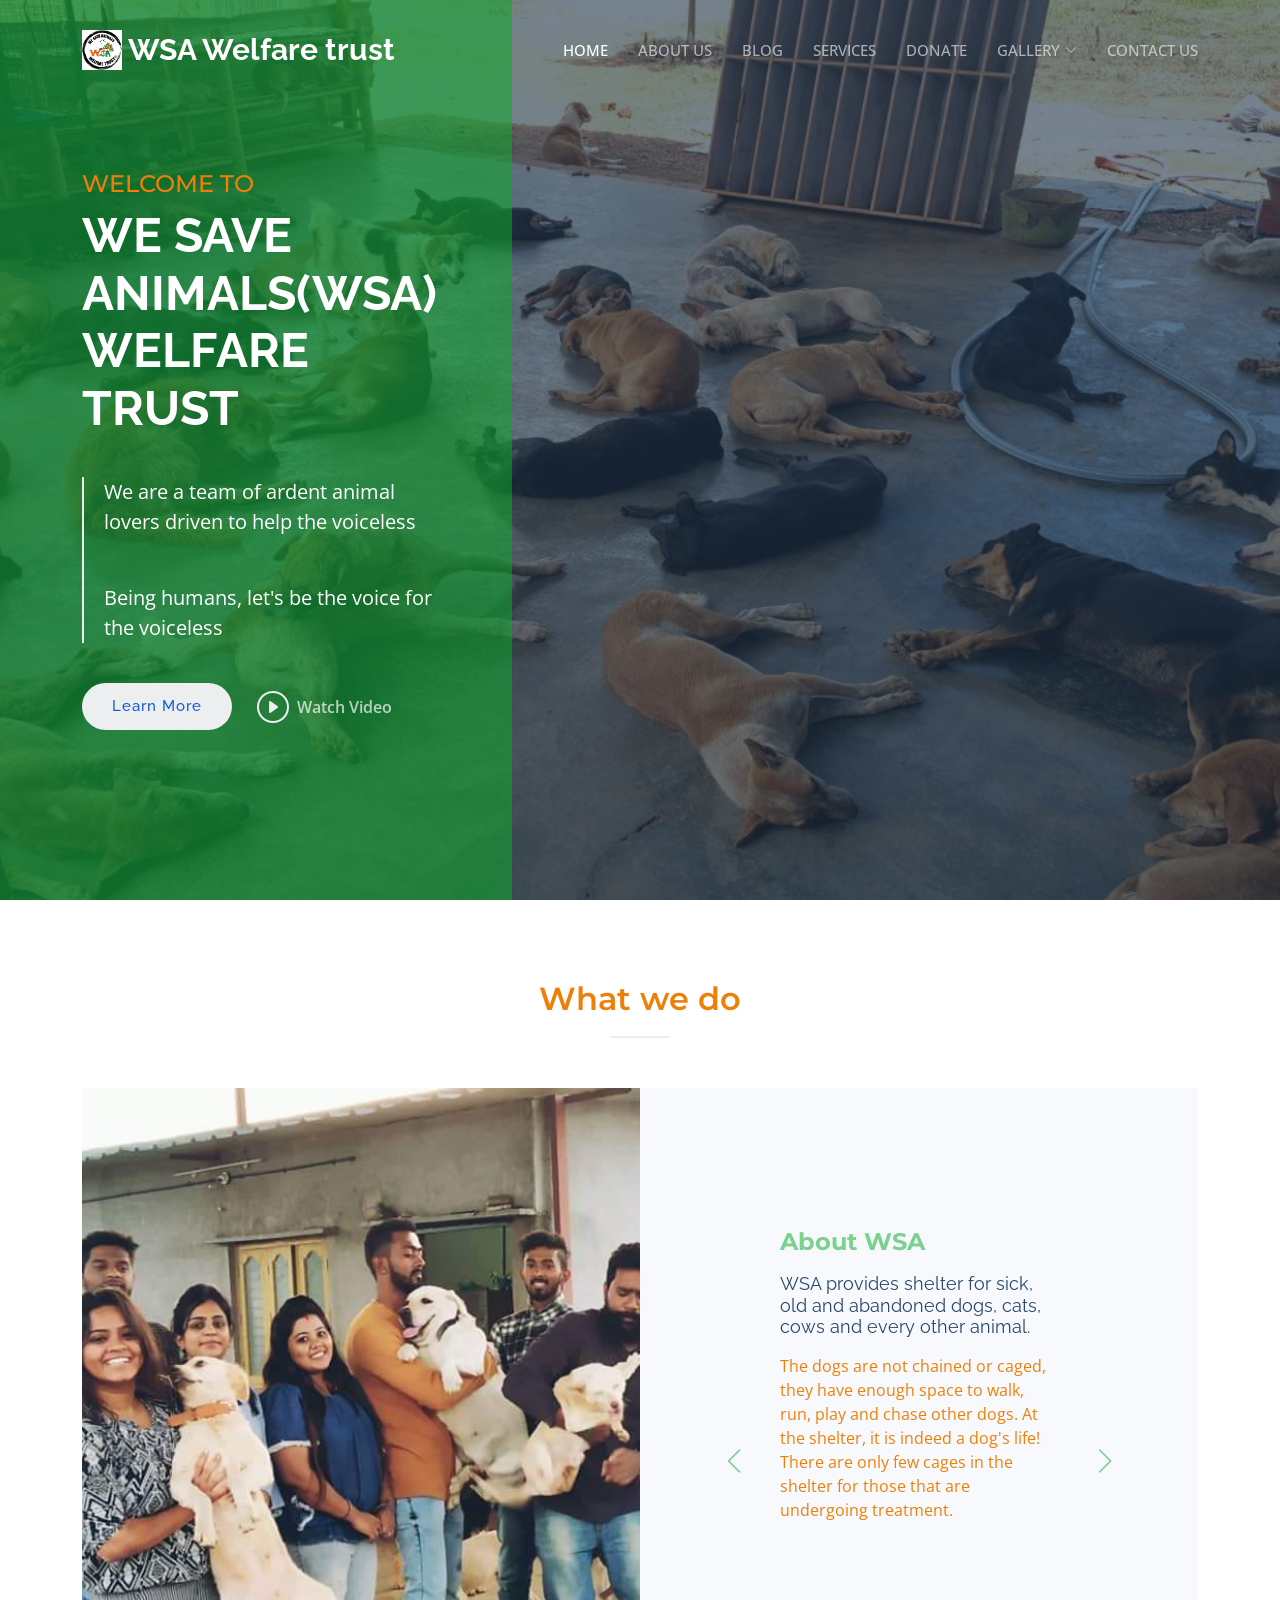
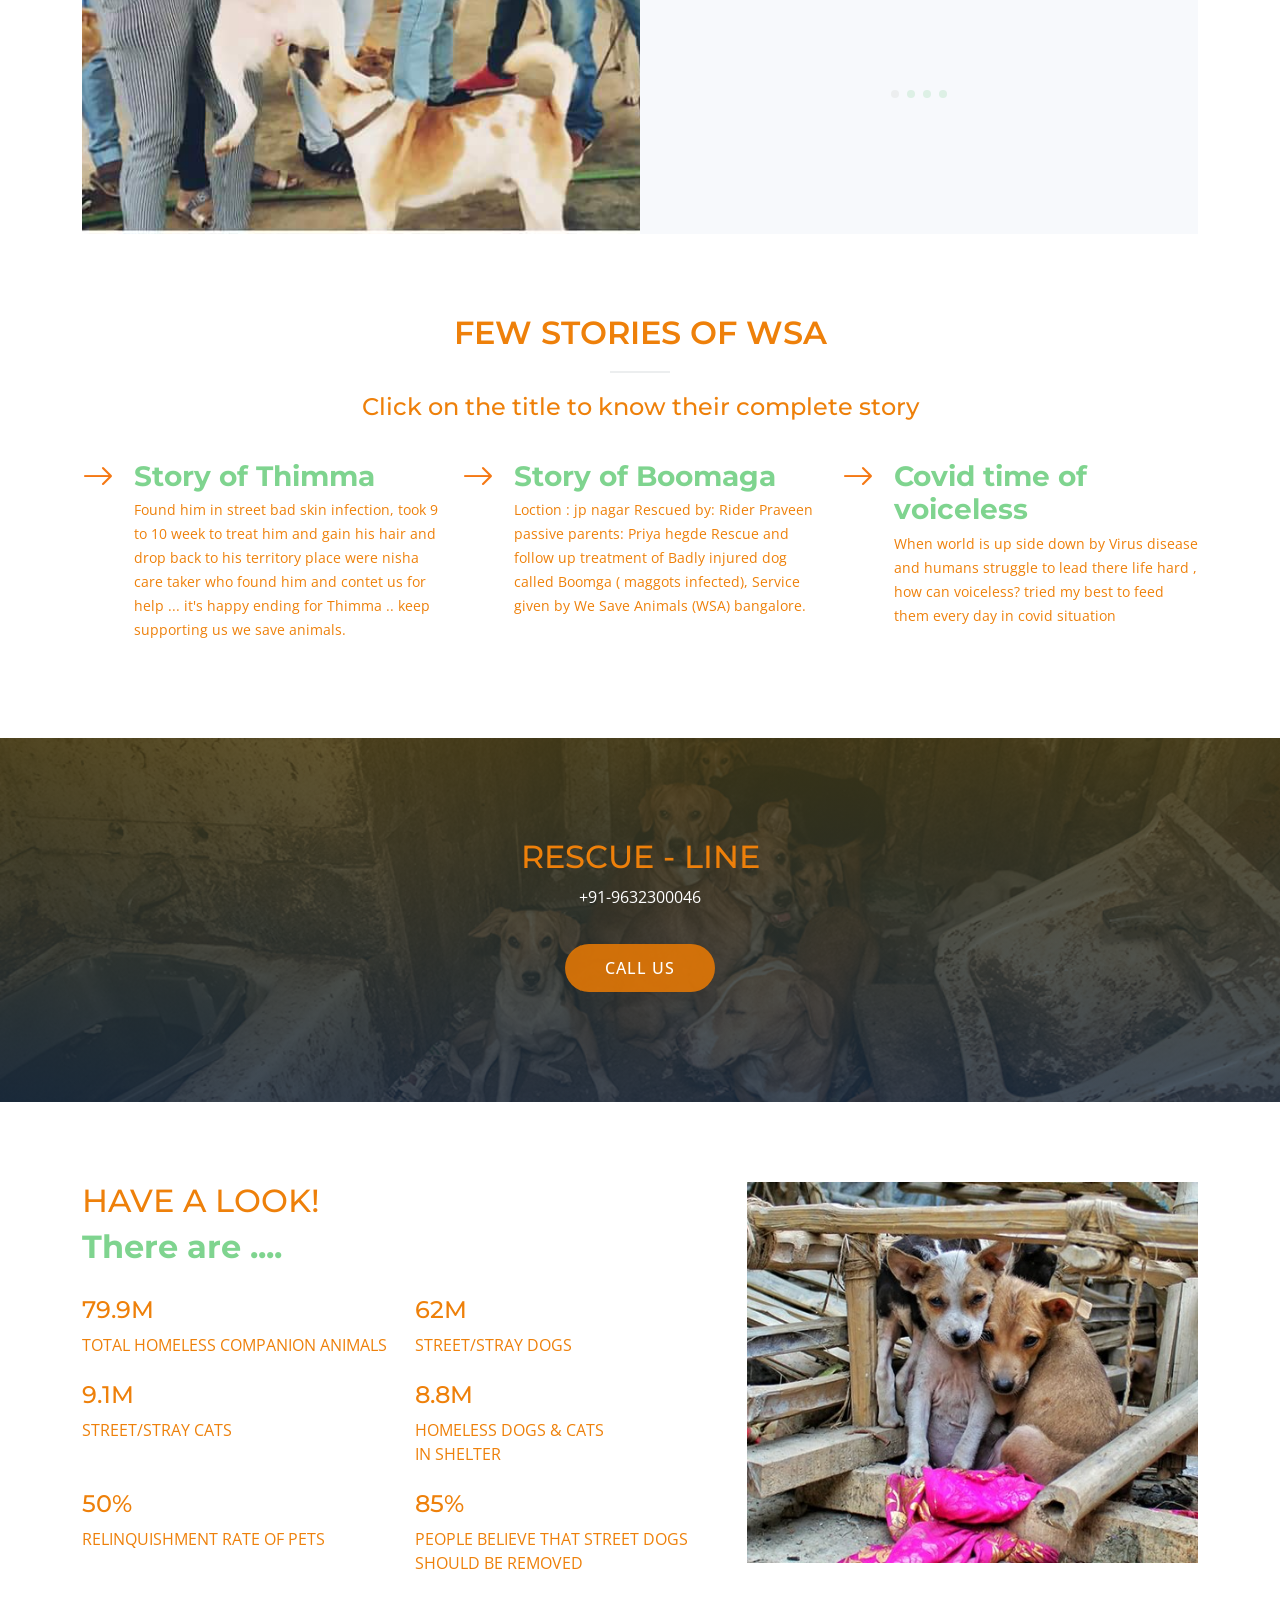
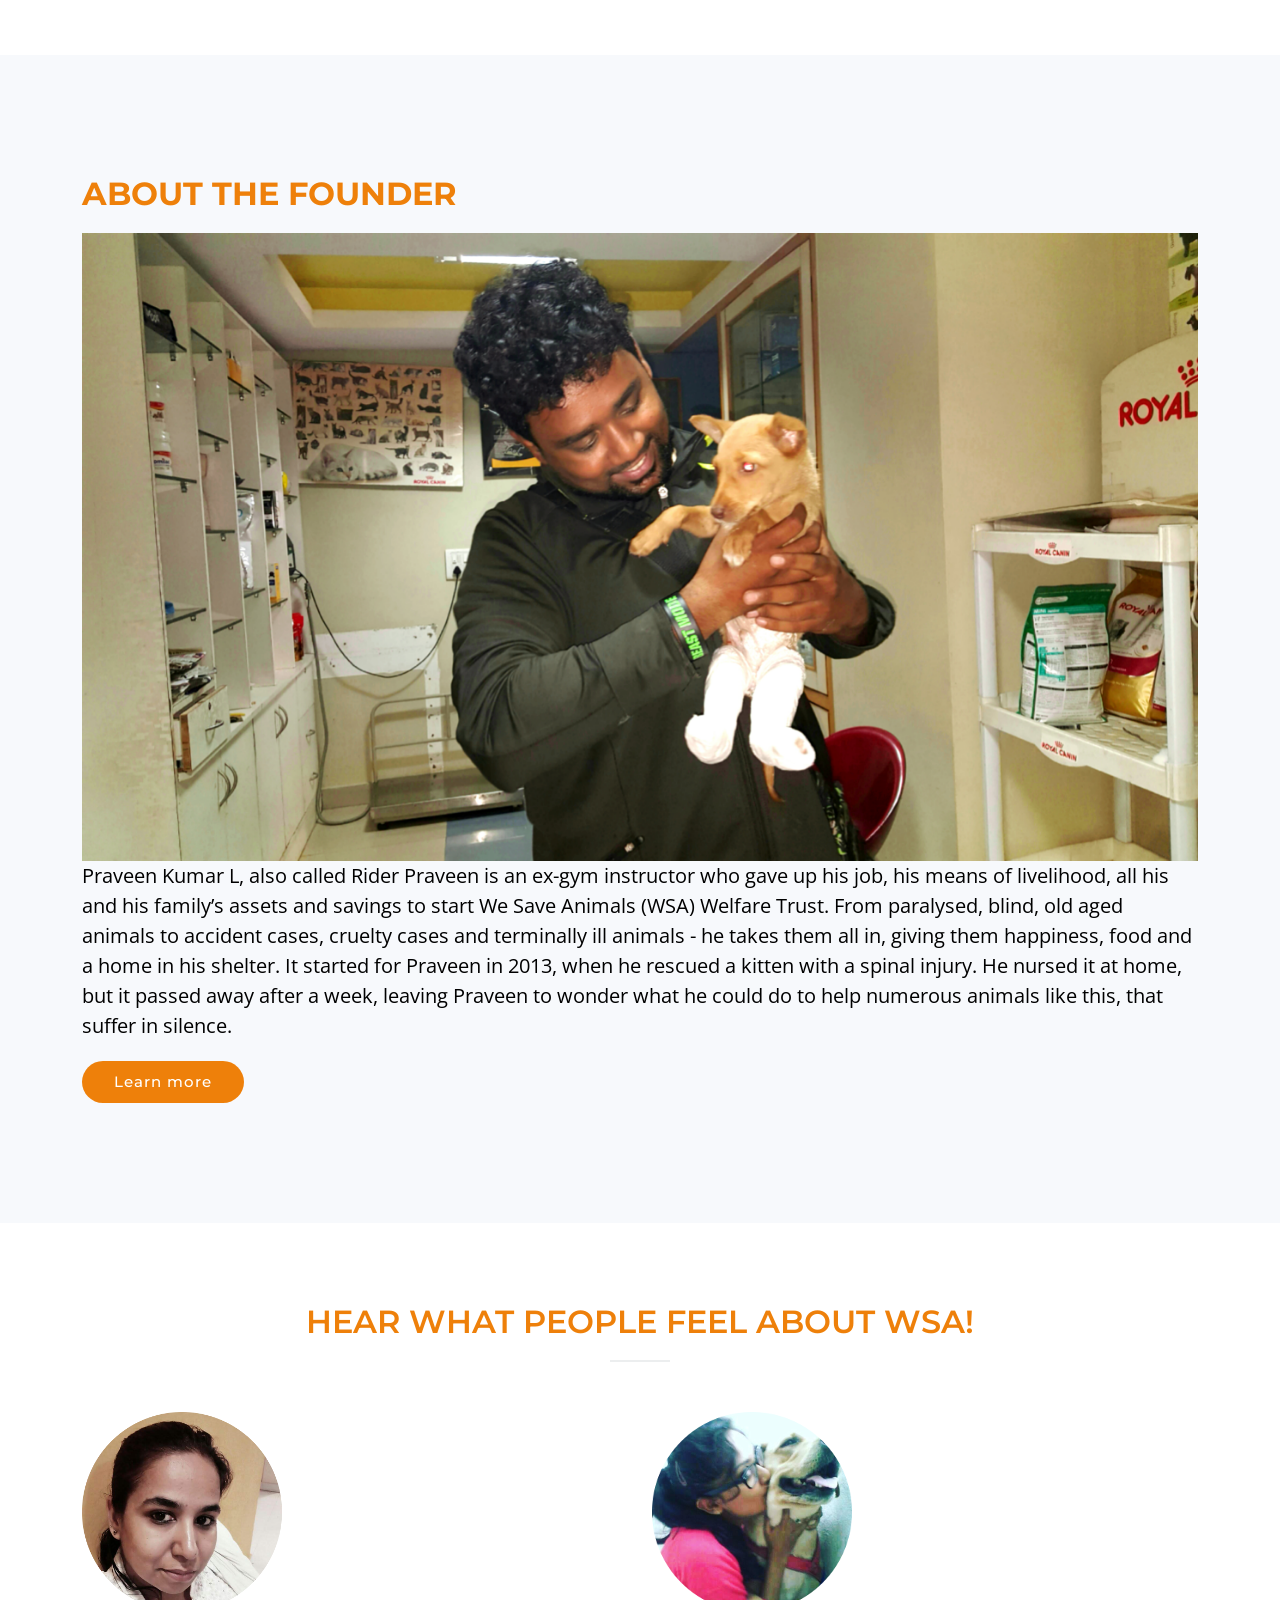
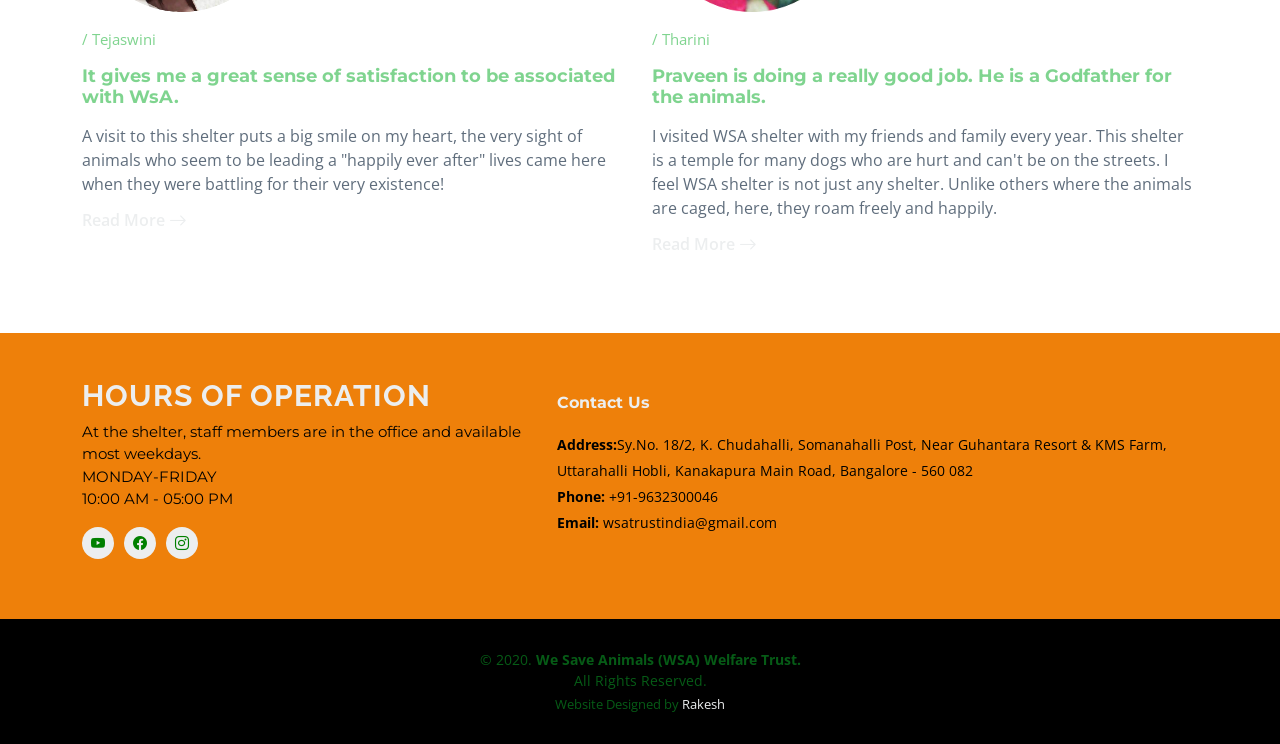
<file: index.html>
<!DOCTYPE html>
<html lang="en">

<head>
  <meta charset="utf-8">
  <meta content="width=device-width, initial-scale=1.0" name="viewport">

  <title>We Save Animals(WSA)Welfare Trust</title>
  <meta content="" WSA"description">
  <meta content="" animals="keywords">

  <!-- Favicons -->
  <link href="assets/img/logo in.png" rel="icon">
  <link href="assets/img/cover image.png" rel="cover image">

  <!-- Google Fonts -->
  <link rel="preconnect" href="https://fonts.googleapis.com">
  <link rel="preconnect" href="https://fonts.gstatic.com" crossorigin>
  <link href="https://fonts.googleapis.com/css2?family=Open+Sans:ital,wght@0,300;0,400;0,500;0,600;0,700;1,300;1,400;1,600;1,700&family=Montserrat:ital,wght@0,300;0,400;0,500;0,600;0,700;1,300;1,400;1,500;1,600;1,700&family=Raleway:ital,wght@0,300;0,400;0,500;0,600;0,700;1,300;1,400;1,500;1,600;1,700&display=swap" rel="stylesheet">

  <!-- Vendor CSS Files -->
  <link href="assets/vendor/bootstrap/css/bootstrap.min.css" rel="stylesheet">
  <link href="assets/vendor/bootstrap-icons/bootstrap-icons.css" rel="stylesheet">
  <link href="assets/vendor/aos/aos.css" rel="stylesheet">
  <link href="assets/vendor/glightbox/css/glightbox.min.css" rel="stylesheet">
  <link href="assets/vendor/swiper/swiper-bundle.min.css" rel="stylesheet">
  <link href="assets/vendor/remixicon/remixicon.css" rel="stylesheet">

  <!-- Template Main CSS File -->
  <link href="assets/css/main.css" rel="stylesheet">

  <!-- =======================================================

</head>

<body class="page-index">

  <!-- ======= Header ======= -->
  <header id="header" class="header d-flex align-items-center fixed-top">
    <div class="container-fluid container-xl d-flex align-items-center justify-content-between">

      <a href="index.html" class="logo d-flex align-items-center">
        <img src="assets/img/logo in.png" alt=""> 
        <h1 class="d-flex align-items-center">WSA Welfare trust</h1>
      </a>

      <i class="mobile-nav-toggle mobile-nav-show bi bi-list"></i>
      <i class="mobile-nav-toggle mobile-nav-hide d-none bi bi-x"></i>

      <nav id="navbar" class="navbar">
        <ul>
          <li><a href="index.html" class="active">HOME</a></li>
          <li><a href="about.html">ABOUT US</a></li>
          <li><a href="blog-details.html">BLOG</a></li>
          <li><a href="services.html">SERVICES</a></li>
          <li><a href="donate.html">DONATE</a></li>
          <li class="dropdown"><a href="#"><span>GALLERY</span> <i class="bi bi-chevron-down dropdown-indicator"></i></a>
            <ul>
              <li><a href="portfolio.html">OVERVIEW</a></li>
              <li><a href="gallery1.html">SHELTER & RESCUE DAIRIES</a></li>
            </ul>
          </li>
          <li><a href="contact.html">CONTACT US</a></li>
        </ul>
      </nav><!-- .navbar -->

    </div>
  </header><!-- End Header -->

  <!-- ======= Hero Section ======= -->
  <section id="hero" class="hero d-flex align-items-center">
    <div class="container">
      <div class="row">
        <div class="col-xl-4">
          <h4 data-aos="fade-up">WELCOME TO</h4>
          <h2 data-aos="fade-up">WE SAVE ANIMALS(WSA) WELFARE TRUST</h2>
          <blockquote data-aos="fade-up" data-aos-delay="100">
            <p>We are a team of ardent animal lovers driven to help the voiceless </p><br>
            <p>Being humans, let's be the voice for the voiceless</p>
          </blockquote>
          <div class="d-flex" data-aos="fade-up" data-aos-delay="200">
            <a href="about.html" class="btn-get-started">Learn More</a>
            <a href="https://youtu.be/-oCUZewx3TU" class="glightbox btn-watch-video d-flex align-items-center"><i class="bi bi-play-circle"></i><span>Watch Video</span></a>
          </div>

        </div>
      </div>
    </div>
  </section><!-- End Hero Section -->

  <main id="main">

    <!-- ======= WHAT WE DO ======= -->
    <section id="why-us" class="why-us">
      <div class="container" data-aos="fade-up">

        <div class="section-header">
          <h2>What we do</h2>

        </div>

        <div class="row g-0" data-aos="fade-up" data-aos-delay="200">

          <div class="col-xl-6 img-bg" style="background-image: url('assets/img/group imgg.png')"></div>
          <div class="col-xl-6 slides  position-relative">

            <div class="slides-1 swiper">
              <div class="swiper-wrapper">

                <div class="swiper-slide">
                  <div class="item">
                    <h3 class="mb-3">About WSA</h3>
                    <h4 class="mb-3">WSA provides shelter for sick, old and abandoned dogs, cats, cows and every other animal.</h4>
                    <p>The dogs are not chained or caged, they have enough space to walk, run, play and chase other dogs. At the shelter, it is indeed a dog's life! There are only few cages in the shelter for those that are undergoing treatment.</p>
                  </div>
                </div><!-- End slide item -->

                <div class="swiper-slide">
                  <div class="item">
                    <h3 class="mb-3">Volunteers</h3>
                    <h4 class="mb-3">
                      Volunteers are the biggest support for our shelter.</h4>
                    <p>They visit WSA whenever they can and during times in need. They help in cleaning the shelter, grooming our animals, treating, feeding and pampering them. During vaccination drives, sterilization camps, awareness camps and many other programs, volunteers play a very important role. We would love it if more volunteers join us! There is always the need for an extra helping hand. If interested, please contact WSA.</p>
                  </div>
                </div><!-- End slide item -->

                <div class="swiper-slide">
                  <div class="item">
                    <h3 class="mb-3">Adoption</h3>
                    <h4 class="mb-3">Active adoption & Passive adoption</h4>
                    <p>You'll can either be adopting any animal in shelter which cannot be sent to homes due to the nature of their ailment or disability which needs constant medical attention and be a parent  or Take home any of the shelter animals that are put up for adoption.</p>

                  </div>
                </div><!-- End slide item -->

                <div class="swiper-slide">
                  <div class="item">
                    <h3 class="mb-3">Get in touch</h3>
                    <h class="mb-3"></h4>
                    <p>You can get in touch with WSA via phone, email or any other social media .Walk into the centre any day between 10:00 a.m. to 5 p.m. to meet all the wet noses and wagging tails. Trust us, you'd have never seen so much happiness under one roof!</p>
                  </div>
                </div><!-- End slide item -->

              </div>
              <div class="swiper-pagination"></div>
            </div>
            <div class="swiper-button-prev"></div>
            <div class="swiper-button-next"></div>
          </div>

        </div>

      </div>
    </section><!-- End Why Choose Us Section -->

    <!-- ======= few stories Section ======= -->
    <section id="services-list" class="services-list">
      <div class="container" data-aos="fade-up">

        <div class="section-header">
          <h2>FEW STORIES OF WSA</h2>
          <h4>Click on the title to know their complete story</h4>

        </div>

        <div class="row gy-5">

          <div class="col-lg-4 col-md-6 service-item d-flex" data-aos="fade-up" data-aos-delay="100">
            <div class="icon flex-shrink-0"><i class="bi-arrow-right" style="color: #f57813;"></i></div>
            <div>
              <h4 class="title"><a href="https://youtu.be/lfGfK98IADA" class="stretched-link">Story of Thimma</a></h4>
              <p class="description">Found him in street bad skin infection, took 9 to 10 week to treat him and gain his hair and drop back to his territory place were nisha care taker who found him and contet us for help ... it's happy ending for Thimma .. keep supporting us we save animals.</p>
            </div>
          </div>
          <!-- End Service Item -->

          <div class="col-lg-4 col-md-6 service-item d-flex" data-aos="fade-up" data-aos-delay="200">
            <div class="icon flex-shrink-0"><i class="bi-arrow-right" style="color: #f57813;"></i></div>
            <div>
              <h4 class="title"><a href="https://youtu.be/k__ey_Unl54" class="stretched-link">Story of Boomaga</a></h4>
              <p class="description">Loction : jp nagar
                Rescued by: Rider Praveen 
                passive parents: Priya hegde
                Rescue and follow up treatment of Badly injured dog called Boomga ( maggots infected), Service given by We Save Animals (WSA) bangalore.</p>
            </div>
          </div><!-- End Service Item -->

          <div class="col-lg-4 col-md-6 service-item d-flex" data-aos="fade-up" data-aos-delay="300">
            <div class="icon flex-shrink-0"><i class="bi-arrow-right" style="color: #f57813;"></i></div>
            <div>
              <h4 class="title"><a href="https://youtu.be/SMIg5DlFH1g" class="stretched-link">Covid time of voiceless</a></h4>
              <p class="description">When world is up side down by Virus disease and humans struggle to lead there life hard , how can voiceless? tried my best to feed them every day in covid situation
              </p>
            </div>
          </div><!-- End Service Item -->

        </div>

      </div>
    </section><!-- End Our Services Section -->

    <!-- ======= Call To Action Section ======= -->
    <section id="call-to-action" class="call-to-action">
      <div class="container" data-aos="fade-up">
        <div class="row justify-content-center">
          <div class="col-lg-6 text-center">
            <h2>RESCUE - LINE</h2>
            <p>+91-9632300046</p>
            <a class="cta-btn" href="tel:+91-9632300046">CALL US</a>
          </div>
        </div>

      </div>
    </section><!-- End Call To Action Section -->

    <!-- ======= Features Section ======= -->
    <section id="features" class="features">

      <div class="container" data-aos="fade-up">
        <div class="row">
          <div class="col-lg-7" data-aos="fade-up" data-aos-delay="100">
            <h2>HAVE A LOOK!</h2>
            <h3> There are ....</h3>

            <div class="row gy-4">

              <div class="col-md-6">
            
                  <span><h4>79.9M</h4>TOTAL HOMELESS COMPANION ANIMALS</span>
                
              </div><!-- End Icon List Item-->

              <div class="col-md-6">
                  
                  <span><h4>62M</h4>STREET/STRAY DOGS</span>
                
              </div><!-- End Icon List Item-->

              <div class="col-md-6">
                
                  <span><h4>9.1M</h4>STREET/STRAY CATS</span>
                
              </div><!-- End Icon List Item-->

              <div class="col-md-6">
                
                  <span><h4>8.8M</h4>HOMELESS DOGS & CATS<br> IN SHELTER</span>

              </div><!-- End Icon List Item-->

              <div class="col-md-6">

                  <span><h4>50%</h4>RELINQUISHMENT RATE OF PETS</span>
              
              </div><!-- End Icon List Item-->

              <div class="col-md-6">
                
                  <span><h4>85%</h4>PEOPLE BELIEVE THAT STREET DOGS<br> SHOULD BE REMOVED</span>
                
              </div><!-- End Icon List Item-->

              
            </div>
          </div>
          <div class="col-lg-5 position-relative" data-aos="fade-up" data-aos-delay="200">
            <div class="phone-wrap">
              <img src="assets/img/stray_dog (1).jpg" alt="Image" class="img-fluid">
            </div>
          </div>
        </div>

      </div>

      <div class="details">
        <div class="container" data-aos="fade-up" data-aos-delay="300">
          <div class="row">
            
            <div class="col-md-12">
              <h4>ABOUT THE FOUNDER</h4>
              <div class="col-lg-4 , col-lg-4  position-relative" data-aos="fade-up" data-aos-delay="200"></div>
              <img src="assets/img/founder.png" alt="Image" class="img-fluid">

              <p>Praveen Kumar L, also called Rider Praveen is an ex-gym instructor who gave up his job, his means of livelihood, all his and his family’s assets and savings to start We Save Animals (WSA) Welfare Trust. From paralysed, blind, old aged animals to accident cases, cruelty cases and terminally ill animals - he takes them all in, giving them happiness, food and a home in his shelter.
                
                It started for Praveen in 2013, when he rescued a kitten with a spinal injury. He nursed it at home, but it passed away after a week, leaving Praveen to wonder what he could do to help numerous animals like this, that suffer in silence.</p>
              <a href="#ABOUT US" class="btn-get-started">Learn more</a>
              <div class="col-md-9 position-relative" data-aos="fade-up" data-aos-delay="200"></div>
            </div>
          </div>

        </div>
      </div>

    </section><!-- End Features Section -->

    <!-- ======= Blog post Section ======= -->
    <section id="recent-posts" class="recent-posts">
      <div class="container" data-aos="fade-up">

        <div class="section-header">
          <h2>HEAR WHAT PEOPLE FEEL ABOUT WSA!</h2>

        </div>

        <div class="row gy-5">

          

          <div class="col-xl-6 col-md-6" data-aos="fade-up" data-aos-delay="200">
            <div class="post-box">
              <div class="post-img"><img src="assets/img/tejaswini.png" class="img-fluid" alt=""></div>
              <div class="meta">
                <span class="post-author"> / Tejaswini</span>
              </div>
              <h3 class="post-title">It gives me a great sense of satisfaction to be associated with WsA.</h3>
                <p>A visit to this shelter puts a big smile on my heart, the very sight of animals who seem to be leading a "happily ever after" lives came here when they were battling for their very existence!</p>
              <a href="blog-details.html" class="readmore stretched-link"><span>Read More</span><i class="bi bi-arrow-right"></i></a>
            </div>
          </div>

          <div class="col-xl-6 col-md-6" data-aos="fade-up" data-aos-delay="300">
            <div class="post-box">
              <div class="post-img"><img src="assets/img/tharini.png" class="img-fluid" alt=""></div>
              <div class="meta">
                <span class="post-author"> / Tharini</span>
              </div>
              <h3 class="post-title">Praveen is doing a really good job. He is a Godfather for the animals.</h3>
              <p>I visited WSA shelter with my friends and family every year. This shelter is a temple for many dogs who are hurt and can't be on the streets. I feel WSA shelter is not just any shelter. Unlike others where the animals are caged, here, they roam freely and happily.</p>
              <a href="blog-details.html" class="readmore stretched-link"><span>Read More</span><i class="bi bi-arrow-right"></i></a>
            </div>
          </div>

          

        </div>

      </div>
    </section><!-- Blog Posts Section -->

  </main><!-- End #main -->

  <!-- ======= Footer ======= -->
  <footer id="footer" class="footer">

    <div class="footer-content">
      <div class="container">
        <div class="row gy-4">
          <div class="col-lg-5 col-md-12 footer-info">
            <a href="index.html" class="logo d-flex align-items-center">
              <span>HOURS OF OPERATION</span>
            </a>
            <p>At the shelter, staff members are in the office and available most weekdays.<br>MONDAY-FRIDAY<br>10:00 AM - 05:00 PM</p>
            <div class="social-links d-flex  mt-3">
              <a href="https://www.youtube.com/channel/UCoe7IQVULtg7o59XiWgIBSg"class="youtube"><i class="bi bi-youtube"></i></a>
              <a href="https://www.facebook.com/people/WSA-We-Save-Animals/100064329866728/?hc_ref=ARQ7vjLG3HV5adfBbiHtF6yOfhxAc-vHyBR6IC_l3cnIDUFiVYrMWs55MWhjJnGKdKw" class="facebook"><i class="bi bi-facebook"></i></a>
              <a href="https://instagram.com/we__save__animals?igshid=NTc4MTIwNjQ2YQ==" class="instagram"><i class="bi bi-instagram"></i></a>
            </div>
          </div>

          

          <div class="col-lg-7 col-md-7 footer-contact text-center text-md-start">
            <h4>Contact Us</h4>
            <p>
              <strong>Address:</strong>Sy.No. 18/2, K. Chudahalli, Somanahalli Post, Near Guhantara Resort & KMS Farm, Uttarahalli Hobli, Kanakapura Main Road, Bangalore - 560 082<br>
              <strong>Phone:</strong> +91-9632300046<br>
              <strong>Email:</strong> wsatrustindia@gmail.com<br>
            </p>

          </div>

        </div>
      </div>
    </div>

    <div class="footer-legal">
      <div class="container">
        <div class="copyright">
          &copy; 2020. <strong><span>We Save Animals (WSA) Welfare Trust.</span></strong><br> All Rights Reserved.
        </div>
        <div class="credits">
          
         Website Designed by <a href="https://instagram.com/___rakesh_18?igshid=MTUyaWF1NGk3amN6aQ==">Rakesh</a>
        </div>
      </div>
    </div>
  </footer><!-- End Footer --><!-- End Footer -->

  <a href="#" class="scroll-top d-flex align-items-center justify-content-center"><i class="bi bi-arrow-up-short"></i></a>

  <div id="preloader"></div>

  <!-- Vendor JS Files -->
  <script src="assets/vendor/bootstrap/js/bootstrap.bundle.min.js"></script>
  <script src="assets/vendor/aos/aos.js"></script>
  <script src="assets/vendor/glightbox/js/glightbox.min.js"></script>
  <script src="assets/vendor/swiper/swiper-bundle.min.js"></script>
  <script src="assets/vendor/isotope-layout/isotope.pkgd.min.js"></script>
  <script src="assets/vendor/php-email-form/validate.js"></script>

  <!-- Template Main JS File -->
  <script src="assets/js/main.js"></script>

</body>

</html>
</file>
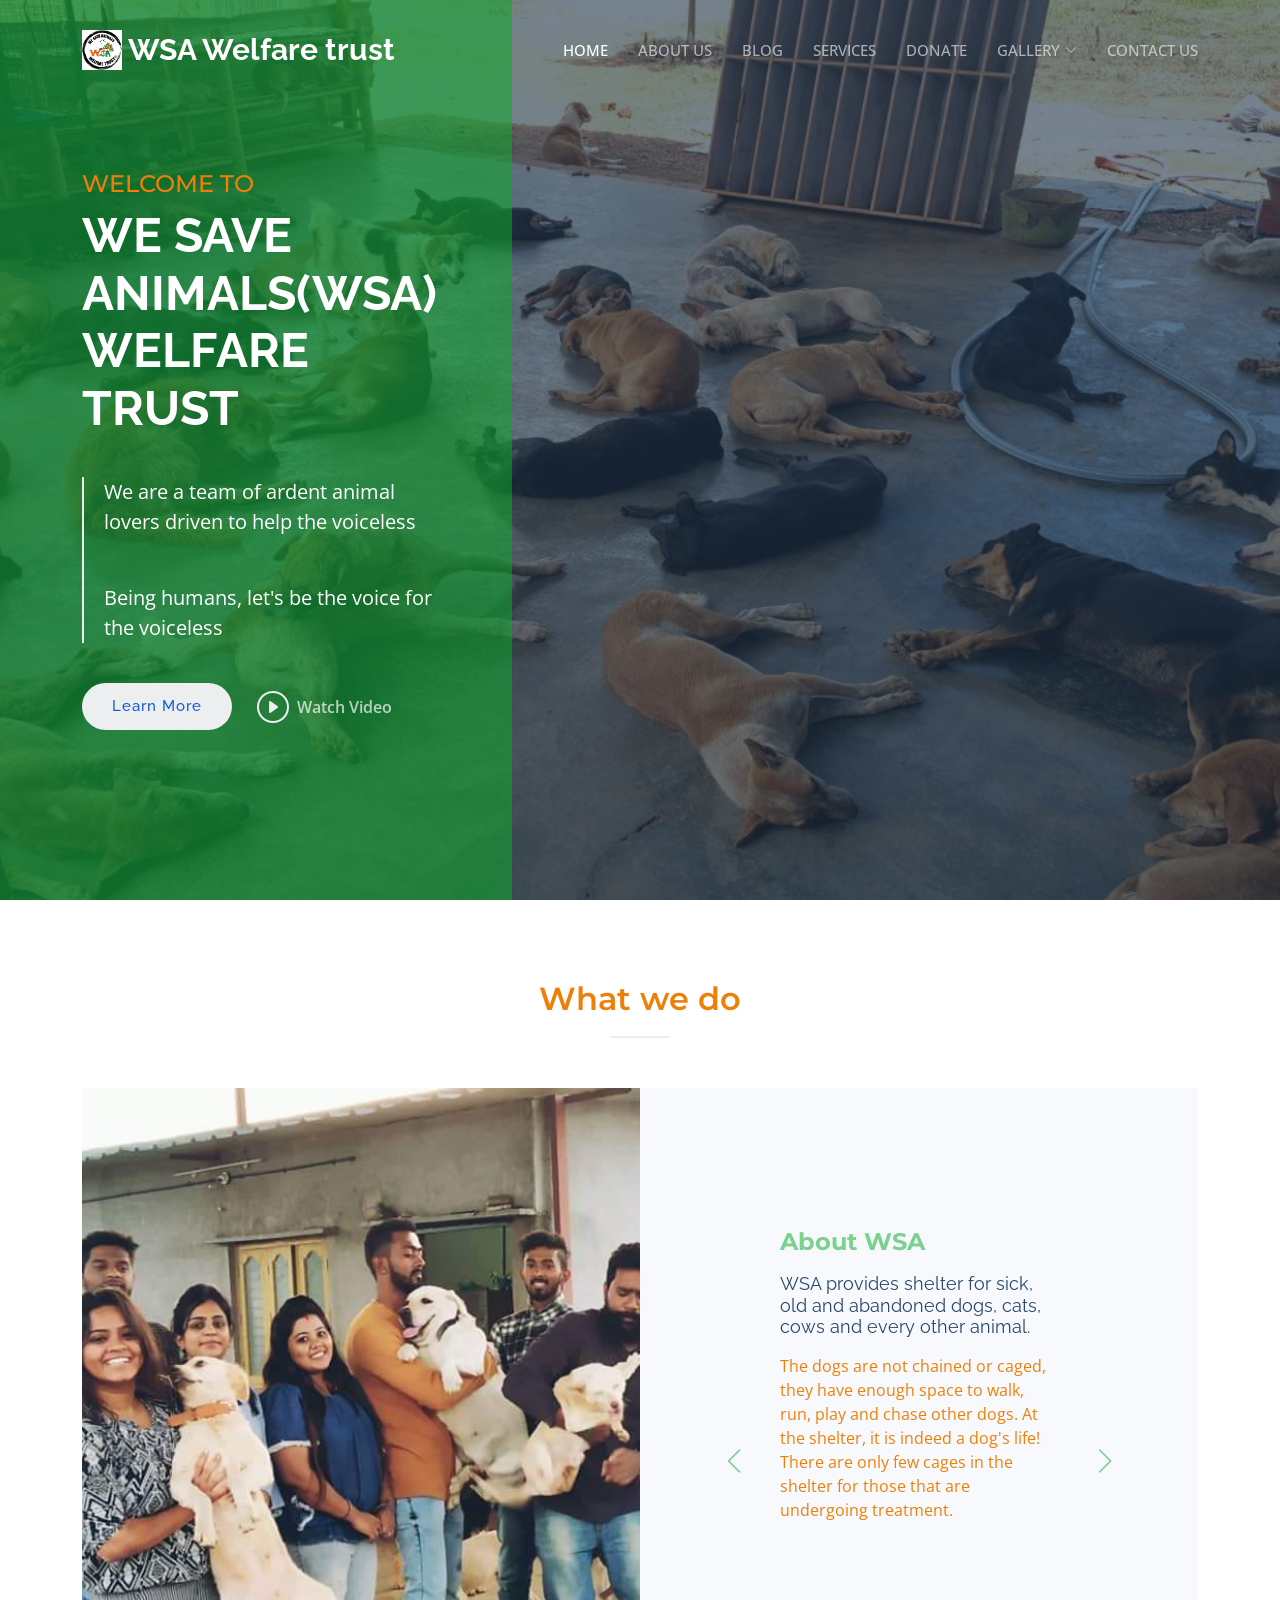
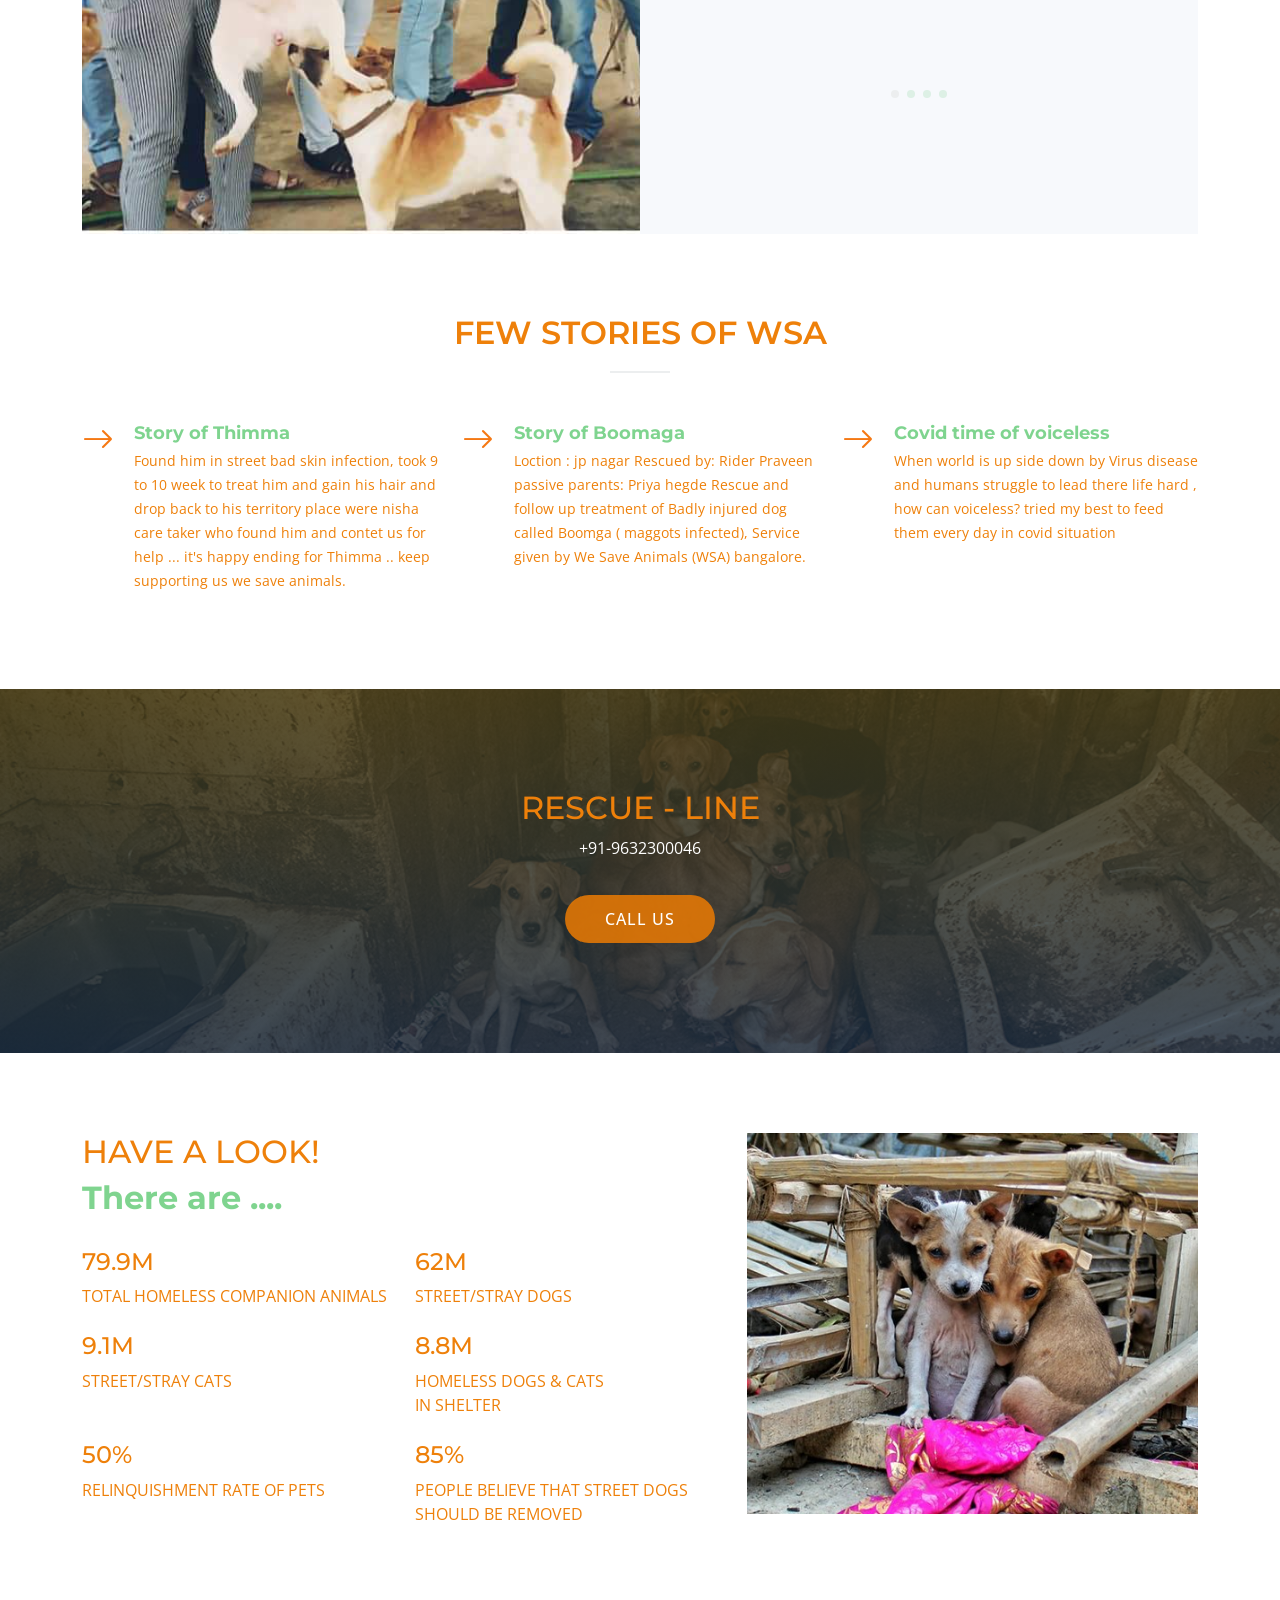
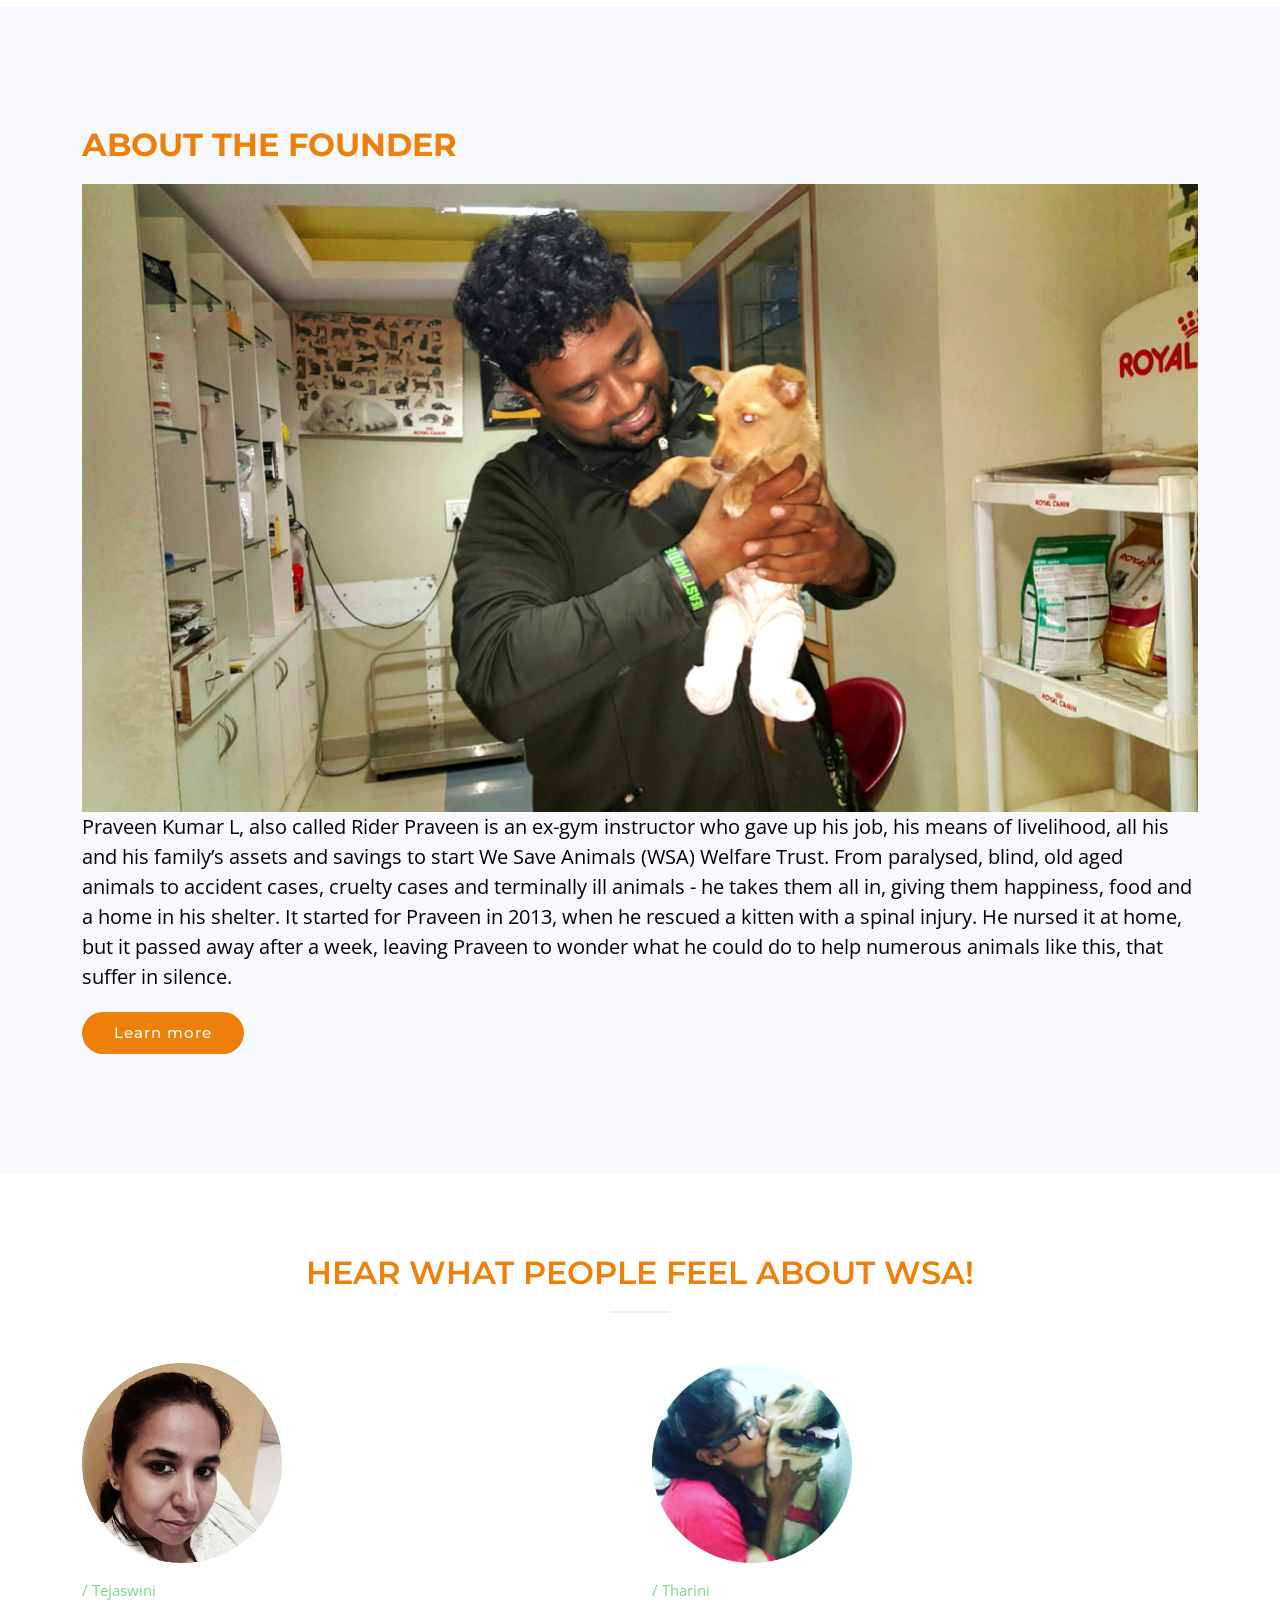
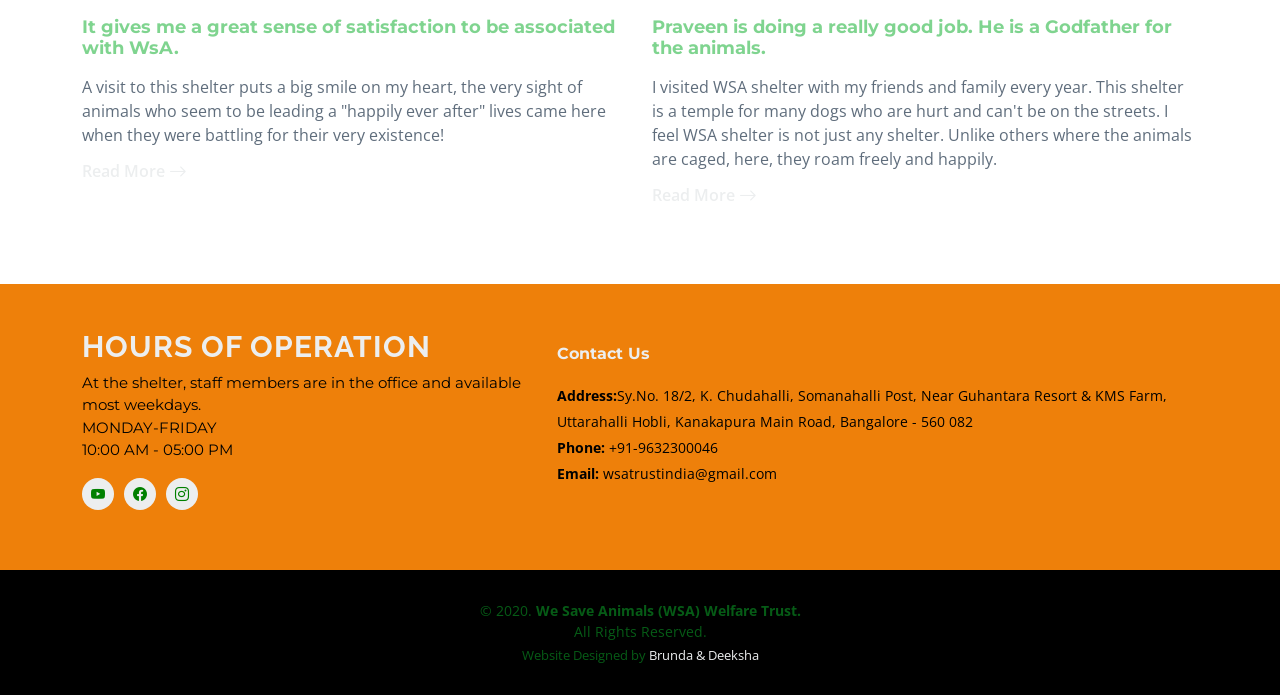
<file: assets/img/Nova/index.html>
<!DOCTYPE html>
<html lang="en">

<head>
  <meta charset="utf-8">
  <meta content="width=device-width, initial-scale=1.0" name="viewport">

  <title>We Save Animals(WSA)Welfare Trust</title>
  <meta content="" WSA"description">
  <meta content="" animals="keywords">

  <!-- Favicons -->
  <link href="assets/img/logo in.png" rel="icon">
  <link href="assets/img/cover image.png" rel="cover image">

  <!-- Google Fonts -->
  <link rel="preconnect" href="https://fonts.googleapis.com">
  <link rel="preconnect" href="https://fonts.gstatic.com" crossorigin>
  <link href="https://fonts.googleapis.com/css2?family=Open+Sans:ital,wght@0,300;0,400;0,500;0,600;0,700;1,300;1,400;1,600;1,700&family=Montserrat:ital,wght@0,300;0,400;0,500;0,600;0,700;1,300;1,400;1,500;1,600;1,700&family=Raleway:ital,wght@0,300;0,400;0,500;0,600;0,700;1,300;1,400;1,500;1,600;1,700&display=swap" rel="stylesheet">

  <!-- Vendor CSS Files -->
  <link href="assets/vendor/bootstrap/css/bootstrap.min.css" rel="stylesheet">
  <link href="assets/vendor/bootstrap-icons/bootstrap-icons.css" rel="stylesheet">
  <link href="assets/vendor/aos/aos.css" rel="stylesheet">
  <link href="assets/vendor/glightbox/css/glightbox.min.css" rel="stylesheet">
  <link href="assets/vendor/swiper/swiper-bundle.min.css" rel="stylesheet">
  <link href="assets/vendor/remixicon/remixicon.css" rel="stylesheet">

  <!-- Template Main CSS File -->
  <link href="assets/css/main.css" rel="stylesheet">

  <!-- =======================================================

</head>

<body class="page-index">

  <!-- ======= Header ======= -->
  <header id="header" class="header d-flex align-items-center fixed-top">
    <div class="container-fluid container-xl d-flex align-items-center justify-content-between">

      <a href="index.html" class="logo d-flex align-items-center">
        <img src="assets/img/logo in.png" alt=""> 
        <h1 class="d-flex align-items-center">WSA Welfare trust</h1>
      </a>

      <i class="mobile-nav-toggle mobile-nav-show bi bi-list"></i>
      <i class="mobile-nav-toggle mobile-nav-hide d-none bi bi-x"></i>

      <nav id="navbar" class="navbar">
        <ul>
          <li><a href="index.html" class="active">HOME</a></li>
          <li><a href="about.html">ABOUT US</a></li>
          <li><a href="blog-details.html">BLOG</a></li>
          <li><a href="services.html">SERVICES</a></li>
          <li><a href="donate.html">DONATE</a></li>
          <li class="dropdown"><a href="#"><span>GALLERY</span> <i class="bi bi-chevron-down dropdown-indicator"></i></a>
            <ul>
              <li><a href="#">OVERVIEW</a></li>
              <li><a href="#">RESCUE DAIRIES</a></li>
              <li><a href="#">SHELTER PICTURES</a></li>
              <li><a href="#">AWARENESS PROGRAM</a></li>
            </ul>
          </li>
          <li><a href="contact.html">CONTACT US</a></li>
        </ul>
      </nav><!-- .navbar -->

    </div>
  </header><!-- End Header -->

  <!-- ======= Hero Section ======= -->
  <section id="hero" class="hero d-flex align-items-center">
    <div class="container">
      <div class="row">
        <div class="col-xl-4">
          <h4 data-aos="fade-up">WELCOME TO</h4>
          <h2 data-aos="fade-up">WE SAVE ANIMALS(WSA) WELFARE TRUST</h2>
          <blockquote data-aos="fade-up" data-aos-delay="100">
            <p>We are a team of ardent animal lovers driven to help the voiceless </p><br>
            <p>Being humans, let's be the voice for the voiceless</p>
          </blockquote>
          <div class="d-flex" data-aos="fade-up" data-aos-delay="200">
            <a href="#about" class="btn-get-started">Learn More</a>
            <a href="https://youtu.be/-oCUZewx3TU" class="glightbox btn-watch-video d-flex align-items-center"><i class="bi bi-play-circle"></i><span>Watch Video</span></a>
          </div>

        </div>
      </div>
    </div>
  </section><!-- End Hero Section -->

  <main id="main">

    <!-- ======= WHAT WE DO ======= -->
    <section id="why-us" class="why-us">
      <div class="container" data-aos="fade-up">

        <div class="section-header">
          <h2>What we do</h2>

        </div>

        <div class="row g-0" data-aos="fade-up" data-aos-delay="200">

          <div class="col-xl-6 img-bg" style="background-image: url('assets/img/group imgg.png')"></div>
          <div class="col-xl-6 slides  position-relative">

            <div class="slides-1 swiper">
              <div class="swiper-wrapper">

                <div class="swiper-slide">
                  <div class="item">
                    <h3 class="mb-3">About WSA</h3>
                    <h4 class="mb-3">WSA provides shelter for sick, old and abandoned dogs, cats, cows and every other animal.</h4>
                    <p>The dogs are not chained or caged, they have enough space to walk, run, play and chase other dogs. At the shelter, it is indeed a dog's life! There are only few cages in the shelter for those that are undergoing treatment.</p>
                  </div>
                </div><!-- End slide item -->

                <div class="swiper-slide">
                  <div class="item">
                    <h3 class="mb-3">Volunteers</h3>
                    <h4 class="mb-3">
                      Volunteers are the biggest support for our shelter.</h4>
                    <p>They visit WSA whenever they can and during times in need. They help in cleaning the shelter, grooming our animals, treating, feeding and pampering them. During vaccination drives, sterilization camps, awareness camps and many other programs, volunteers play a very important role. We would love it if more volunteers join us! There is always the need for an extra helping hand. If interested, please contact WSA.</p>
                  </div>
                </div><!-- End slide item -->

                <div class="swiper-slide">
                  <div class="item">
                    <h3 class="mb-3">Adoption</h3>
                    <h4 class="mb-3">Active adoption & Passive adoption</h4>
                    <p>You'll can either be adopting any animal in shelter which cannot be sent to homes due to the nature of their ailment or disability which needs constant medical attention and be a parent  or Take home any of the shelter animals that are put up for adoption.</p>

                  </div>
                </div><!-- End slide item -->

                <div class="swiper-slide">
                  <div class="item">
                    <h3 class="mb-3">Get in touch</h3>
                    <h class="mb-3"></h4>
                    <p>You can get in touch with WSA via phone, email or any other social media .Walk into the centre any day between 10:00 a.m. to 5 p.m. to meet all the wet noses and wagging tails. Trust us, you'd have never seen so much happiness under one roof!</p>
                  </div>
                </div><!-- End slide item -->

              </div>
              <div class="swiper-pagination"></div>
            </div>
            <div class="swiper-button-prev"></div>
            <div class="swiper-button-next"></div>
          </div>

        </div>

      </div>
    </section><!-- End Why Choose Us Section -->

    <!-- ======= few stories Section ======= -->
    <section id="services-list" class="services-list">
      <div class="container" data-aos="fade-up">

        <div class="section-header">
          <h2>FEW STORIES OF WSA</h2>

        </div>

        <div class="row gy-5">

          <div class="col-lg-4 col-md-6 service-item d-flex" data-aos="fade-up" data-aos-delay="100">
            <div class="icon flex-shrink-0"><i class="bi-arrow-right" style="color: #f57813;"></i></div>
            <div>
              <h4 class="title"><a href="https://youtu.be/lfGfK98IADA" class="stretched-link">Story of Thimma</a></h4>
              <p class="description">Found him in street bad skin infection, took 9 to 10 week to treat him and gain his hair and drop back to his territory place were nisha care taker who found him and contet us for help ... it's happy ending for Thimma .. keep supporting us we save animals.</p>
            </div>
          </div>
          <!-- End Service Item -->

          <div class="col-lg-4 col-md-6 service-item d-flex" data-aos="fade-up" data-aos-delay="200">
            <div class="icon flex-shrink-0"><i class="bi-arrow-right" style="color: #f57813;"></i></div>
            <div>
              <h4 class="title"><a href="https://youtu.be/k__ey_Unl54" class="stretched-link">Story of Boomaga</a></h4>
              <p class="description">Loction : jp nagar
                Rescued by: Rider Praveen 
                passive parents: Priya hegde
                Rescue and follow up treatment of Badly injured dog called Boomga ( maggots infected), Service given by We Save Animals (WSA) bangalore.</p>
            </div>
          </div><!-- End Service Item -->

          <div class="col-lg-4 col-md-6 service-item d-flex" data-aos="fade-up" data-aos-delay="300">
            <div class="icon flex-shrink-0"><i class="bi-arrow-right" style="color: #f57813;"></i></div>
            <div>
              <h4 class="title"><a href="https://youtu.be/SMIg5DlFH1g" class="stretched-link">Covid time of voiceless</a></h4>
              <p class="description">When world is up side down by Virus disease and humans struggle to lead there life hard , how can voiceless? tried my best to feed them every day in covid situation
              </p>
            </div>
          </div><!-- End Service Item -->

        </div>

      </div>
    </section><!-- End Our Services Section -->

    <!-- ======= Call To Action Section ======= -->
    <section id="call-to-action" class="call-to-action">
      <div class="container" data-aos="fade-up">
        <div class="row justify-content-center">
          <div class="col-lg-6 text-center">
            <h2>RESCUE - LINE</h2>
            <p>+91-9632300046</p>
            <a class="cta-btn" href="tel:+91-9632300046">CALL US</a>
          </div>
        </div>

      </div>
    </section><!-- End Call To Action Section -->

    <!-- ======= Features Section ======= -->
    <section id="features" class="features">

      <div class="container" data-aos="fade-up">
        <div class="row">
          <div class="col-lg-7" data-aos="fade-up" data-aos-delay="100">
            <h2>HAVE A LOOK!</h2>
            <h3> There are ....</h3>

            <div class="row gy-4">

              <div class="col-md-6">
            
                  <span><h4>79.9M</h4>TOTAL HOMELESS COMPANION ANIMALS</span>
                
              </div><!-- End Icon List Item-->

              <div class="col-md-6">
                  
                  <span><h4>62M</h4>STREET/STRAY DOGS</span>
                
              </div><!-- End Icon List Item-->

              <div class="col-md-6">
                
                  <span><h4>9.1M</h4>STREET/STRAY CATS</span>
                
              </div><!-- End Icon List Item-->

              <div class="col-md-6">
                
                  <span><h4>8.8M</h4>HOMELESS DOGS & CATS<br> IN SHELTER</span>

              </div><!-- End Icon List Item-->

              <div class="col-md-6">

                  <span><h4>50%</h4>RELINQUISHMENT RATE OF PETS</span>
              
              </div><!-- End Icon List Item-->

              <div class="col-md-6">
                
                  <span><h4>85%</h4>PEOPLE BELIEVE THAT STREET DOGS<br> SHOULD BE REMOVED</span>
                
              </div><!-- End Icon List Item-->

              
            </div>
          </div>
          <div class="col-lg-5 position-relative" data-aos="fade-up" data-aos-delay="200">
            <div class="phone-wrap">
              <img src="assets/img/stray_dog (1).jpg" alt="Image" class="img-fluid">
            </div>
          </div>
        </div>

      </div>

      <div class="details">
        <div class="container" data-aos="fade-up" data-aos-delay="300">
          <div class="row">
            
            <div class="col-md-12">
              <h4>ABOUT THE FOUNDER</h4>
              <div class="col-lg-4 , col-lg-4  position-relative" data-aos="fade-up" data-aos-delay="200"></div>
              <img src="assets/img/founder.png" alt="Image" class="img-fluid">

              <p>Praveen Kumar L, also called Rider Praveen is an ex-gym instructor who gave up his job, his means of livelihood, all his and his family’s assets and savings to start We Save Animals (WSA) Welfare Trust. From paralysed, blind, old aged animals to accident cases, cruelty cases and terminally ill animals - he takes them all in, giving them happiness, food and a home in his shelter.
                
                It started for Praveen in 2013, when he rescued a kitten with a spinal injury. He nursed it at home, but it passed away after a week, leaving Praveen to wonder what he could do to help numerous animals like this, that suffer in silence.</p>
              <a href="#ABOUT US" class="btn-get-started">Learn more</a>
              <div class="col-md-9 position-relative" data-aos="fade-up" data-aos-delay="200"></div>
            </div>
          </div>

        </div>
      </div>

    </section><!-- End Features Section -->

    <!-- ======= Blog post Section ======= -->
    <section id="recent-posts" class="recent-posts">
      <div class="container" data-aos="fade-up">

        <div class="section-header">
          <h2>HEAR WHAT PEOPLE FEEL ABOUT WSA!</h2>

        </div>

        <div class="row gy-5">

          

          <div class="col-xl-6 col-md-6" data-aos="fade-up" data-aos-delay="200">
            <div class="post-box">
              <div class="post-img"><img src="assets/img/tejaswini.png" class="img-fluid" alt=""></div>
              <div class="meta">
                <span class="post-author"> / Tejaswini</span>
              </div>
              <h3 class="post-title">It gives me a great sense of satisfaction to be associated with WsA.</h3>
                <p>A visit to this shelter puts a big smile on my heart, the very sight of animals who seem to be leading a "happily ever after" lives came here when they were battling for their very existence!</p>
              <a href="blog-details.html" class="readmore stretched-link"><span>Read More</span><i class="bi bi-arrow-right"></i></a>
            </div>
          </div>

          <div class="col-xl-6 col-md-6" data-aos="fade-up" data-aos-delay="300">
            <div class="post-box">
              <div class="post-img"><img src="assets/img/tharini.png" class="img-fluid" alt=""></div>
              <div class="meta">
                <span class="post-author"> / Tharini</span>
              </div>
              <h3 class="post-title">Praveen is doing a really good job. He is a Godfather for the animals.</h3>
              <p>I visited WSA shelter with my friends and family every year. This shelter is a temple for many dogs who are hurt and can't be on the streets. I feel WSA shelter is not just any shelter. Unlike others where the animals are caged, here, they roam freely and happily.</p>
              <a href="blog-details.html" class="readmore stretched-link"><span>Read More</span><i class="bi bi-arrow-right"></i></a>
            </div>
          </div>

          

        </div>

      </div>
    </section><!-- Blog Posts Section -->

  </main><!-- End #main -->

  <!-- ======= Footer ======= -->
  <footer id="footer" class="footer">

    <div class="footer-content">
      <div class="container">
        <div class="row gy-4">
          <div class="col-lg-5 col-md-12 footer-info">
            <a href="index.html" class="logo d-flex align-items-center">
              <span>HOURS OF OPERATION</span>
            </a>
            <p>At the shelter, staff members are in the office and available most weekdays.<br>MONDAY-FRIDAY<br>10:00 AM - 05:00 PM</p>
            <div class="social-links d-flex  mt-3">
              <a href="https://www.youtube.com/channel/UCoe7IQVULtg7o59XiWgIBSg"class="youtube"><i class="bi bi-youtube"></i></a>
              <a href="https://www.facebook.com/people/WSA-We-Save-Animals/100064329866728/?hc_ref=ARQ7vjLG3HV5adfBbiHtF6yOfhxAc-vHyBR6IC_l3cnIDUFiVYrMWs55MWhjJnGKdKw" class="facebook"><i class="bi bi-facebook"></i></a>
              <a href="https://instagram.com/we__save__animals?igshid=NTc4MTIwNjQ2YQ==" class="instagram"><i class="bi bi-instagram"></i></a>
            </div>
          </div>

          

          <div class="col-lg-7 col-md-7 footer-contact text-center text-md-start">
            <h4>Contact Us</h4>
            <p>
              <strong>Address:</strong>Sy.No. 18/2, K. Chudahalli, Somanahalli Post, Near Guhantara Resort & KMS Farm, Uttarahalli Hobli, Kanakapura Main Road, Bangalore - 560 082<br>
              <strong>Phone:</strong> +91-9632300046<br>
              <strong>Email:</strong> wsatrustindia@gmail.com<br>
            </p>

          </div>

        </div>
      </div>
    </div>

    <div class="footer-legal">
      <div class="container">
        <div class="copyright">
          &copy; 2020. <strong><span>We Save Animals (WSA) Welfare Trust.</span></strong><br> All Rights Reserved.
        </div>
        <div class="credits">
          
         Website Designed by <a href="https://instagram.com/brunda___ram?igshid=MTIyMzRjYmRlZg==">Brunda & </a><a href="https://instagram.com/deeksha__r__gowda?igshid=MTIyMzRjYmRlZg==">Deeksha</a>
        </div>
      </div>
    </div>
  </footer><!-- End Footer --><!-- End Footer -->

  <a href="#" class="scroll-top d-flex align-items-center justify-content-center"><i class="bi bi-arrow-up-short"></i></a>

  <div id="preloader"></div>

  <!-- Vendor JS Files -->
  <script src="assets/vendor/bootstrap/js/bootstrap.bundle.min.js"></script>
  <script src="assets/vendor/aos/aos.js"></script>
  <script src="assets/vendor/glightbox/js/glightbox.min.js"></script>
  <script src="assets/vendor/swiper/swiper-bundle.min.js"></script>
  <script src="assets/vendor/isotope-layout/isotope.pkgd.min.js"></script>
  <script src="assets/vendor/php-email-form/validate.js"></script>

  <!-- Template Main JS File -->
  <script src="assets/js/main.js"></script>

</body>

</html>
</file>
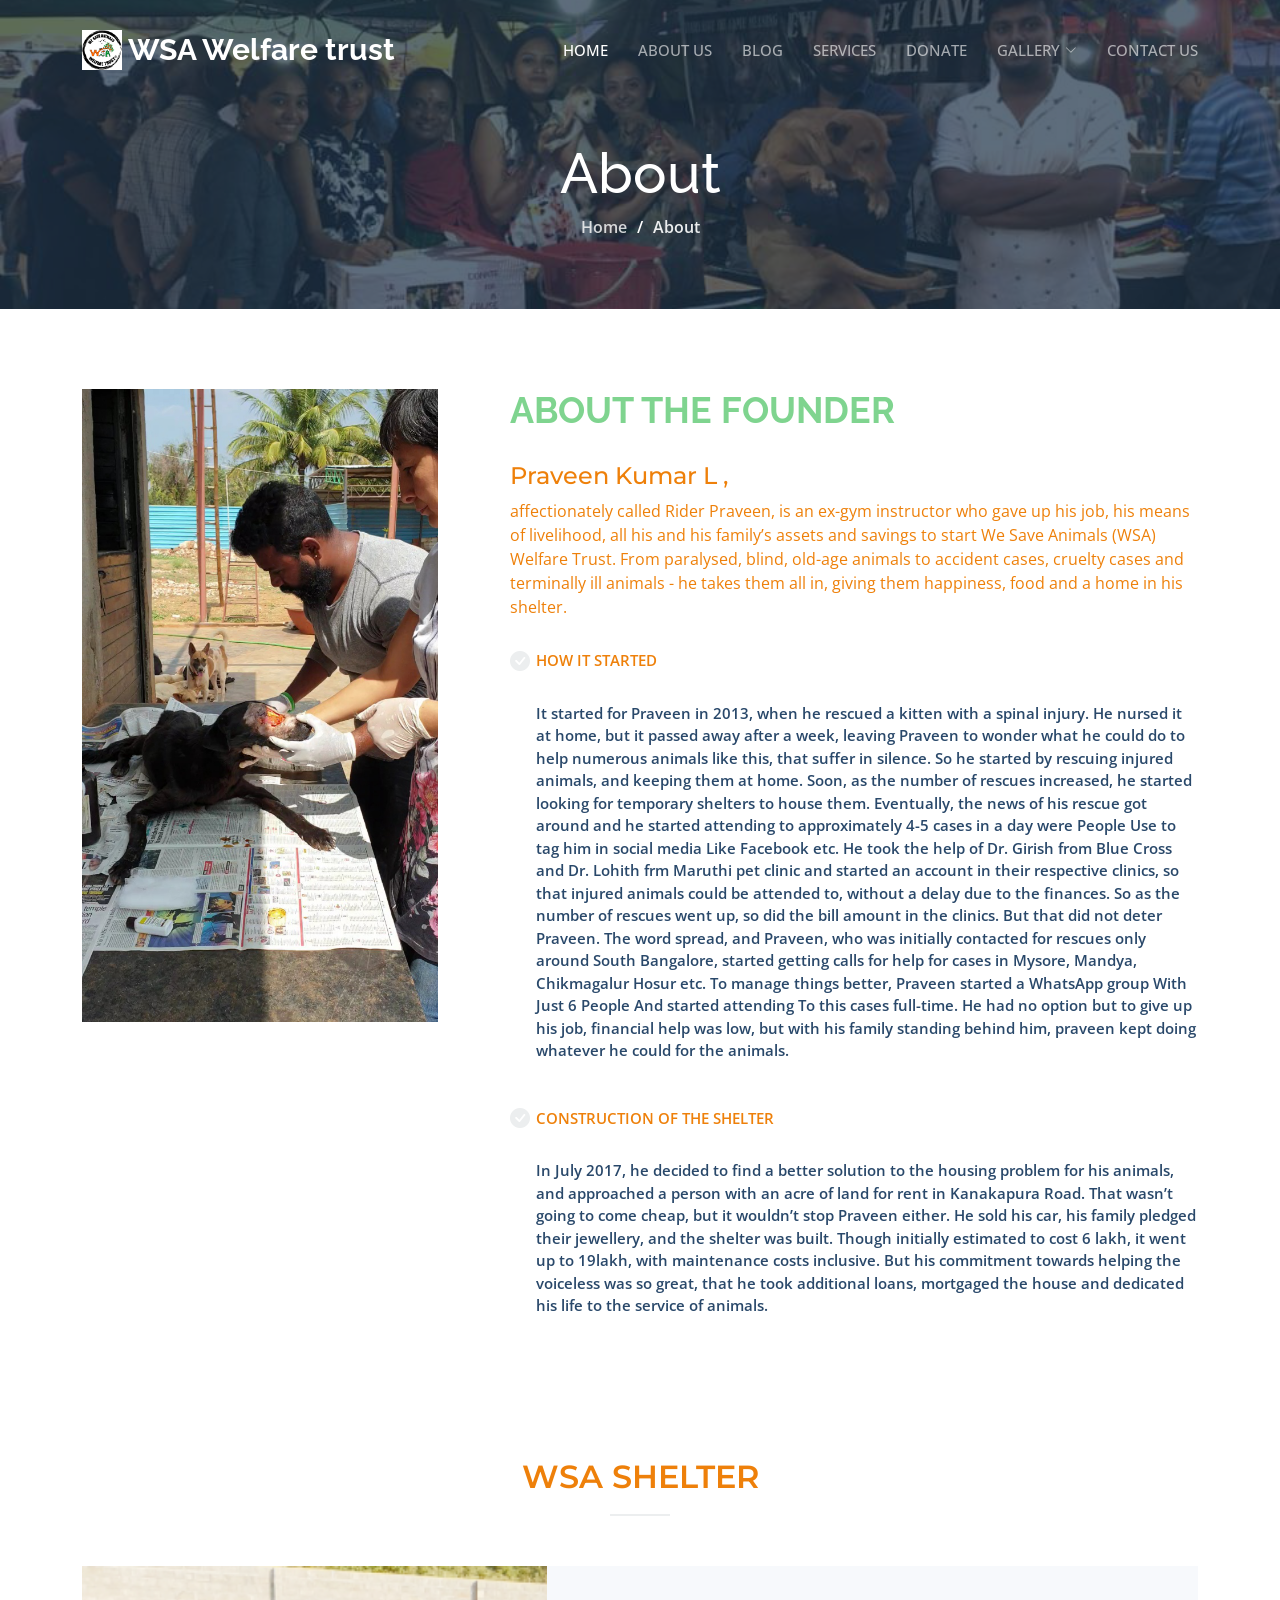
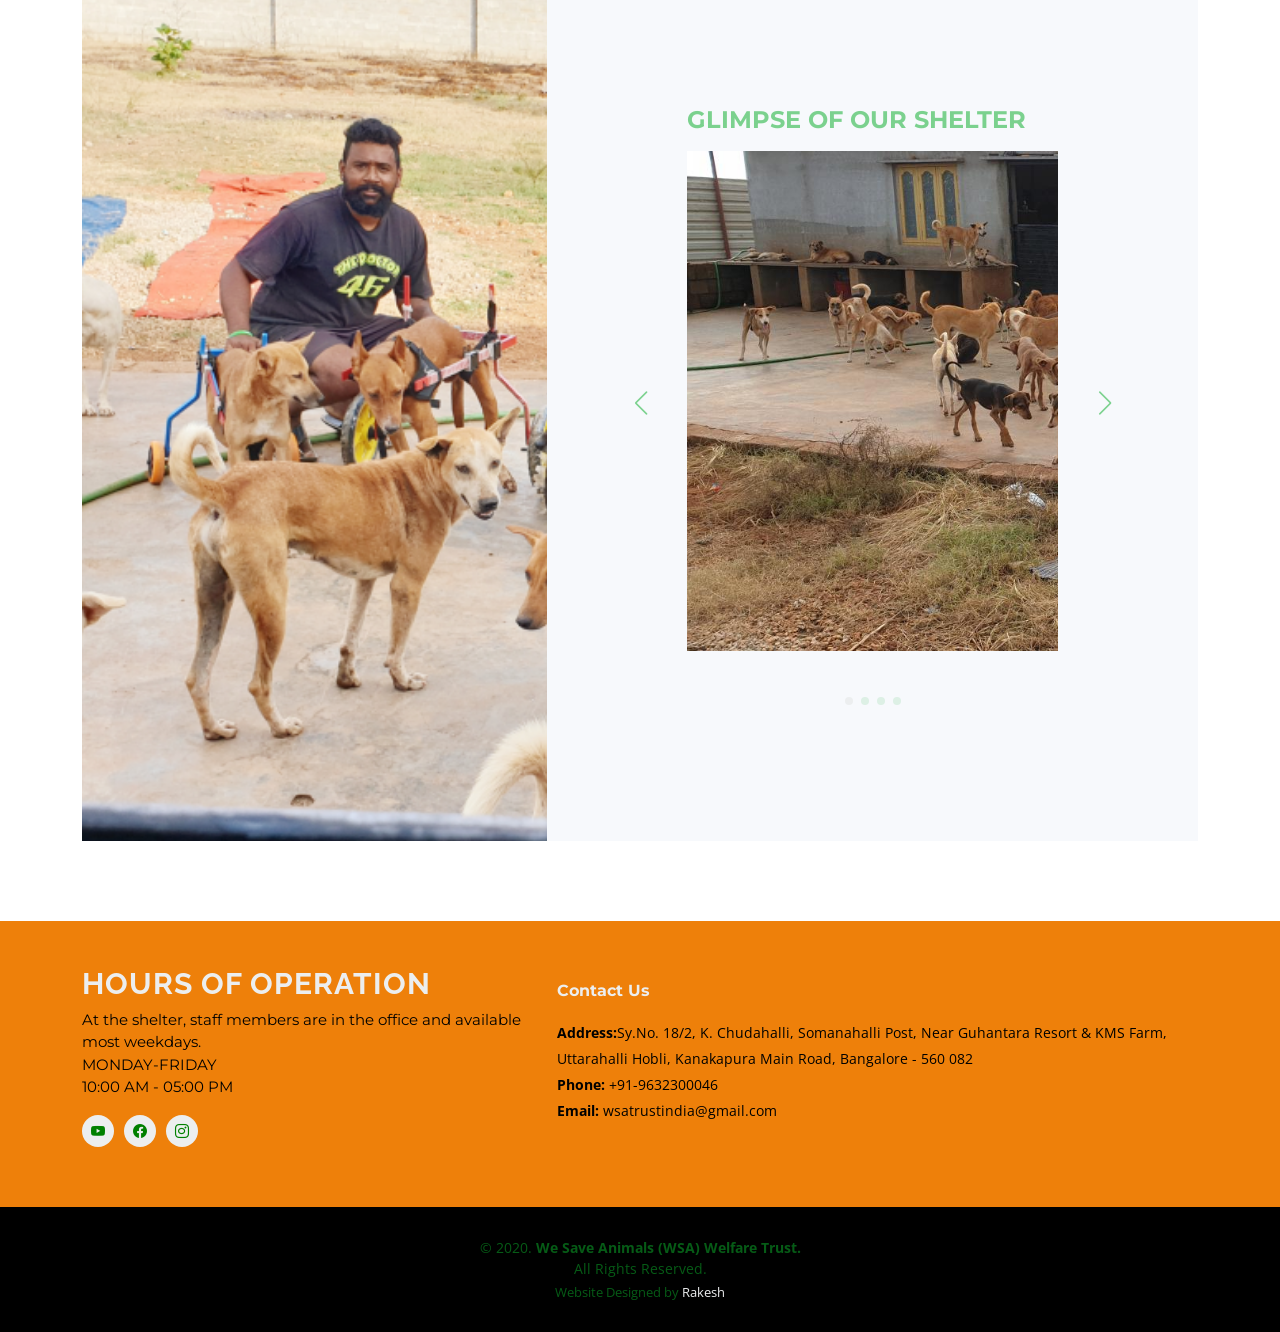
<file: about.html>
<!DOCTYPE html>
<html lang="en">

<head>
  <meta charset="utf-8">
  <meta content="width=device-width, initial-scale=1.0" name="viewport">

  <title>We Save Animals(WSA)Welfare Trust</title>
  <meta content="" WSA"description">
  <meta content="" animals="keywords">

  <!-- Favicons -->
  <link href="assets/img/logo in.png" rel="icon">
  <link href="assets/img/cover image.png" rel="cover image">

  <!-- Google Fonts -->
  <link rel="preconnect" href="https://fonts.googleapis.com">
  <link rel="preconnect" href="https://fonts.gstatic.com" crossorigin>
  <link href="https://fonts.googleapis.com/css2?family=Open+Sans:ital,wght@0,300;0,400;0,500;0,600;0,700;1,300;1,400;1,600;1,700&family=Montserrat:ital,wght@0,300;0,400;0,500;0,600;0,700;1,300;1,400;1,500;1,600;1,700&family=Raleway:ital,wght@0,300;0,400;0,500;0,600;0,700;1,300;1,400;1,500;1,600;1,700&display=swap" rel="stylesheet">

  <!-- Vendor CSS Files -->
  <link href="assets/vendor/bootstrap/css/bootstrap.min.css" rel="stylesheet">
  <link href="assets/vendor/bootstrap-icons/bootstrap-icons.css" rel="stylesheet">
  <link href="assets/vendor/aos/aos.css" rel="stylesheet">
  <link href="assets/vendor/glightbox/css/glightbox.min.css" rel="stylesheet">
  <link href="assets/vendor/swiper/swiper-bundle.min.css" rel="stylesheet">
  <link href="assets/vendor/remixicon/remixicon.css" rel="stylesheet">

  <!-- Template Main CSS File -->
  <link href="assets/css/main.css" rel="stylesheet">

 
</head>

<body class="page-about">

  <header id="header" class="header d-flex align-items-center fixed-top">
    <div class="container-fluid container-xl d-flex align-items-center justify-content-between">

      <a href="index.html" class="logo d-flex align-items-center">
        <img src="assets/img/logo in.png" alt=""> 
        <h1 class="d-flex align-items-center">WSA Welfare trust</h1>
      </a>

      <i class="mobile-nav-toggle mobile-nav-show bi bi-list"></i>
      <i class="mobile-nav-toggle mobile-nav-hide d-none bi bi-x"></i>

      <nav id="navbar" class="navbar">
        <ul>
          <li><a href="index.html" class="active">HOME</a></li>
          <li><a href="about.html">ABOUT US</a></li>
          <li><a href="blog-details.html">BLOG</a></li>
          <li><a href="services.html">SERVICES</a></li>
          <li><a href="donate.html">DONATE</a></li>
          <li class="dropdown"><a href="#"><span>GALLERY</span> <i class="bi bi-chevron-down dropdown-indicator"></i></a>
            <ul>
              <li><a href="portfolio.html">OVERVIEW</a></li>
              <li><a href="gallery1.html">SHELTER & RESCUE DAIRIES</a></li>
            </ul>
          </li>
          <li><a href="contact.html">CONTACT US</a></li>
        </ul>
      </nav><!-- .navbar -->

    </div>
  </header><!-- End Header -->


  <main id="main">

    <!-- ======= Breadcrumbs ======= -->
    <div class="breadcrumbs d-flex align-items-center" style="background-image: url('assets/img/awareness.png');">
      <div class="container position-relative d-flex flex-column align-items-center">

        <h2>About</h2>
        <ol>
          <li><a href="index.html">Home</a></li>
          <li>About</li>
        </ol>

      </div>
    </div><!-- End Breadcrumbs -->

    <!-- ======= About Section ======= -->
    <section id="about" class="about">
      <div class="container" data-aos="fade-up">

        <div class="row gy-4" data-aos="fade-up">
          <div class="col-lg-4">
            <img src="assets/img/img 3.png" class="img-fluid" alt="">
          </div>
          <div class="col-lg-8">
            <div class="content ps-lg-5">
              <h3>ABOUT THE FOUNDER</h3>
              <p>
               <h4> Praveen Kumar L ,</h4> affectionately called Rider Praveen, is an ex-gym instructor who gave up his job, his means of livelihood, all his and his family’s assets and savings to start We Save Animals (WSA) Welfare Trust. From paralysed, blind, old-age animals to accident cases, cruelty cases and terminally ill animals - he takes them all in, giving them happiness, food and a home in his shelter.
              </p>
              <ul>
                <li><i class="bi bi-check-circle-fill"></i> HOW IT STARTED
                 <p> It started for Praveen in 2013, when he rescued a kitten with a spinal injury. He nursed it at home, but it passed away after a week, leaving Praveen to wonder what he could do to help numerous animals like this, that suffer in silence. So he started by rescuing injured animals, and keeping them at home. Soon, as the number of rescues increased, he started looking for temporary shelters to house them. Eventually, the news of his rescue got around and he started attending to approximately 4-5 cases in a day were People Use to tag him in social media Like Facebook etc. He took the help of Dr. Girish from Blue Cross and Dr. Lohith frm Maruthi pet clinic and started an account in their respective clinics, so that injured animals could be attended to, without a delay due to the finances. So as the number of rescues went up, so did the bill amount in the clinics. But that did not deter Praveen.
                  
                  The word spread, and Praveen, who was initially contacted for rescues only around South Bangalore, started getting calls for help for cases in Mysore, Mandya, Chikmagalur Hosur etc. To manage things better, Praveen started a WhatsApp group With Just 6 People And started attending To this cases full-time. He had no option but to give up his job, financial help was low, but with his family standing behind him, praveen kept doing whatever he could for the animals.</p></li>
                <li><i class="bi bi-check-circle-fill"></i>CONSTRUCTION OF THE SHELTER
                  <p>In July 2017, he decided to find a better solution to the housing problem for his animals, and approached a person with an acre of land for rent in Kanakapura Road. That wasn’t going to come cheap, but it wouldn’t stop Praveen either. He sold his car, his family pledged their jewellery, and the shelter was built. Though initially estimated to cost 6 lakh, it went up to 19lakh, with maintenance costs inclusive. But his commitment towards helping the voiceless was so great, that he took additional loans, mortgaged the house and dedicated his life to the service of animals.</p></li>
                
              </ul>
            </div>
          </div>
        </div>

      </div>
    </section><!-- End About Section -->

    <!-- ======= Why Choose Us Section ======= -->
    <section id="why-us" class="why-us">
      <div class="container" data-aos="fade-up">

        <div class="section-header">
          <h2>WSA SHELTER</h2>

        </div>

        <div class="row g-0" data-aos="fade-up" data-aos-delay="200">

          <div class="col-xl-5 img-bg" style="background-image: url('assets/img/cover\ image.png')"></div>
          <div class="col-xl-7 slides  position-relative">

            <div class="slides-1 swiper">
              <div class="swiper-wrapper">

                <div class="swiper-slide">
                  <div class="item">
                    <h3 class="mb-3">GLIMPSE OF OUR SHELTER</h3>
                    <div class="mb-3 img-bg" style="background-image: url('assets/img/sh1.jpeg')"></div>
                  
                  </div>
                </div><!-- End slide item -->

                <div class="swiper-slide">
                  <div class="item">
                    <h3 class="mb-3">GLIMPSE OF OUR SHELTER</h3>
                    <div class="mb-3 img-bg" style="background-image: url('assets/img/sh3.jpeg')"></div>
                  
                  </div>
                    
                </div><!-- End slide item -->

                <div class="swiper-slide">
                  <div class="item">
                    <h3 class="mb-3">GLIMPSE OF OUR SHELTER</h3>
                    <div class="mb-3 img-bg" style="background-image: url('assets/img/sh2.jpeg')"></div>
                  
                  </div>
                </div><!-- End slide item -->

                <div class="swiper-slide">
                  <div class="item">
                    <h3 class="mb-3">GLIMPSE OF OUR SHELTER</h3>
                    <div class="mb-3 img-bg" style="background-image: url('assets/img/sh5.jpeg')"></div>
                  
                  </div>
                </div><!-- End slide item -->

              </div>
              <div class="swiper-pagination"></div>
            </div>
            <div class="swiper-button-prev"></div>
            <div class="swiper-button-next"></div>
          </div>

        </div>

      </div>
    </section><!-- End Why Choose Us Section -->

    

   

  </main><!-- End #main -->

  <!-- ======= Footer ======= -->
  <footer id="footer" class="footer">

    <div class="footer-content">
      <div class="container">
        <div class="row gy-4">
          <div class="col-lg-5 col-md-12 footer-info">
            <a href="index.html" class="logo d-flex align-items-center">
              <span>HOURS OF OPERATION</span>
            </a>
            <p>At the shelter, staff members are in the office and available most weekdays.<br>MONDAY-FRIDAY<br>10:00 AM - 05:00 PM</p>
            <div class="social-links d-flex  mt-3">
              <a href="https://www.youtube.com/channel/UCoe7IQVULtg7o59XiWgIBSg"class="youtube"><i class="bi bi-youtube"></i></a>
              <a href="https://www.facebook.com/people/WSA-We-Save-Animals/100064329866728/?hc_ref=ARQ7vjLG3HV5adfBbiHtF6yOfhxAc-vHyBR6IC_l3cnIDUFiVYrMWs55MWhjJnGKdKw" class="facebook"><i class="bi bi-facebook"></i></a>
              <a href="https://instagram.com/we__save__animals?igshid=NTc4MTIwNjQ2YQ==" class="instagram"><i class="bi bi-instagram"></i></a>
            </div>
          </div>

          

          <div class="col-lg-7 col-md-7 footer-contact text-center text-md-start">
            <h4>Contact Us</h4>
            <p>
              <strong>Address:</strong>Sy.No. 18/2, K. Chudahalli, Somanahalli Post, Near Guhantara Resort & KMS Farm, Uttarahalli Hobli, Kanakapura Main Road, Bangalore - 560 082<br>
              <strong>Phone:</strong> +91-9632300046<br>
              <strong>Email:</strong> wsatrustindia@gmail.com<br>
            </p>

          </div>

        </div>
      </div>
    </div>

    <div class="footer-legal">
      <div class="container">
        <div class="copyright">
          &copy; 2020. <strong><span>We Save Animals (WSA) Welfare Trust.</span></strong><br> All Rights Reserved.
        </div>
        <div class="credits">
          
         Website Designed by <a href="https://instagram.com/___rakesh_18?igshid=MTUyaWF1NGk3amN6aQ==">Rakesh</a>
        </div>
      </div>
    </div>
  </footer><!-- End Footer --><!-- End Footer -->


  <a href="#" class="scroll-top d-flex align-items-center justify-content-center"><i class="bi bi-arrow-up-short"></i></a>

  <div id="preloader"></div>

  <!-- Vendor JS Files -->
  <script src="assets/vendor/bootstrap/js/bootstrap.bundle.min.js"></script>
  <script src="assets/vendor/aos/aos.js"></script>
  <script src="assets/vendor/glightbox/js/glightbox.min.js"></script>
  <script src="assets/vendor/swiper/swiper-bundle.min.js"></script>
  <script src="assets/vendor/isotope-layout/isotope.pkgd.min.js"></script>
  <script src="assets/vendor/php-email-form/validate.js"></script>

  <!-- Template Main JS File -->
  <script src="assets/js/main.js"></script>

</body>

</html>
</file>
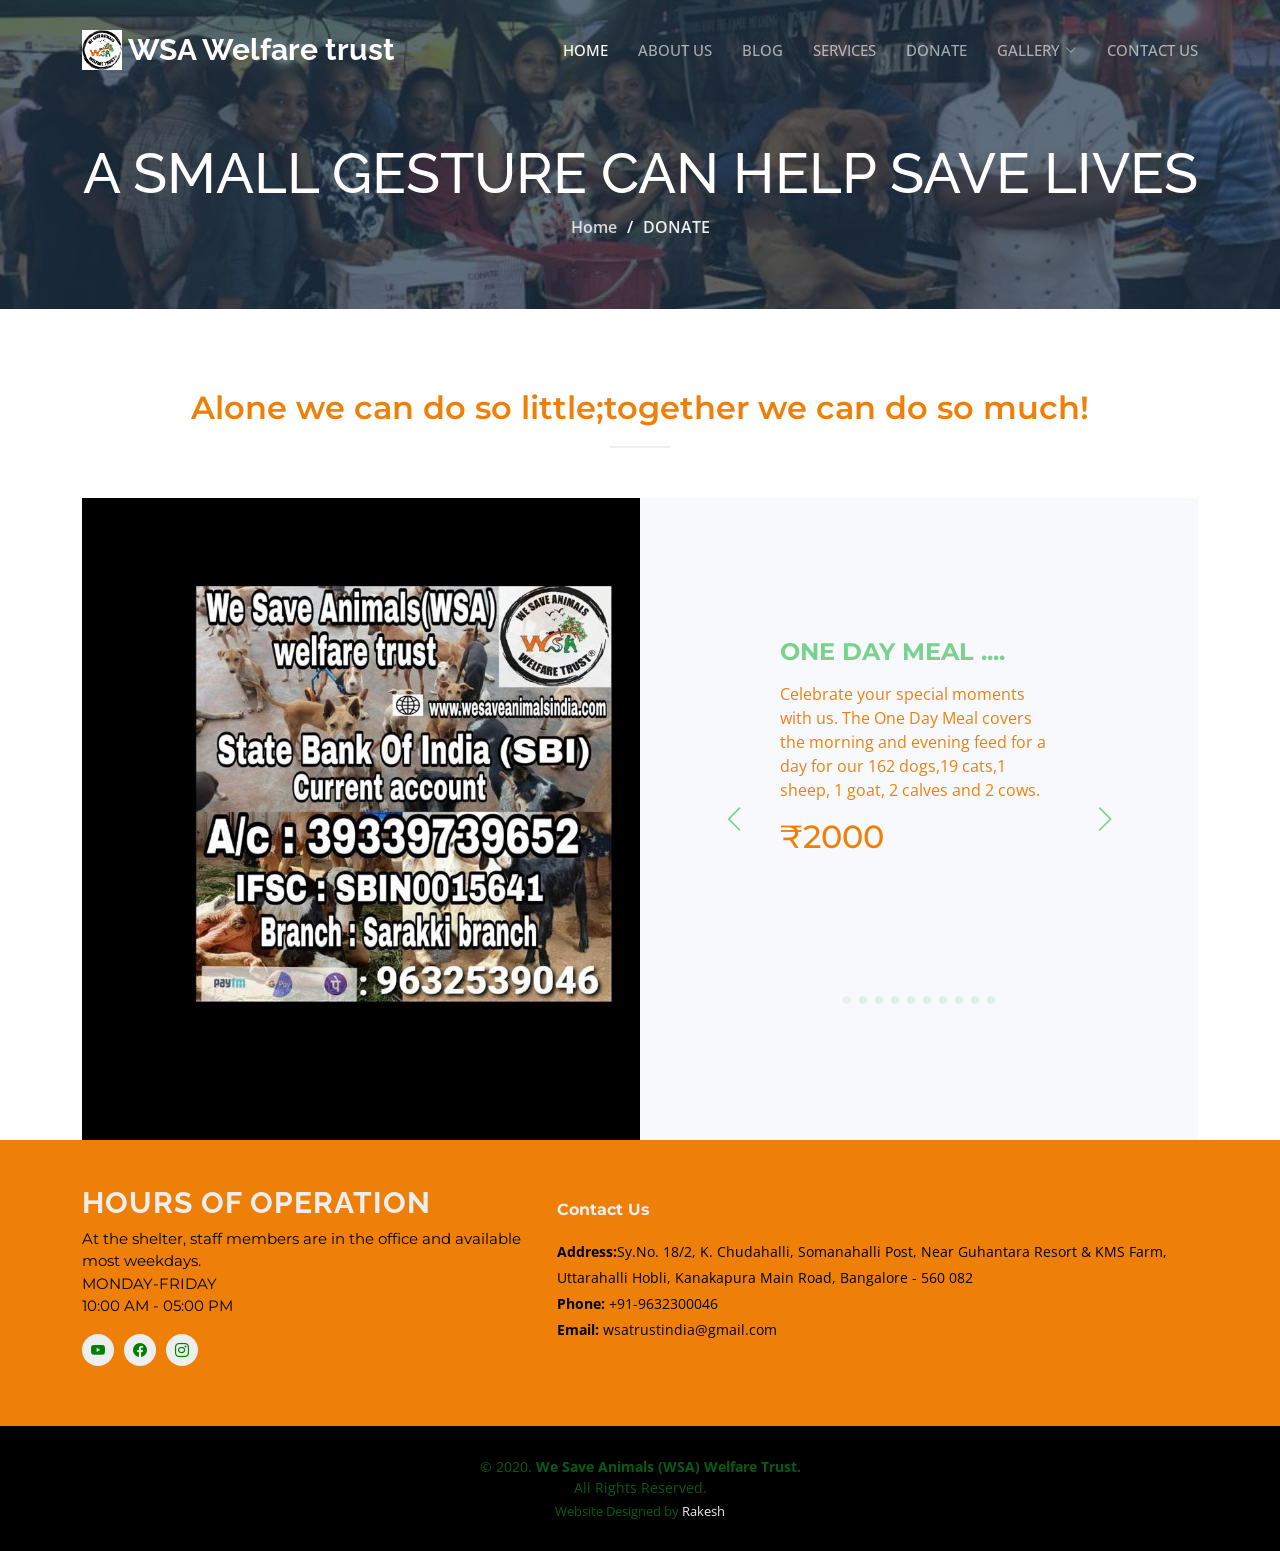
<file: donate.html>
<!DOCTYPE html>
<html lang="en">

<head>
  <meta charset="utf-8">
  <meta content="width=device-width, initial-scale=1.0" name="viewport">

  <title>We Save Animals(WSA)Welfare Trust</title>
  <meta content="" WSA"description">
  <meta content="" animals="keywords">

  <!-- Favicons -->
  <link href="assets/img/logo in.png" rel="icon">
  <link href="assets/img/cover image.png" rel="cover image">

  <!-- Google Fonts -->
  <link rel="preconnect" href="https://fonts.googleapis.com">
  <link rel="preconnect" href="https://fonts.gstatic.com" crossorigin>
  <link href="https://fonts.googleapis.com/css2?family=Open+Sans:ital,wght@0,300;0,400;0,500;0,600;0,700;1,300;1,400;1,600;1,700&family=Montserrat:ital,wght@0,300;0,400;0,500;0,600;0,700;1,300;1,400;1,500;1,600;1,700&family=Raleway:ital,wght@0,300;0,400;0,500;0,600;0,700;1,300;1,400;1,500;1,600;1,700&display=swap" rel="stylesheet">

  <!-- Vendor CSS Files -->
  <link href="assets/vendor/bootstrap/css/bootstrap.min.css" rel="stylesheet">
  <link href="assets/vendor/bootstrap-icons/bootstrap-icons.css" rel="stylesheet">
  <link href="assets/vendor/aos/aos.css" rel="stylesheet">
  <link href="assets/vendor/glightbox/css/glightbox.min.css" rel="stylesheet">
  <link href="assets/vendor/swiper/swiper-bundle.min.css" rel="stylesheet">
  <link href="assets/vendor/remixicon/remixicon.css" rel="stylesheet">

  <!-- Template Main CSS File -->
  <link href="assets/css/main.css" rel="stylesheet">

  
</head>

<body class="page-services">
<!-- ======= Header ======= -->
<header id="header" class="header d-flex align-items-center fixed-top">
  <div class="container-fluid container-xl d-flex align-items-center justify-content-between">

    <a href="index.html" class="logo d-flex align-items-center">
      <img src="assets/img/logo in.png" alt=""> 
      <h1 class="d-flex align-items-center">WSA Welfare trust</h1>
    </a>

    <i class="mobile-nav-toggle mobile-nav-show bi bi-list"></i>
    <i class="mobile-nav-toggle mobile-nav-hide d-none bi bi-x"></i>

    <nav id="navbar" class="navbar">
      <ul>
        <li><a href="index.html" class="active">HOME</a></li>
        <li><a href="about.html">ABOUT US</a></li>
        <li><a href="blog-details.html">BLOG</a></li>
        <li><a href="services.html">SERVICES</a></li>
        <li><a href="donate.html">DONATE</a></li>
        <li class="dropdown"><a href="#"><span>GALLERY</span> <i class="bi bi-chevron-down dropdown-indicator"></i></a>
          <ul>
            <li><a href="portfolio.html">OVERVIEW</a></li>
              <li><a href="gallery1.html">SHELTER & RESCUE DAIRIES</a></li>
          </ul>
        </li>
        <li><a href="contact.html">CONTACT US</a></li>
      </ul>
    </nav><!-- .navbar -->

  </div>
</header><!-- End Header -->

  <main id="main">

    <!-- ======= Breadcrumbs ======= -->
    <div class="breadcrumbs d-flex align-items-center" style="background-image: url('assets/img/awareness.png');">
      <div class="container position-relative d-flex flex-column align-items-center">

        <h2>A SMALL GESTURE CAN HELP SAVE LIVES</h2>
        <ol>
          <li><a href="index.html">Home</a></li>
          <li>DONATE</li>
        </ol>

      </div>
    </div><!-- End Breadcrumbs -->

     <!-- ======= WHAT WE DO ======= -->
     <section id="why-us" class="why-us">
        <div class="container" data-aos="fade-up">
  
          <div class="section-header">
            <h2>Alone we can do so little;together we can do so much!</h2>
  
          </div>
  
          <div class="row g-0" data-aos="fade-up" data-aos-delay="200">
  
            <div class="col-xl-6 img-bg" style="background-image: url('assets/img/BANK\ UP.jpg')"></div>
            <div class="col-xl-6 slides  position-relative">
  
              <div class="slides-1 swiper">
                <div class="swiper-wrapper">
  
                  <div class="swiper-slide">
                    <div class="item">
                      <h3 class="mb-3">ONE DAY MEAL ....</h3>
                      <p>Celebrate your special moments with us. The One Day Meal covers the morning and evening feed for a day for our 162 dogs,19 cats,1 sheep, 1 goat, 2 calves and 2 cows.</p>
        
                    <h2>₹2000</h2></div>
                  </div><!-- End slide item -->
  
                  <div class="swiper-slide">
                    <div class="item">
                      <h3 class="mb-3">VACCINATION ....</h3>
                      
                      <p>Covers 1 round of vaccination for 1 resuced dog. Help our streeties to get boosted immunity and fight against disease.
                    </p>
                    <h2>₹600</h2>
                    </div>
                  </div><!-- End slide item -->
  
                  <div class="swiper-slide">
                    <div class="item">
                      <h3 class="mb-3">MEDICINES ....</h3>
                      
                      <p>It covers general medicines like 1 ltr Betadine solution, 10 nos bandage roll, 1 cotton roll, 10 nos Cepladine powder and 1 box of surgical gloves which helps in dressing the open wounds of shelter animals.
                    </p>
                    <h2>₹2500</h2>
  
                    </div>
                  </div><!-- End slide item -->
  
                  <div class="swiper-slide">
                    <div class="item">
                      <h3 class="mb-3">VEGETARIANS ZONE ....</h3>
                     
                      <p>It covers the monthly needs of cows, calves, goats and sheep- like dry grass, vegetables, ragi, dry fodder and husk.</p>
                      <h2>₹10000</h2> </div>
                  </div><!-- End slide item -->

                  <div class="swiper-slide">
                    <div class="item">
                      <h3 class="mb-3">PASSIVE PARENTS ....</h3>
                     
                      <p>You can passively adopt any of the shelter animals. WSA will look after them and feed and vaccinate them, for a small contribution from your end.</p>
                      <h2>₹2000</h2></div>
                  </div><!-- End slide item -->
  

                  <div class="swiper-slide">
                    <div class="item">
                      <h3 class="mb-3">STERILIZATION.... </h3>
                     
                      <p>Covers the neutering or spaying charges and anti - rabies vaccine for a rescued indie dog</p>
                      <h2>₹1500</h2>
                    </div>
                  </div><!-- End slide item -->

                  <div class="swiper-slide">
                    <div class="item">
                      <h3 class="mb-3">MINOR SURGERY ....</h3>
                     
                      <p>Saves the life of a rescued animal by helping them undergo the required surgery.</p>
                      <h2>₹4500</h2>
                    </div>
                  </div><!-- End slide item -->
  
                  <div class="swiper-slide">
                    <div class="item">
                      <h3 class="mb-3">TREAT FOR GRUMPY OLD SOULS ....</h3>
                     
                      <p>Buys nutritional dry biscuits with wet Pedigree pouches and cerelac which helps feed medicines for our old grumpy cats and dogs.</p>
                      <h2>₹1500</h2></div>
                  </div><!-- End slide item -->
  
                  <div class="swiper-slide">
                    <div class="item">
                      <h3 class="mb-3">CLEANING REQUIREMENT ....</h3>
                     
                      <p>We value hygiene. This package covers a pack of cleaning materials will like Lizol, Dettol, phenyl, sanitizer, hand wash, soap, Domex, broomstick and wiper. These will be used to maintain clean, hygienic surroundings and a germ-free and clean environment.</p>
                      <h2>₹3000</h2></div>
                  </div><!-- End slide item -->
  
                  <div class="swiper-slide">
                    <div class="item">
                      <h3 class="mb-3">IF YOU WISH TO DONATE THEN KINDLY DONATE TO THE BANK DETAILS MENTIONED INTHE IMAGE</h3>
                     
                      <p>Those wet noses and wagging tails would be helped by ur donation...</p>
                      <h1 class="title"><a href="assets/img/BANK UP.jpg" class="stretched-link">DONATE</a></h1>
                      </div>
                  </div><!-- End slide item -->
  
  
  
                </div>
                <div class="swiper-pagination"></div>
              </div>
              <div class="swiper-button-prev"></div>
              <div class="swiper-button-next"></div>
            </div>
  
          </div>
  
        </div>
      </section><!-- End Why Choose 

     <!-- ======= Footer ======= -->
  <footer id="footer" class="footer">

    <div class="footer-content">
      <div class="container">
        <div class="row gy-4">
          <div class="col-lg-5 col-md-12 footer-info">
            <a href="index.html" class="logo d-flex align-items-center">
              <span>HOURS OF OPERATION</span>
            </a>
            <p>At the shelter, staff members are in the office and available most weekdays.<br>MONDAY-FRIDAY<br>10:00 AM - 05:00 PM</p>
            <div class="social-links d-flex  mt-3">
              <a href="https://www.youtube.com/channel/UCoe7IQVULtg7o59XiWgIBSg"class="youtube"><i class="bi bi-youtube"></i></a>
              <a href="https://www.facebook.com/people/WSA-We-Save-Animals/100064329866728/?hc_ref=ARQ7vjLG3HV5adfBbiHtF6yOfhxAc-vHyBR6IC_l3cnIDUFiVYrMWs55MWhjJnGKdKw" class="facebook"><i class="bi bi-facebook"></i></a>
              <a href="https://instagram.com/we__save__animals?igshid=NTc4MTIwNjQ2YQ==" class="instagram"><i class="bi bi-instagram"></i></a>
            </div>
          </div>

          

          <div class="col-lg-7 col-md-7 footer-contact text-center text-md-start">
            <h4>Contact Us</h4>
            <p>
              <strong>Address:</strong>Sy.No. 18/2, K. Chudahalli, Somanahalli Post, Near Guhantara Resort & KMS Farm, Uttarahalli Hobli, Kanakapura Main Road, Bangalore - 560 082<br>
              <strong>Phone:</strong> +91-9632300046<br>
              <strong>Email:</strong> wsatrustindia@gmail.com<br>
            </p>

          </div>

        </div>
      </div>
    </div>

    <div class="footer-legal">
      <div class="container">
        <div class="copyright">
          &copy; 2020. <strong><span>We Save Animals (WSA) Welfare Trust.</span></strong><br> All Rights Reserved.
        </div>
        <div class="credits">
          
         Website Designed by <a href="https://instagram.com/___rakesh_18?igshid=MTUyaWF1NGk3amN6aQ==">Rakesh</a>
        </div>
      </div>
    </div>
  </footer><!-- End Footer --><!-- End Footer -->

  <a href="#" class="scroll-top d-flex align-items-center justify-content-center"><i class="bi bi-arrow-up-short"></i></a>

  <div id="preloader"></div>

  <!-- Vendor JS Files -->
  <script src="assets/vendor/bootstrap/js/bootstrap.bundle.min.js"></script>
  <script src="assets/vendor/aos/aos.js"></script>
  <script src="assets/vendor/glightbox/js/glightbox.min.js"></script>
  <script src="assets/vendor/swiper/swiper-bundle.min.js"></script>
  <script src="assets/vendor/isotope-layout/isotope.pkgd.min.js"></script>
  <script src="assets/vendor/php-email-form/validate.js"></script>

  <!-- Template Main JS File -->
  <script src="assets/js/main.js"></script>

</body>

</html>
</file>
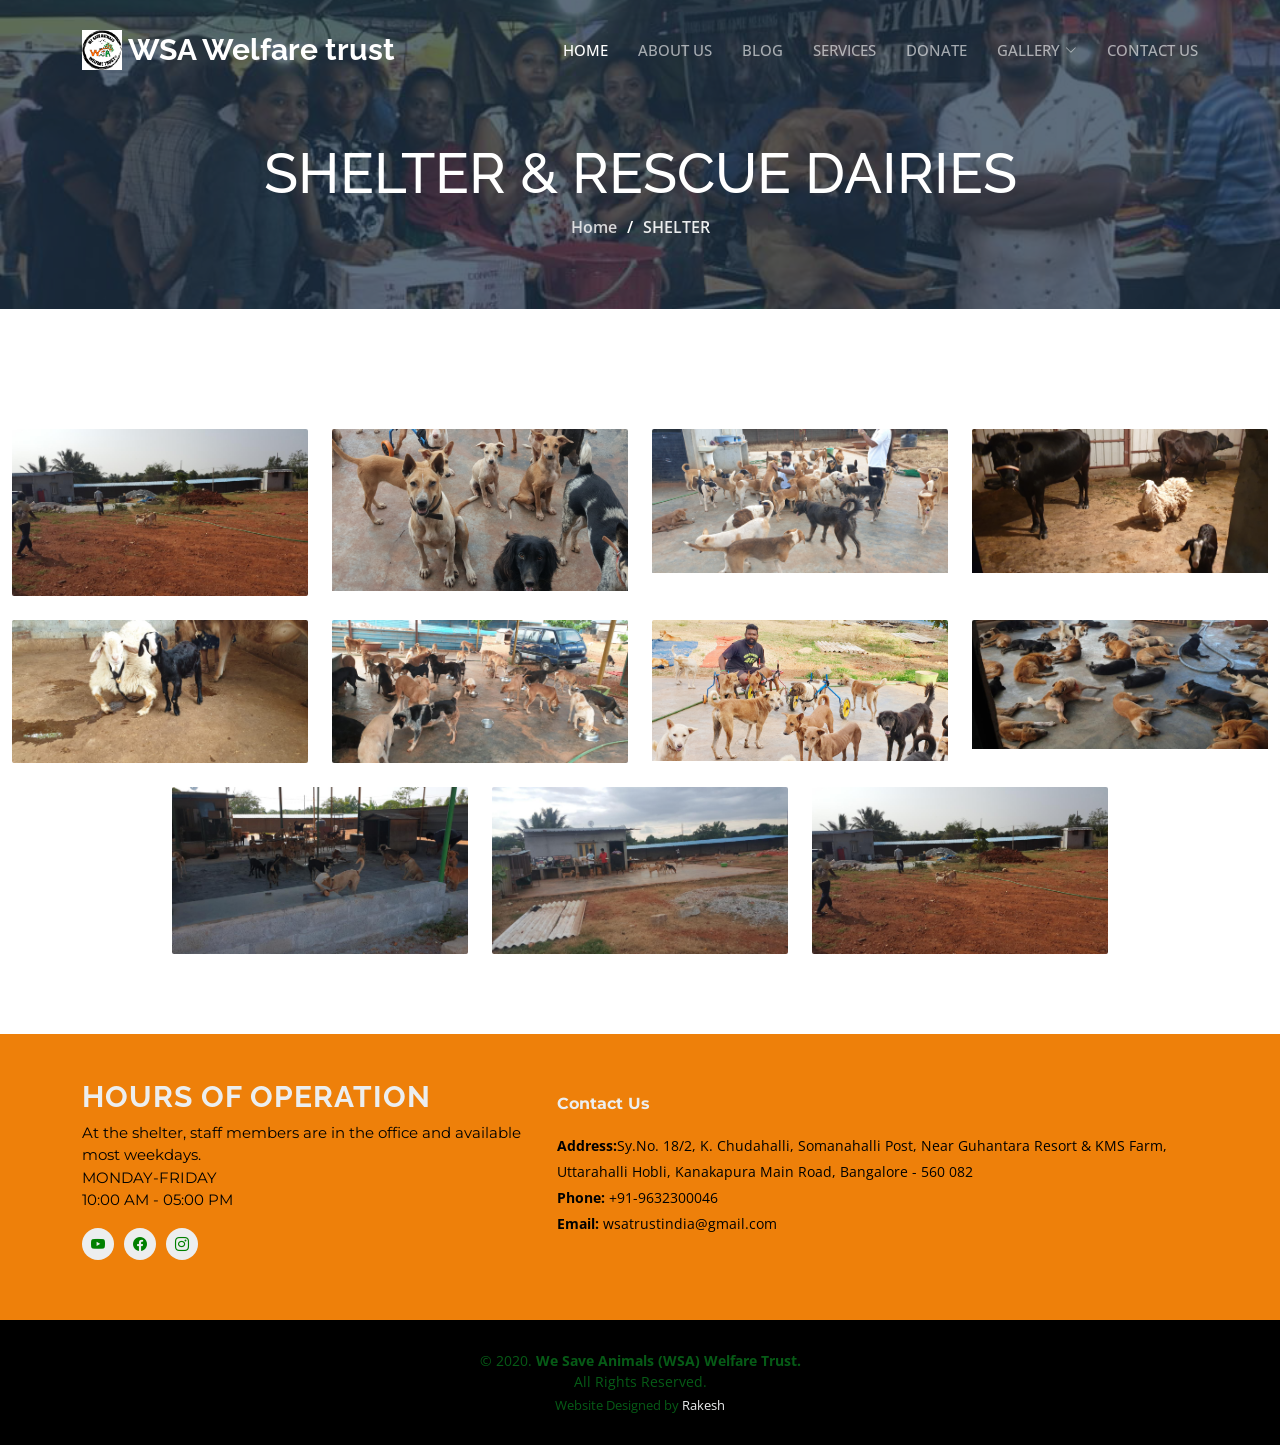
<file: gallery1.html>
<!DOCTYPE html>
<html lang="en">

<head>
  <meta charset="utf-8">
  <meta content="width=device-width, initial-scale=1.0" name="viewport">

  <title>We Save Animals(WSA)Welfare Trust</title>
  <meta content="" WSA"description">
  <meta content="" animals="keywords">

  <!-- Favicons -->
  <link href="assets/img/logo in.png" rel="icon">
  <link href="assets/img/cover image.png" rel="cover image">

  <!-- Google Fonts -->
  <link rel="preconnect" href="https://fonts.googleapis.com">
  <link rel="preconnect" href="https://fonts.gstatic.com" crossorigin>
  <link href="https://fonts.googleapis.com/css2?family=Open+Sans:ital,wght@0,300;0,400;0,500;0,600;0,700;1,300;1,400;1,600;1,700&family=Montserrat:ital,wght@0,300;0,400;0,500;0,600;0,700;1,300;1,400;1,500;1,600;1,700&family=Raleway:ital,wght@0,300;0,400;0,500;0,600;0,700;1,300;1,400;1,500;1,600;1,700&display=swap" rel="stylesheet">

  <!-- Vendor CSS Files -->
  <link href="assets/vendor/bootstrap/css/bootstrap.min.css" rel="stylesheet">
  <link href="assets/vendor/bootstrap-icons/bootstrap-icons.css" rel="stylesheet">
  <link href="assets/vendor/aos/aos.css" rel="stylesheet">
  <link href="assets/vendor/glightbox/css/glightbox.min.css" rel="stylesheet">
  <link href="assets/vendor/swiper/swiper-bundle.min.css" rel="stylesheet">
  <link href="assets/vendor/remixicon/remixicon.css" rel="stylesheet">

  <!-- Template Main CSS File -->
  <link href="assets/css/main.css" rel="stylesheet">

  <!-- =======================================================

</head>

<body class="page-index">

  <!-- ======= Header ======= -->
  <header id="header" class="header d-flex align-items-center fixed-top">
    <div class="container-fluid container-xl d-flex align-items-center justify-content-between">

      <a href="index.html" class="logo d-flex align-items-center">
        <img src="assets/img/logo in.png" alt=""> 
        <h1 class="d-flex align-items-center">WSA Welfare trust</h1>
      </a>

      <i class="mobile-nav-toggle mobile-nav-show bi bi-list"></i>
      <i class="mobile-nav-toggle mobile-nav-hide d-none bi bi-x"></i>

      <nav id="navbar" class="navbar">
        <ul>
          <li><a href="index.html" class="active">HOME</a></li>
          <li><a href="about.html">ABOUT US</a></li>
          <li><a href="blog-details.html">BLOG</a></li>
          <li><a href="services.html">SERVICES</a></li>
          <li><a href="donate.html">DONATE</a></li>
          <li class="dropdown"><a href="#"><span>GALLERY</span> <i class="bi bi-chevron-down dropdown-indicator"></i></a>
            <ul>
              <li><a href="portfolio.html">OVERVIEW</a></li>
              <li><a href="gallery1.html">SHELTER & RESCUE DAIRIES</a></li>
              
            </ul>
          </li>
          <li><a href="contact.html">CONTACT US</a></li>
        </ul>
      </nav><!-- .navbar -->

    </div>
  </header><!-- End Header -->
  <!-- ======= Breadcrumbs ======= -->
  <div class="breadcrumbs d-flex align-items-center" style="background-image: url('assets/img/awareness.png');">
    <div class="container position-relative d-flex flex-column align-items-center">

      <h2>SHELTER & RESCUE DAIRIES</h2>
      <ol>
        <li><a href="index.html">Home</a></li>
        <li>SHELTER </li>
      </ol>

    </div>
  </div><!-- End Breadcrumbs -->

  <!-- ======= Gallery Section ======= -->
  <section id="gallery" class="gallery">
    <div class="container-fluid">

      <div class="row gy-4 justify-content-center">
        <div class="col-xl-3 col-lg-4 col-md-6">
          <div class="gallery-item h-100">
            <img src="assets/img/s1.jpeg" class="img-fluid" alt="">
            <div class="gallery-links d-flex align-items-center justify-content-center">
              <a href="assets/img/s1.jpeg" title="Gallery 1" class="glightbox preview-link"><i class="bi bi-arrows-angle-expand"></i></a>
              <a href="gallery-single.html" class="details-link"><i class="bi bi-link-45deg"></i></a>
            </div>
          </div>
        </div><!-- End Gallery Item -->
        <div class="col-xl-3 col-lg-4 col-md-6">
          <div class="gallery-item h-100">
            <img src="assets/img/e1.png" class="img-fluid" alt="">
            <div class="gallery-links d-flex align-items-center justify-content-center">
              <a href="assets/img/e1.png" title="Gallery 2" class="glightbox preview-link"><i class="bi bi-arrows-angle-expand"></i></a>
              <a href="gallery-single.html" class="details-link"><i class="bi bi-link-45deg"></i></a>
            </div>
          </div>
        </div><!-- End Gallery Item -->
        <div class="col-xl-3 col-lg-4 col-md-6">
          <div class="gallery-item h-100">
            <img src="assets/img/s3.png" class="img-fluid" alt="">
            <div class="gallery-links d-flex align-items-center justify-content-center">
              <a href="assets/img/s3.png" title="Gallery 3" class="glightbox preview-link"><i class="bi bi-arrows-angle-expand"></i></a>
              <a href="gallery-single.html" class="details-link"><i class="bi bi-link-45deg"></i></a>
            </div>
          </div>
        </div><!-- End Gallery Item -->
        <div class="col-xl-3 col-lg-4 col-md-6">
          <div class="gallery-item h-100">
            <img src="assets/img/s4.png" class="img-fluid" alt="">
            <div class="gallery-links d-flex align-items-center justify-content-center">
              <a href="assets/img/s4.png" title="Gallery 4" class="glightbox preview-link"><i class="bi bi-arrows-angle-expand"></i></a>
              <a href="gallery-single.html" class="details-link"><i class="bi bi-link-45deg"></i></a>
            </div>
          </div>
        </div><!-- End Gallery Item -->
        <div class="col-xl-3 col-lg-4 col-md-6">
          <div class="gallery-item h-100">
            <img src="assets/img/s5.png" class="img-fluid" alt="">
            <div class="gallery-links d-flex align-items-center justify-content-center">
              <a href="assets/img/s5.png" title="Gallery 5" class="glightbox preview-link"><i class="bi bi-arrows-angle-expand"></i></a>
              <a href="gallery-single.html" class="details-link"><i class="bi bi-link-45deg"></i></a>
            </div>
          </div>
        </div><!-- End Gallery Item -->
        <div class="col-xl-3 col-lg-4 col-md-6">
          <div class="gallery-item h-100">
            <img src="assets/img/s6.png" class="img-fluid" alt="">
            <div class="gallery-links d-flex align-items-center justify-content-center">
              <a href="assets/img/s6.png" title="Gallery 6" class="glightbox preview-link"><i class="bi bi-arrows-angle-expand"></i></a>
              <a href="gallery-single.html" class="details-link"><i class="bi bi-link-45deg"></i></a>
            </div>
          </div>
        </div><!-- End Gallery Item -->
        <div class="col-xl-3 col-lg-4 col-md-6">
          <div class="gallery-item h-100">
            <img src="assets/img/s7.png" class="img-fluid" alt="">
            <div class="gallery-links d-flex align-items-center justify-content-center">
              <a href="assets/img/s7.png" title="Gallery 7" class="glightbox preview-link"><i class="bi bi-arrows-angle-expand"></i></a>
              <a href="gallery-single.html" class="details-link"><i class="bi bi-link-45deg"></i></a>
            </div>
          </div>
        </div><!-- End Gallery Item -->
        <div class="col-xl-3 col-lg-4 col-md-6">
          <div class="gallery-item h-100">
            <img src="assets/img/s8.jpeg" class="img-fluid" alt="">
            <div class="gallery-links d-flex align-items-center justify-content-center">
              <a href="assets/img/s8.jpeg" title="Gallery 8" class="glightbox preview-link"><i class="bi bi-arrows-angle-expand"></i></a>
              <a href="gallery-single.html" class="details-link"><i class="bi bi-link-45deg"></i></a>
            </div>
          </div>
        </div><!-- End Gallery Item -->
        <div class="col-xl-3 col-lg-4 col-md-6">
          <div class="gallery-item h-100">
            <img src="assets/img/s9.jpeg" class="img-fluid" alt="">
            <div class="gallery-links d-flex align-items-center justify-content-center">
              <a href="assets/img/s9.jpeg" title="Gallery 9" class="glightbox preview-link"><i class="bi bi-arrows-angle-expand"></i></a>
              <a href="gallery-single.html" class="details-link"><i class="bi bi-link-45deg"></i></a>
            </div>
          </div>
        </div><!-- End Gallery Item -->
        <div class="col-xl-3 col-lg-4 col-md-6">
          <div class="gallery-item h-100">
            <img src="assets/img/s10.jpeg" class="img-fluid" alt="">
            <div class="gallery-links d-flex align-items-center justify-content-center">
              <a href="assets/img/s10.jpeg" title="Gallery 10" class="glightbox preview-link"><i class="bi bi-arrows-angle-expand"></i></a>
              <a href="gallery-single.html" class="details-link"><i class="bi bi-link-45deg"></i></a>
            </div>
          </div>
        </div><!-- End Gallery Item -->
        <div class="col-xl-3 col-lg-4 col-md-6">
          <div class="gallery-item h-100">
            <img src="assets/img/s11.jpeg" class="img-fluid" alt="">
            <div class="gallery-links d-flex align-items-center justify-content-center">
              <a href="assets/img/s11.jpeg" title="Gallery 11" class="glightbox preview-link"><i class="bi bi-arrows-angle-expand"></i></a>
              <a href="gallery-single.html" class="details-link"><i class="bi bi-link-45deg"></i></a>
            </div>
          </div>
        </div>
      </div>

    </div>
  </section><!-- End Gallery Section -->

  <!-- ======= Footer ======= -->
  <footer id="footer" class="footer">

    <div class="footer-content">
      <div class="container">
        <div class="row gy-4">
          <div class="col-lg-5 col-md-12 footer-info">
            <a href="index.html" class="logo d-flex align-items-center">
              <span>HOURS OF OPERATION</span>
            </a>
            <p>At the shelter, staff members are in the office and available most weekdays.<br>MONDAY-FRIDAY<br>10:00 AM - 05:00 PM</p>
            <div class="social-links d-flex  mt-3">
              <a href="https://www.youtube.com/channel/UCoe7IQVULtg7o59XiWgIBSg"class="youtube"><i class="bi bi-youtube"></i></a>
              <a href="https://www.facebook.com/people/WSA-We-Save-Animals/100064329866728/?hc_ref=ARQ7vjLG3HV5adfBbiHtF6yOfhxAc-vHyBR6IC_l3cnIDUFiVYrMWs55MWhjJnGKdKw" class="facebook"><i class="bi bi-facebook"></i></a>
              <a href="https://instagram.com/we__save__animals?igshid=NTc4MTIwNjQ2YQ==" class="instagram"><i class="bi bi-instagram"></i></a>
            </div>
          </div>

          

          <div class="col-lg-7 col-md-7 footer-contact text-center text-md-start">
            <h4>Contact Us</h4>
            <p>
              <strong>Address:</strong>Sy.No. 18/2, K. Chudahalli, Somanahalli Post, Near Guhantara Resort & KMS Farm, Uttarahalli Hobli, Kanakapura Main Road, Bangalore - 560 082<br>
              <strong>Phone:</strong> +91-9632300046<br>
              <strong>Email:</strong> wsatrustindia@gmail.com<br>
            </p>

          </div>

        </div>
      </div>
    </div>

    <div class="footer-legal">
      <div class="container">
        <div class="copyright">
          &copy; 2020. <strong><span>We Save Animals (WSA) Welfare Trust.</span></strong><br> All Rights Reserved.
        </div>
        <div class="credits">
          
         Website Designed by <a href="https://instagram.com/___rakesh_18?igshid=MTUyaWF1NGk3amN6aQ==">Rakesh</a>
        </div>
      </div>
    </div>
  </footer><!-- End Footer --><!-- End Footer -->

  <a href="#" class="scroll-top d-flex align-items-center justify-content-center"><i class="bi bi-arrow-up-short"></i></a>

  <div id="preloader"></div>

  <!-- Vendor JS Files -->
  <script src="assets/vendor/bootstrap/js/bootstrap.bundle.min.js"></script>
  <script src="assets/vendor/aos/aos.js"></script>
  <script src="assets/vendor/glightbox/js/glightbox.min.js"></script>
  <script src="assets/vendor/swiper/swiper-bundle.min.js"></script>
  <script src="assets/vendor/isotope-layout/isotope.pkgd.min.js"></script>
  <script src="assets/vendor/php-email-form/validate.js"></script>

  <!-- Template Main JS File -->
  <script src="assets/js/main.js"></script>

</body>

</html>
</file>
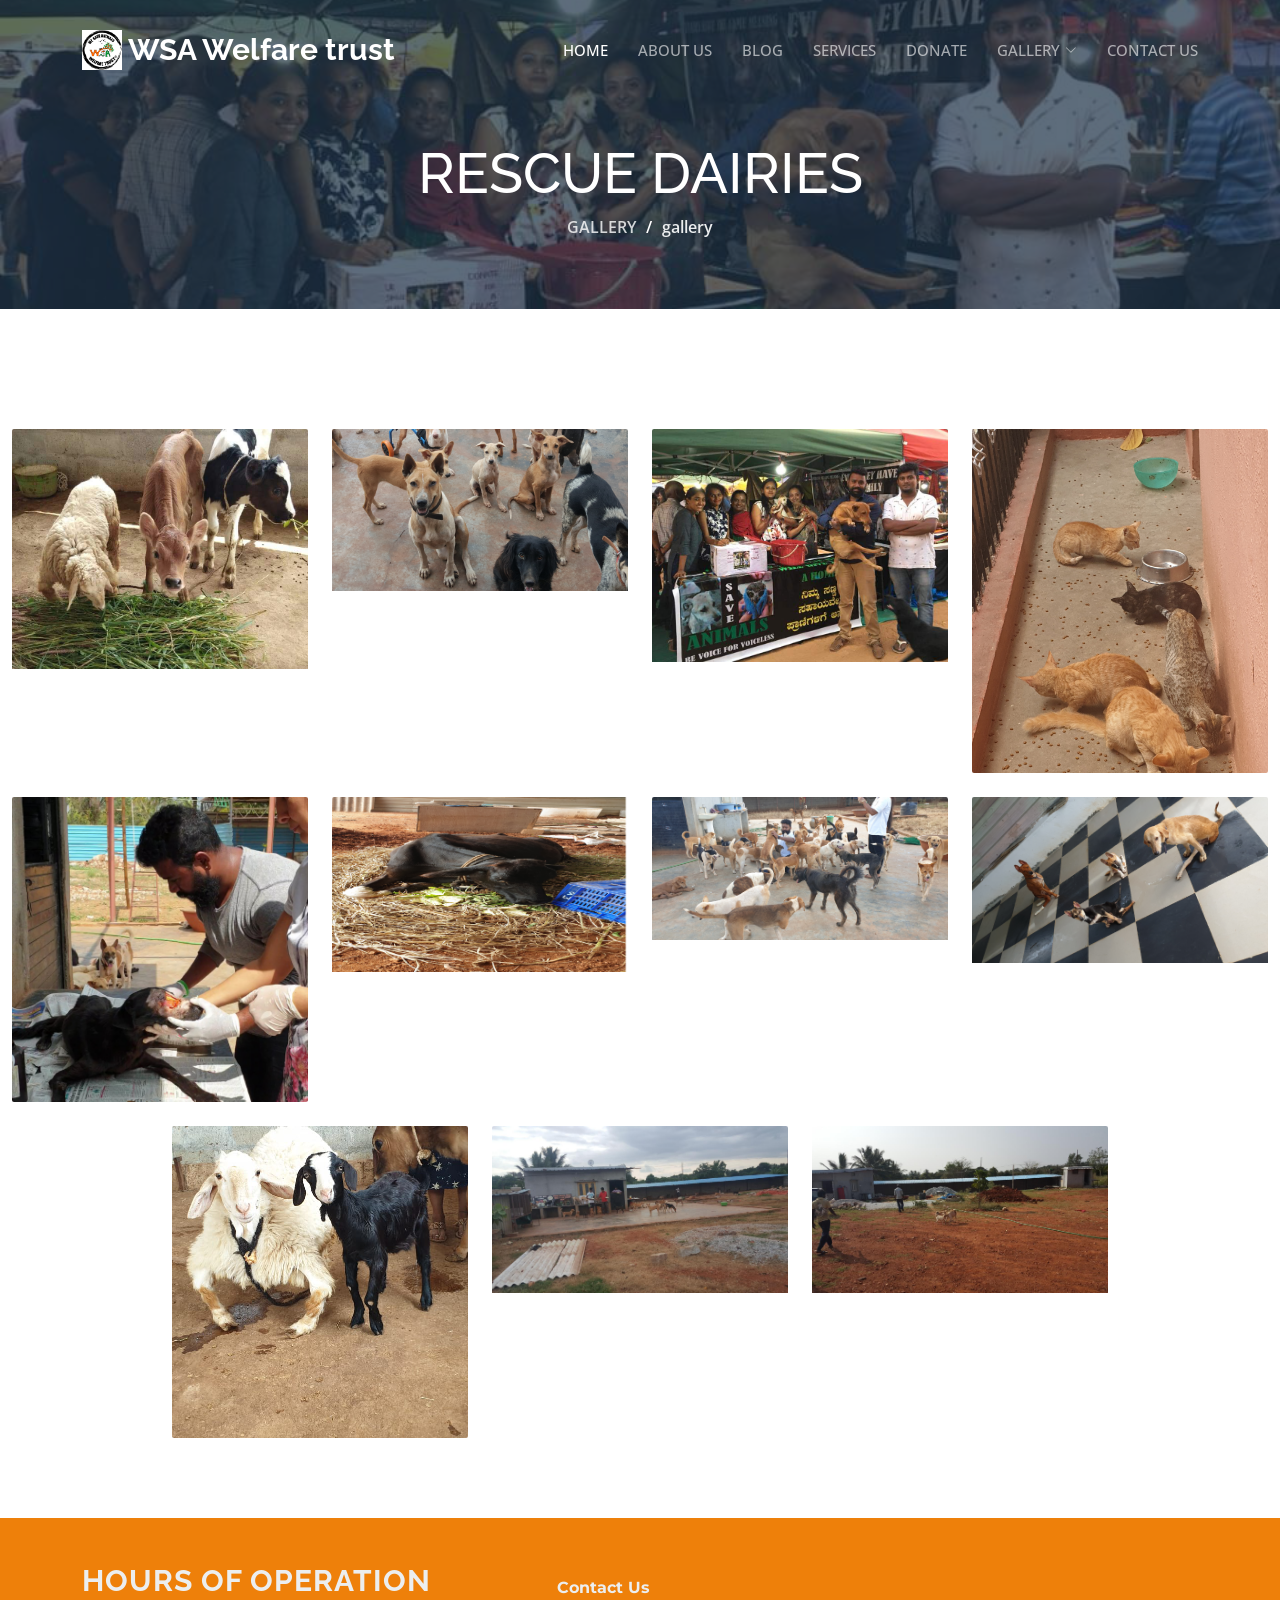
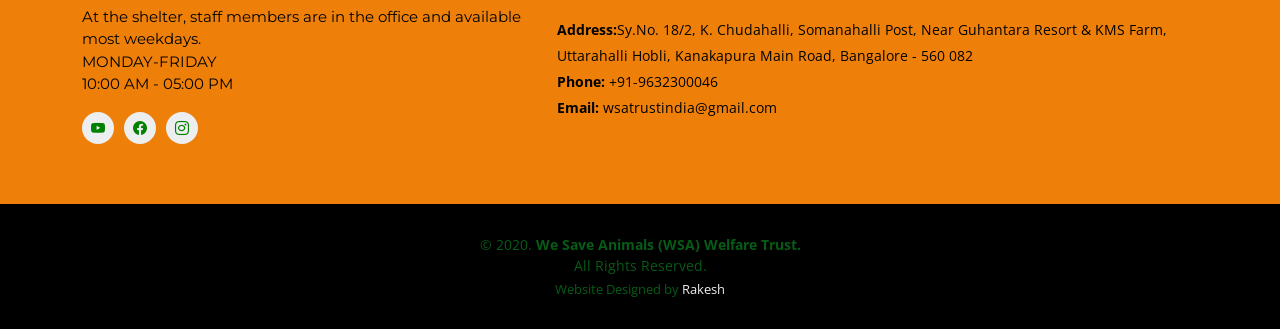
<file: gallery2.html>
<!DOCTYPE html>
<html lang="en">

<head>
  <meta charset="utf-8">
  <meta content="width=device-width, initial-scale=1.0" name="viewport">

  <title>We Save Animals(WSA)Welfare Trust</title>
  <meta content="" WSA"description">
  <meta content="" animals="keywords">

  <!-- Favicons -->
  <link href="assets/img/logo in.png" rel="icon">
  <link href="assets/img/cover image.png" rel="cover image">

  <!-- Google Fonts -->
  <link rel="preconnect" href="https://fonts.googleapis.com">
  <link rel="preconnect" href="https://fonts.gstatic.com" crossorigin>
  <link href="https://fonts.googleapis.com/css2?family=Open+Sans:ital,wght@0,300;0,400;0,500;0,600;0,700;1,300;1,400;1,600;1,700&family=Montserrat:ital,wght@0,300;0,400;0,500;0,600;0,700;1,300;1,400;1,500;1,600;1,700&family=Raleway:ital,wght@0,300;0,400;0,500;0,600;0,700;1,300;1,400;1,500;1,600;1,700&display=swap" rel="stylesheet">

  <!-- Vendor CSS Files -->
  <link href="assets/vendor/bootstrap/css/bootstrap.min.css" rel="stylesheet">
  <link href="assets/vendor/bootstrap-icons/bootstrap-icons.css" rel="stylesheet">
  <link href="assets/vendor/aos/aos.css" rel="stylesheet">
  <link href="assets/vendor/glightbox/css/glightbox.min.css" rel="stylesheet">
  <link href="assets/vendor/swiper/swiper-bundle.min.css" rel="stylesheet">
  <link href="assets/vendor/remixicon/remixicon.css" rel="stylesheet">

  <!-- Template Main CSS File -->
  <link href="assets/css/main.css" rel="stylesheet">

  <!-- =======================================================

</head>

<body class="page-index">

  <!-- ======= Header ======= -->
  <header id="header" class="header d-flex align-items-center fixed-top">
    <div class="container-fluid container-xl d-flex align-items-center justify-content-between">

      <a href="index.html" class="logo d-flex align-items-center">
        <img src="assets/img/logo in.png" alt=""> 
        <h1 class="d-flex align-items-center">WSA Welfare trust</h1>
      </a>

      <i class="mobile-nav-toggle mobile-nav-show bi bi-list"></i>
      <i class="mobile-nav-toggle mobile-nav-hide d-none bi bi-x"></i>

      <nav id="navbar" class="navbar">
        <ul>
          <li><a href="index.html" class="active">HOME</a></li>
          <li><a href="about.html">ABOUT US</a></li>
          <li><a href="blog-details.html">BLOG</a></li>
          <li><a href="services.html">SERVICES</a></li>
          <li><a href="donate.html">DONATE</a></li>
          <li class="dropdown"><a href="#"><span>GALLERY</span> <i class="bi bi-chevron-down dropdown-indicator"></i></a>
            <ul>
              <li><a href="#">OVERVIEW</a></li>
              <li><a href="gallery2.html">RESCUE DAIRIES</a></li>
              <li><a href="gallery1.html">SHELTER PICTURES</a></li>
              <li><a href="#">AWARENESS PROGRAM</a></li>
            </ul>
          </li>
          <li><a href="contact.html">CONTACT US</a></li>
        </ul>
      </nav><!-- .navbar -->

    </div>
  </header><!-- End Header -->

  <!-- ======= Breadcrumbs ======= -->
  <div class="breadcrumbs d-flex align-items-center" style="background-image: url('assets/img/awareness.png');">
    <div class="container position-relative d-flex flex-column align-items-center">

      <h2>RESCUE DAIRIES</h2>
      <ol>
        <li><a href="index.html">GALLERY</a></li>
        <li>gallery</li>
      </ol>

    </div>
  </div><!-- End Breadcrumbs -->

  <!-- ======= Gallery Section ======= -->
  <section id="gallery" class="gallery">
    <div class="container-fluid">

      <div class="row gy-4 justify-content-center">
        <div class="col-xl-3 col-lg-4 col-md-6">
          <div class="gallery-item h-100">
            <img src="assets/img/r1.png" class="img-fluid" alt="">
            <div class="gallery-links d-flex align-items-center justify-content-center">
              <a href="assets/img/r1.png" title="Gallery 1" class="glightbox preview-link"><i class="bi bi-arrows-angle-expand"></i></a>
              <a href="gallery-single.html" class="details-link"><i class="bi bi-link-45deg"></i></a>
            </div>
          </div>
        </div><!-- End Gallery Item -->
        <div class="col-xl-3 col-lg-4 col-md-6">
          <div class="gallery-item h-100">
            <img src="assets/img/e1.png" class="img-fluid" alt="">
            <div class="gallery-links d-flex align-items-center justify-content-center">
              <a href="assets/img/e1.png" title="Gallery 2" class="glightbox preview-link"><i class="bi bi-arrows-angle-expand"></i></a>
              <a href="gallery-single.html" class="details-link"><i class="bi bi-link-45deg"></i></a>
            </div>
          </div>
        </div><!-- End Gallery Item -->
        <div class="col-xl-3 col-lg-4 col-md-6">
          <div class="gallery-item h-100">
            <img src="assets/img/r3.png" class="img-fluid" alt="">
            <div class="gallery-links d-flex align-items-center justify-content-center">
              <a href="assets/img/r3.png" title="Gallery 3" class="glightbox preview-link"><i class="bi bi-arrows-angle-expand"></i></a>
              <a href="gallery-single.html" class="details-link"><i class="bi bi-link-45deg"></i></a>
            </div>
          </div>
        </div><!-- End Gallery Item -->
        <div class="col-xl-3 col-lg-4 col-md-6">
          <div class="gallery-item h-100">
            <img src="assets/img/r4.png" class="img-fluid" alt="">
            <div class="gallery-links d-flex align-items-center justify-content-center">
              <a href="assets/img/r4.png" title="Gallery 4" class="glightbox preview-link"><i class="bi bi-arrows-angle-expand"></i></a>
              <a href="gallery-single.html" class="details-link"><i class="bi bi-link-45deg"></i></a>
            </div>
          </div>
        </div><!-- End Gallery Item -->
        <div class="col-xl-3 col-lg-4 col-md-6">
          <div class="gallery-item h-100">
            <img src="assets/img/r5.png" class="img-fluid" alt="">
            <div class="gallery-links d-flex align-items-center justify-content-center">
              <a href="assets/img/r5.png" title="Gallery 5" class="glightbox preview-link"><i class="bi bi-arrows-angle-expand"></i></a>
              <a href="gallery-single.html" class="details-link"><i class="bi bi-link-45deg"></i></a>
            </div>
          </div>
        </div><!-- End Gallery Item -->
        <div class="col-xl-3 col-lg-4 col-md-6">
          <div class="gallery-item h-100">
            <img src="assets/img/r6.png" class="img-fluid" alt="">
            <div class="gallery-links d-flex align-items-center justify-content-center">
              <a href="assets/img/r6.png" title="Gallery 6" class="glightbox preview-link"><i class="bi bi-arrows-angle-expand"></i></a>
              <a href="gallery-single.html" class="details-link"><i class="bi bi-link-45deg"></i></a>
            </div>
          </div>
        </div><!-- End Gallery Item -->
        <div class="col-xl-3 col-lg-4 col-md-6">
          <div class="gallery-item h-100">
            <img src="assets/img/r7.png" class="img-fluid" alt="">
            <div class="gallery-links d-flex align-items-center justify-content-center">
              <a href="assets/img/r7.png" title="Gallery 7" class="glightbox preview-link"><i class="bi bi-arrows-angle-expand"></i></a>
              <a href="gallery-single.html" class="details-link"><i class="bi bi-link-45deg"></i></a>
            </div>
          </div>
        </div><!-- End Gallery Item -->
        <div class="col-xl-3 col-lg-4 col-md-6">
          <div class="gallery-item h-100">
            <img src="assets/img/r8.png" class="img-fluid" alt="">
            <div class="gallery-links d-flex align-items-center justify-content-center">
              <a href="assets/img/r8.png" title="Gallery 8" class="glightbox preview-link"><i class="bi bi-arrows-angle-expand"></i></a>
              <a href="gallery-single.html" class="details-link"><i class="bi bi-link-45deg"></i></a>
            </div>
          </div>
        </div><!-- End Gallery Item -->
        <div class="col-xl-3 col-lg-4 col-md-6">
          <div class="gallery-item h-100">
            <img src="assets/img/r9.png" class="img-fluid" alt="">
            <div class="gallery-links d-flex align-items-center justify-content-center">
              <a href="assets/img/r9.png" title="Gallery 9" class="glightbox preview-link"><i class="bi bi-arrows-angle-expand"></i></a>
              <a href="gallery-single.html" class="details-link"><i class="bi bi-link-45deg"></i></a>
            </div>
          </div>
        </div><!-- End Gallery Item -->
        <div class="col-xl-3 col-lg-4 col-md-6">
          <div class="gallery-item h-100">
            <img src="assets/img/s10.jpeg" class="img-fluid" alt="">
            <div class="gallery-links d-flex align-items-center justify-content-center">
              <a href="assets/img/s10.jpeg" title="Gallery 10" class="glightbox preview-link"><i class="bi bi-arrows-angle-expand"></i></a>
              <a href="gallery-single.html" class="details-link"><i class="bi bi-link-45deg"></i></a>
            </div>
          </div>
        </div><!-- End Gallery Item -->
        <div class="col-xl-3 col-lg-4 col-md-6">
          <div class="gallery-item h-100">
            <img src="assets/img/s11.jpeg" class="img-fluid" alt="">
            <div class="gallery-links d-flex align-items-center justify-content-center">
              <a href="assets/img/s11.jpeg" title="Gallery 11" class="glightbox preview-link"><i class="bi bi-arrows-angle-expand"></i></a>
              <a href="gallery-single.html" class="details-link"><i class="bi bi-link-45deg"></i></a>
            </div>
          </div>
        </div>
      </div>

    </div>
  </section><!-- End Gallery Section -->

       

    </div>
  </section><!-- End Gallery Section -->

  <!-- ======= Footer ======= -->
  <footer id="footer" class="footer">

    <div class="footer-content">
      <div class="container">
        <div class="row gy-4">
          <div class="col-lg-5 col-md-12 footer-info">
            <a href="index.html" class="logo d-flex align-items-center">
              <span>HOURS OF OPERATION</span>
            </a>
            <p>At the shelter, staff members are in the office and available most weekdays.<br>MONDAY-FRIDAY<br>10:00 AM - 05:00 PM</p>
            <div class="social-links d-flex  mt-3">
              <a href="https://www.youtube.com/channel/UCoe7IQVULtg7o59XiWgIBSg"class="youtube"><i class="bi bi-youtube"></i></a>
              <a href="https://www.facebook.com/people/WSA-We-Save-Animals/100064329866728/?hc_ref=ARQ7vjLG3HV5adfBbiHtF6yOfhxAc-vHyBR6IC_l3cnIDUFiVYrMWs55MWhjJnGKdKw" class="facebook"><i class="bi bi-facebook"></i></a>
              <a href="https://instagram.com/we__save__animals?igshid=NTc4MTIwNjQ2YQ==" class="instagram"><i class="bi bi-instagram"></i></a>
            </div>
          </div>

          

          <div class="col-lg-7 col-md-7 footer-contact text-center text-md-start">
            <h4>Contact Us</h4>
            <p>
              <strong>Address:</strong>Sy.No. 18/2, K. Chudahalli, Somanahalli Post, Near Guhantara Resort & KMS Farm, Uttarahalli Hobli, Kanakapura Main Road, Bangalore - 560 082<br>
              <strong>Phone:</strong> +91-9632300046<br>
              <strong>Email:</strong> wsatrustindia@gmail.com<br>
            </p>

          </div>

        </div>
      </div>
    </div>

    <div class="footer-legal">
      <div class="container">
        <div class="copyright">
          &copy; 2020. <strong><span>We Save Animals (WSA) Welfare Trust.</span></strong><br> All Rights Reserved.
        </div>
        <div class="credits">
          
         Website Designed by <a href="https://instagram.com/___rakesh_18?igshid=MTUyaWF1NGk3amN6aQ==">Rakesh</a>
        </div>
      </div>
    </div>
  </footer><!-- End Footer --><!-- End Footer -->

  <a href="#" class="scroll-top d-flex align-items-center justify-content-center"><i class="bi bi-arrow-up-short"></i></a>

  <div id="preloader"></div>

  <!-- Vendor JS Files -->
  <script src="assets/vendor/bootstrap/js/bootstrap.bundle.min.js"></script>
  <script src="assets/vendor/aos/aos.js"></script>
  <script src="assets/vendor/glightbox/js/glightbox.min.js"></script>
  <script src="assets/vendor/swiper/swiper-bundle.min.js"></script>
  <script src="assets/vendor/isotope-layout/isotope.pkgd.min.js"></script>
  <script src="assets/vendor/php-email-form/validate.js"></script>

  <!-- Template Main JS File -->
  <script src="assets/js/main.js"></script>

</body>

</html>
</file>
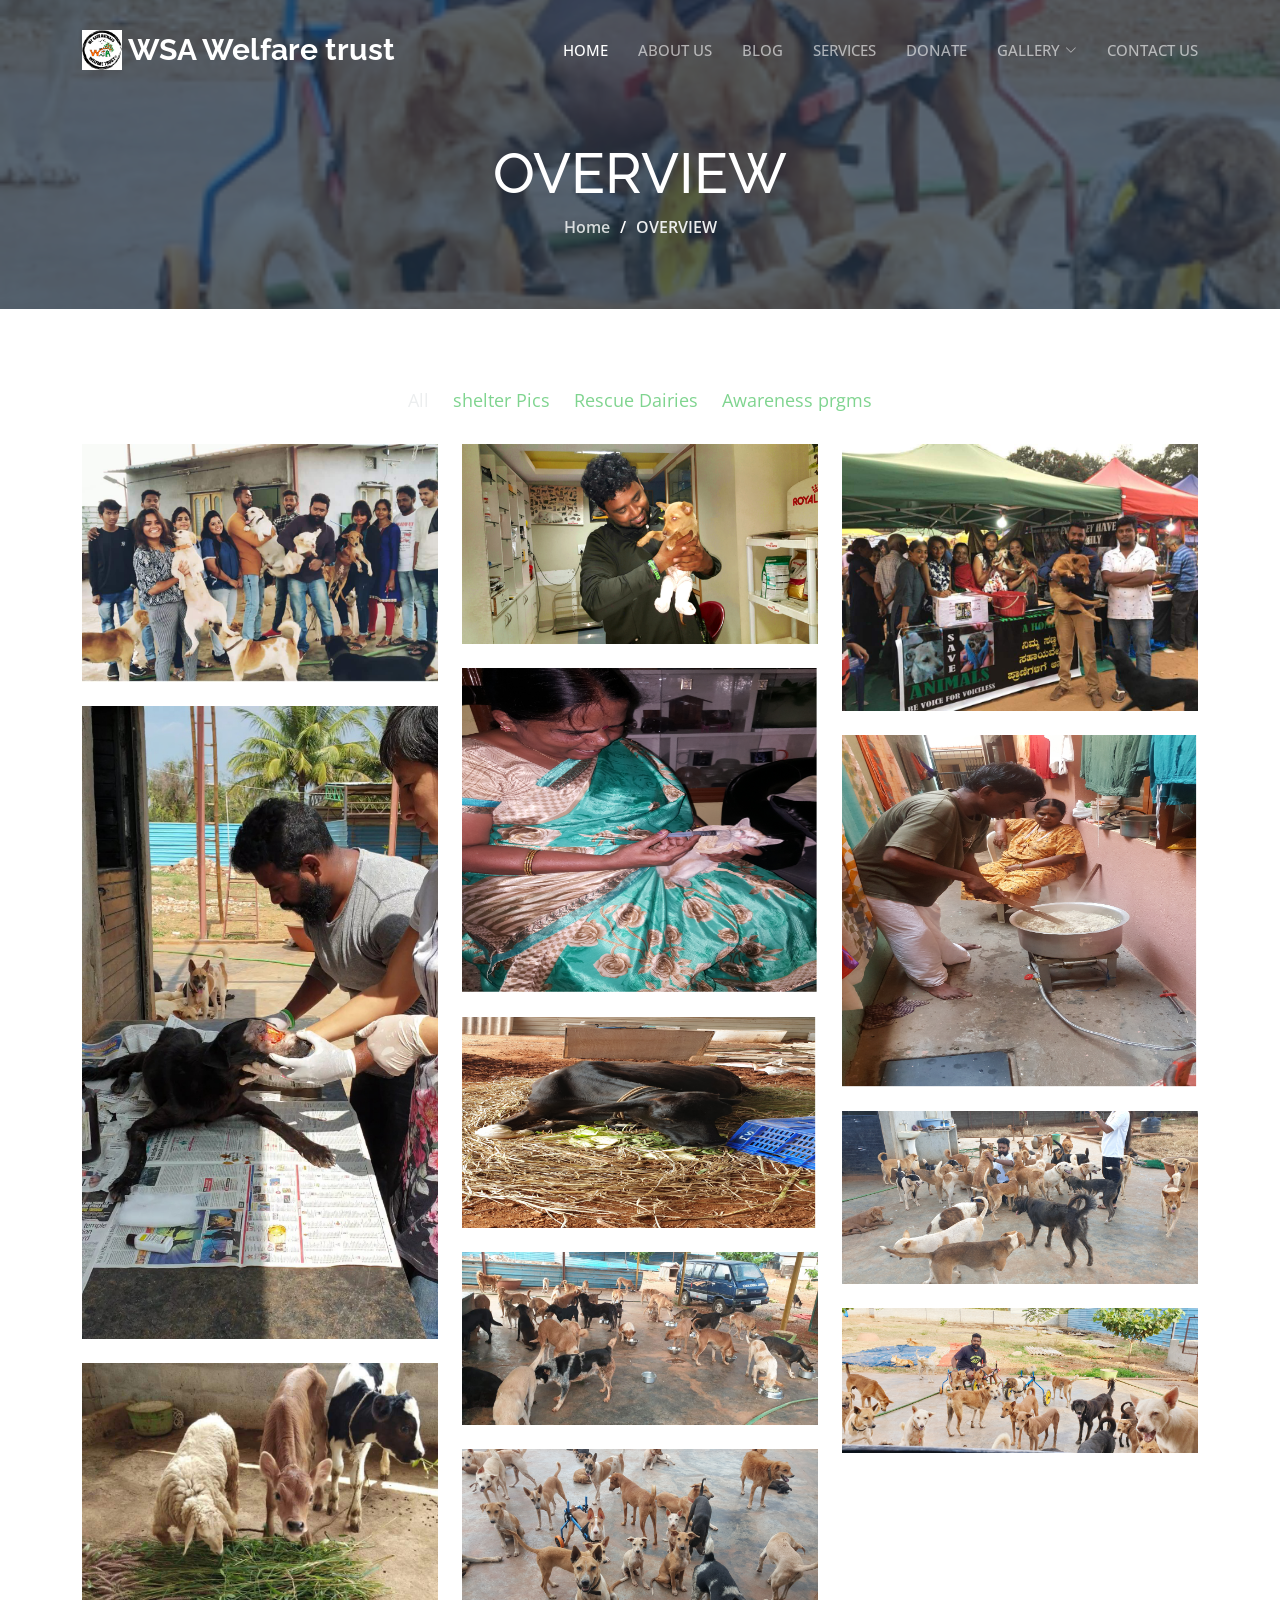
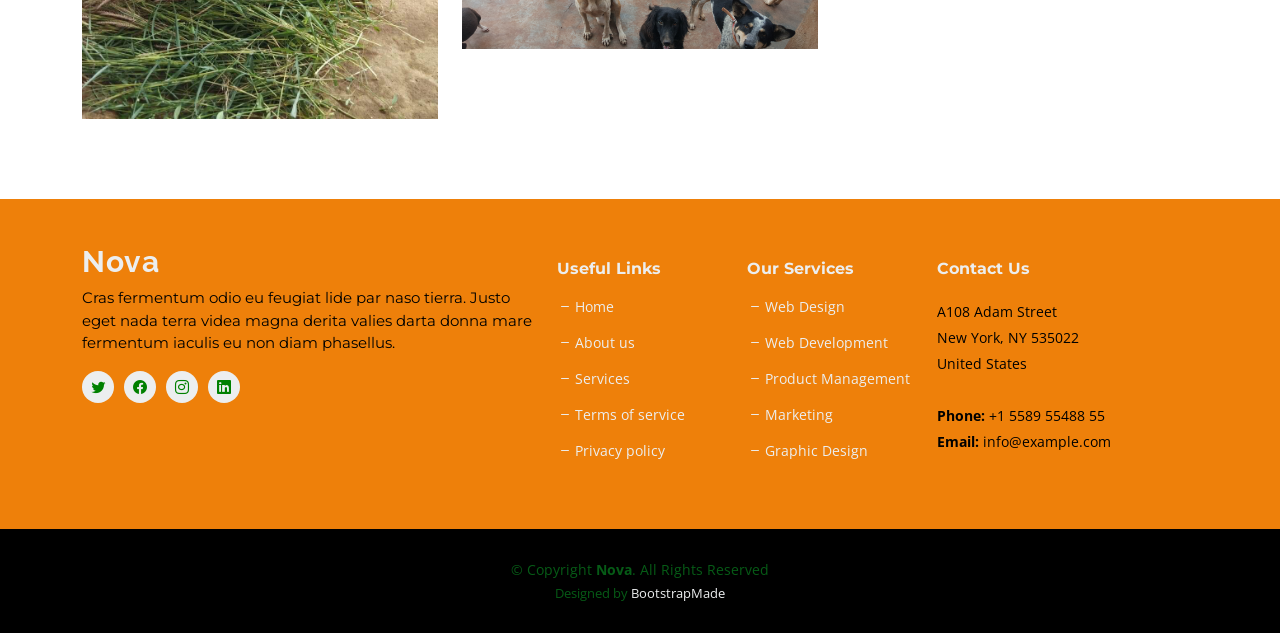
<file: portfolio.html>
<!DOCTYPE html>
<html lang="en">

<head>
  <meta charset="utf-8">
  <meta content="width=device-width, initial-scale=1.0" name="viewport">

  <title>We Save Animals(WSA)Welfare Trust</title>
  <meta content="" WSA"description">
  <meta content="" animals="keywords">

  <!-- Favicons -->
  <link href="assets/img/logo in.png" rel="icon">
  <link href="assets/img/cover image.png" rel="cover image">

  <!-- Google Fonts -->
  <link rel="preconnect" href="https://fonts.googleapis.com">
  <link rel="preconnect" href="https://fonts.gstatic.com" crossorigin>
  <link href="https://fonts.googleapis.com/css2?family=Open+Sans:ital,wght@0,300;0,400;0,500;0,600;0,700;1,300;1,400;1,600;1,700&family=Montserrat:ital,wght@0,300;0,400;0,500;0,600;0,700;1,300;1,400;1,500;1,600;1,700&family=Raleway:ital,wght@0,300;0,400;0,500;0,600;0,700;1,300;1,400;1,500;1,600;1,700&display=swap" rel="stylesheet">

  <!-- Vendor CSS Files -->
  <link href="assets/vendor/bootstrap/css/bootstrap.min.css" rel="stylesheet">
  <link href="assets/vendor/bootstrap-icons/bootstrap-icons.css" rel="stylesheet">
  <link href="assets/vendor/aos/aos.css" rel="stylesheet">
  <link href="assets/vendor/glightbox/css/glightbox.min.css" rel="stylesheet">
  <link href="assets/vendor/swiper/swiper-bundle.min.css" rel="stylesheet">
  <link href="assets/vendor/remixicon/remixicon.css" rel="stylesheet">

  <!-- Template Main CSS File -->
  <link href="assets/css/main.css" rel="stylesheet">

  <!-- =======================================================

</head>

<body class="page-index">

  <!-- ======= Header ======= -->
  <header id="header" class="header d-flex align-items-center fixed-top">
    <div class="container-fluid container-xl d-flex align-items-center justify-content-between">

      <a href="index.html" class="logo d-flex align-items-center">
        <img src="assets/img/logo in.png" alt=""> 
        <h1 class="d-flex align-items-center">WSA Welfare trust</h1>
      </a>

      <i class="mobile-nav-toggle mobile-nav-show bi bi-list"></i>
      <i class="mobile-nav-toggle mobile-nav-hide d-none bi bi-x"></i>

      <nav id="navbar" class="navbar">
        <ul>
          <li><a href="index.html" class="active">HOME</a></li>
          <li><a href="about.html">ABOUT US</a></li>
          <li><a href="blog-details.html">BLOG</a></li>
          <li><a href="services.html">SERVICES</a></li>
          <li><a href="donate.html">DONATE</a></li>
          <li class="dropdown"><a href="#"><span>GALLERY</span> <i class="bi bi-chevron-down dropdown-indicator"></i></a>
            <ul>
              <li><a href="portfolio.html">OVERVIEW</a></li>
              <li><a href="gallery1.html">SHELTER & RESCUE DAIRIES</a></li>
              
            </ul>
          </li>
          <li><a href="contact.html">CONTACT US</a></li>
        </ul>
      </nav><!-- .navbar -->

    </div>
  </header><!-- End Header -->

  <main id="main">

    <!-- ======= Breadcrumbs ======= -->
    <div class="breadcrumbs d-flex align-items-center" style="background-image: url('assets/img/cover\ image.png');">
      <div class="container position-relative d-flex flex-column align-items-center">

        <h2>OVERVIEW</h2>
        <ol>
          <li><a href="index.html">Home</a></li>
          <li>OVERVIEW</li>
        </ol>

      </div>
    </div><!-- End Breadcrumbs -->

    <!-- ======= Portfolio Section ======= -->
    <section id="portfolio" class="portfolio">
      <div class="container" data-aos="fade-up">

        <div class="portfolio-isotope" data-portfolio-filter="*" data-portfolio-layout="masonry" data-portfolio-sort="original-order">

          <ul class="portfolio-flters" data-aos="fade-up" data-aos-delay="100">
            <li data-filter="*" class="filter-active">All</li>
            <li data-filter=".filter-app">shelter Pics</li>
            <li data-filter=".filter-product">Rescue Dairies</li>
            <li data-filter=".filter-branding">Awareness prgms</li>
          </ul><!-- End Portfolio Filters -->

          <div class="row gy-4 portfolio-container" data-aos="fade-up" data-aos-delay="300">

            <div class="col-lg-4 col-md-6 portfolio-item filter-branding">
              <img src="assets/img/O1.png" class="img-fluid" alt="">
              <div class="portfolio-info">
                <h4>Zoophilists</h4>
                <p>A bunch of animal lovers</p>
                <a href="assets/img/O1.png" title="Awareness prgms" data-gallery="portfolio-gallery-app" class="glightbox preview-link"><i class="bi bi-zoom-in"></i></a>
                <a href="portfolio-details.html" title="More Details" class="details-link"><i class="bi bi-link-45deg"></i></a>
              </div>
            </div><!-- End Portfolio Item -->

            <div class="col-lg-4 col-md-6 portfolio-item filter-product">
              <img src="assets/img/O2.png" class="img-fluid" alt="">
              <div class="portfolio-info">
                <h4>WSA founder</h4>
                <p>The man who took initiative to rescue and care the animals</p>
                <a href="assets/img/O2.png" title="Rescue Dairies" data-gallery="portfolio-gallery-product" class="glightbox preview-link"><i class="bi bi-zoom-in"></i></a>
                <a href="portfolio-details.html" title="More Details" class="details-link"><i class="bi bi-link-45deg"></i></a>
              </div>
            </div><!-- End Portfolio Item -->

            <div class="col-lg-4 col-md-6 portfolio-item filter-branding">
              <img src="assets/img/O3.png" class="img-fluid" alt="">
              <div class="portfolio-info">
                <h4>Be the voice for voiceless</h4>
                <p>awareness program to let people know about WSA</p>
                <a href="assets/img/O3.png" title="Be the voice for the voiceless" data-gallery="portfolio-gallery-branding" class="glightbox preview-link"><i class="bi bi-zoom-in"></i></a>
                <a href="portfolio-details.html" title="More Details" class="details-link"><i class="bi bi-link-45deg"></i></a>
              </div>
            </div><!-- End Portfolio Item -->

            <div class="col-lg-4 col-md-6 portfolio-item filter-product">
              <img src="assets/img/O4.png" class="img-fluid" alt="">
              <div class="portfolio-info">
                <h4>Mother of WSA</h4>
                <p>founder's mother actively being part of WSA</p>
                <a href="assets/img/O4.png" title="Rescue Dairies" data-gallery="portfolio-gallery-product" class="glightbox preview-link"><i class="bi bi-zoom-in"></i></a>
                <a href="portfolio-details.html" title="More Details" class="details-link"><i class="bi bi-link-45deg"></i></a>
              </div>
            </div><!-- End Portfolio Item -->


            
            <div class="col-lg-4 col-md-6 portfolio-item filter-product">
              <img src="assets/img/O5.png" class="img-fluid" alt="">
              <div class="portfolio-info">
                <h4>Treatments</h4>
                <p>The rescued animals are treating well with neccessay medicines .</p>
                <a href="assets/img/O5.png" title="Rescue" data-gallery="portfolio-gallery-app" class="glightbox preview-link"><i class="bi bi-zoom-in"></i></a>
                <a href="portfolio-details.html" title="More Details" class="details-link"><i class="bi bi-link-45deg"></i></a>
              </div>
            </div><!-- End Portfolio Item -->

            <div class="col-lg-4 col-md-6 portfolio-item filter-app">
              <img src="assets/img/O6.png" class="img-fluid" alt="">
              <div class="portfolio-info">
                <h4>Parent's of the founder</h4>
                <p>praveen's parents cook for the animals in WSA on daily basis</p>
                <a href="assets/img/O6.png" title="shelter pics" data-gallery="portfolio-gallery-product" class="glightbox preview-link"><i class="bi bi-zoom-in"></i></a>
                <a href="portfolio-details.html" title="More Details" class="details-link"><i class="bi bi-link-45deg"></i></a>
              </div>
            </div><!-- End Portfolio Item -->

            <div class="col-lg-4 col-md-6 portfolio-item filter-product">
              <img src="assets/img/O7.png" class="img-fluid" alt="">
              <div class="portfolio-info">
                <h4>Rescued Calf</h4>
                <p>Not only dogs and cats but all animals are treated by WSA</p>
                <a href="assets/img/O7.png" title="Rescued" data-gallery="portfolio-gallery-branding" class="glightbox preview-link"><i class="bi bi-zoom-in"></i></a>
                <a href="portfolio-details.html" title="More Details" class="details-link"><i class="bi bi-link-45deg"></i></a>
              </div>
            </div><!-- End Portfolio Item -->

            <div class="col-lg-4 col-md-6 portfolio-item filter-app">
              <img src="assets/img/O8.png" class="img-fluid" alt="">
              <div class="portfolio-info">
                <h4>A happy picture</h4>
                <p>Clear sight of praveen and his love for animals</p>
                <a href="assets/img/O8.png" title="shelter" data-gallery="portfolio-gallery-book" class="glightbox preview-link"><i class="bi bi-zoom-in"></i></a>
                <a href="portfolio-details.html" title="More Details" class="details-link"><i class="bi bi-link-45deg"></i></a>
              </div>
            </div><!-- End Portfolio Item -->

            <div class="col-lg-4 col-md-6 portfolio-item filter-app">
              <img src="assets/img/O9.png" class="img-fluid" alt="">
              <div class="portfolio-info">
                <h4>WSA shelter</h4>
                <p>food is provided to each and every animals in WSA </p>
                <a href="assets/img/O9.png" title="App 3" data-gallery="portfolio-gallery-app" class="glightbox preview-link"><i class="bi bi-zoom-in"></i></a>
                <a href="portfolio-details.html" title="More Details" class="details-link"><i class="bi bi-link-45deg"></i></a>
              </div>
            </div><!-- End Portfolio Item -->

            <div class="col-lg-4 col-md-6 portfolio-item filter-product">
              <img src="assets/img/O10.png" class="img-fluid" alt="">
              <div class="portfolio-info">
                <h4>walking machines!</h4>
                <p>the animals who couldn't walk are treated with walking tools for their locomation</p>
                <a href="assets/img/O10.png" title="Product 3" data-gallery="portfolio-gallery-product" class="glightbox preview-link"><i class="bi bi-zoom-in"></i></a>
                <a href="portfolio-details.html" title="More Details" class="details-link"><i class="bi bi-link-45deg"></i></a>
              </div>
            </div><!-- End Portfolio Item -->

            <div class="col-lg-4 col-md-6 portfolio-item filter-branding">
              <img src="assets/img/O11.png" class="img-fluid" alt="">
              <div class="portfolio-info">
                <h4>Innocent faces!!</h4>
                <p>each and every animal is given food according to their eating habits but not carelessly</p>
                <a href="assets/img/O11.png" title="Branding 2" data-gallery="portfolio-gallery-branding" class="glightbox preview-link"><i class="bi bi-zoom-in"></i></a>
                <a href="portfolio-details.html" title="More Details" class="details-link"><i class="bi bi-link-45deg"></i></a>
              </div>
            </div><!-- End Portfolio Item -->

            <div class="col-lg-4 col-md-6 portfolio-item filter-app">
              <img src="assets/img/O12.png" class="img-fluid" alt="">
              <div class="portfolio-info">
                <h4>Wet noses!!</h4>
                <p>Here is a happy pic of few wet noses of WSA</p>
                <a href="assets/img/O12.png" title="Branding 3" data-gallery="portfolio-gallery-book" class="glightbox preview-link"><i class="bi bi-zoom-in"></i></a>
                <a href="portfolio-details.html" title="More Details" class="details-link"><i class="bi bi-link-45deg"></i></a>
              </div>
            </div><!-- End Portfolio Item -->

          </div><!-- End Portfolio Container -->

        </div>

      </div>
    </section><!-- End Portfolio Section -->

  </main><!-- End #main -->

  <!-- ======= Footer ======= -->
  <footer id="footer" class="footer">

    <div class="footer-content">
      <div class="container">
        <div class="row gy-4">
          <div class="col-lg-5 col-md-12 footer-info">
            <a href="index.html" class="logo d-flex align-items-center">
              <span>Nova</span>
            </a>
            <p>Cras fermentum odio eu feugiat lide par naso tierra. Justo eget nada terra videa magna derita valies darta donna mare fermentum iaculis eu non diam phasellus.</p>
            <div class="social-links d-flex  mt-3">
              <a href="#" class="twitter"><i class="bi bi-twitter"></i></a>
              <a href="#" class="facebook"><i class="bi bi-facebook"></i></a>
              <a href="#" class="instagram"><i class="bi bi-instagram"></i></a>
              <a href="#" class="linkedin"><i class="bi bi-linkedin"></i></a>
            </div>
          </div>

          <div class="col-lg-2 col-6 footer-links">
            <h4>Useful Links</h4>
            <ul>
              <li><i class="bi bi-dash"></i> <a href="#">Home</a></li>
              <li><i class="bi bi-dash"></i> <a href="#">About us</a></li>
              <li><i class="bi bi-dash"></i> <a href="#">Services</a></li>
              <li><i class="bi bi-dash"></i> <a href="#">Terms of service</a></li>
              <li><i class="bi bi-dash"></i> <a href="#">Privacy policy</a></li>
            </ul>
          </div>

          <div class="col-lg-2 col-6 footer-links">
            <h4>Our Services</h4>
            <ul>
              <li><i class="bi bi-dash"></i> <a href="#">Web Design</a></li>
              <li><i class="bi bi-dash"></i> <a href="#">Web Development</a></li>
              <li><i class="bi bi-dash"></i> <a href="#">Product Management</a></li>
              <li><i class="bi bi-dash"></i> <a href="#">Marketing</a></li>
              <li><i class="bi bi-dash"></i> <a href="#">Graphic Design</a></li>
            </ul>
          </div>

          <div class="col-lg-3 col-md-12 footer-contact text-center text-md-start">
            <h4>Contact Us</h4>
            <p>
              A108 Adam Street <br>
              New York, NY 535022<br>
              United States <br><br>
              <strong>Phone:</strong> +1 5589 55488 55<br>
              <strong>Email:</strong> info@example.com<br>
            </p>

          </div>

        </div>
      </div>
    </div>

    <div class="footer-legal">
      <div class="container">
        <div class="copyright">
          &copy; Copyright <strong><span>Nova</span></strong>. All Rights Reserved
        </div>
        <div class="credits">
          <!-- All the links in the footer should remain intact. -->
          <!-- You can delete the links only if you purchased the pro version. -->
          <!-- Licensing information: https://bootstrapmade.com/license/ -->
          <!-- Purchase the pro version with working PHP/AJAX contact form: https://bootstrapmade.com/nova-bootstrap-business-template/ -->
          Designed by <a href="https://bootstrapmade.com/">BootstrapMade</a>
        </div>
      </div>
    </div>
  </footer><!-- End Footer --><!-- End Footer -->

  <a href="#" class="scroll-top d-flex align-items-center justify-content-center"><i class="bi bi-arrow-up-short"></i></a>

  <div id="preloader"></div>

  <!-- Vendor JS Files -->
  <script src="assets/vendor/bootstrap/js/bootstrap.bundle.min.js"></script>
  <script src="assets/vendor/aos/aos.js"></script>
  <script src="assets/vendor/glightbox/js/glightbox.min.js"></script>
  <script src="assets/vendor/swiper/swiper-bundle.min.js"></script>
  <script src="assets/vendor/isotope-layout/isotope.pkgd.min.js"></script>
  <script src="assets/vendor/php-email-form/validate.js"></script>

  <!-- Template Main JS File -->
  <script src="assets/js/main.js"></script>

</body>

</html>
</file>
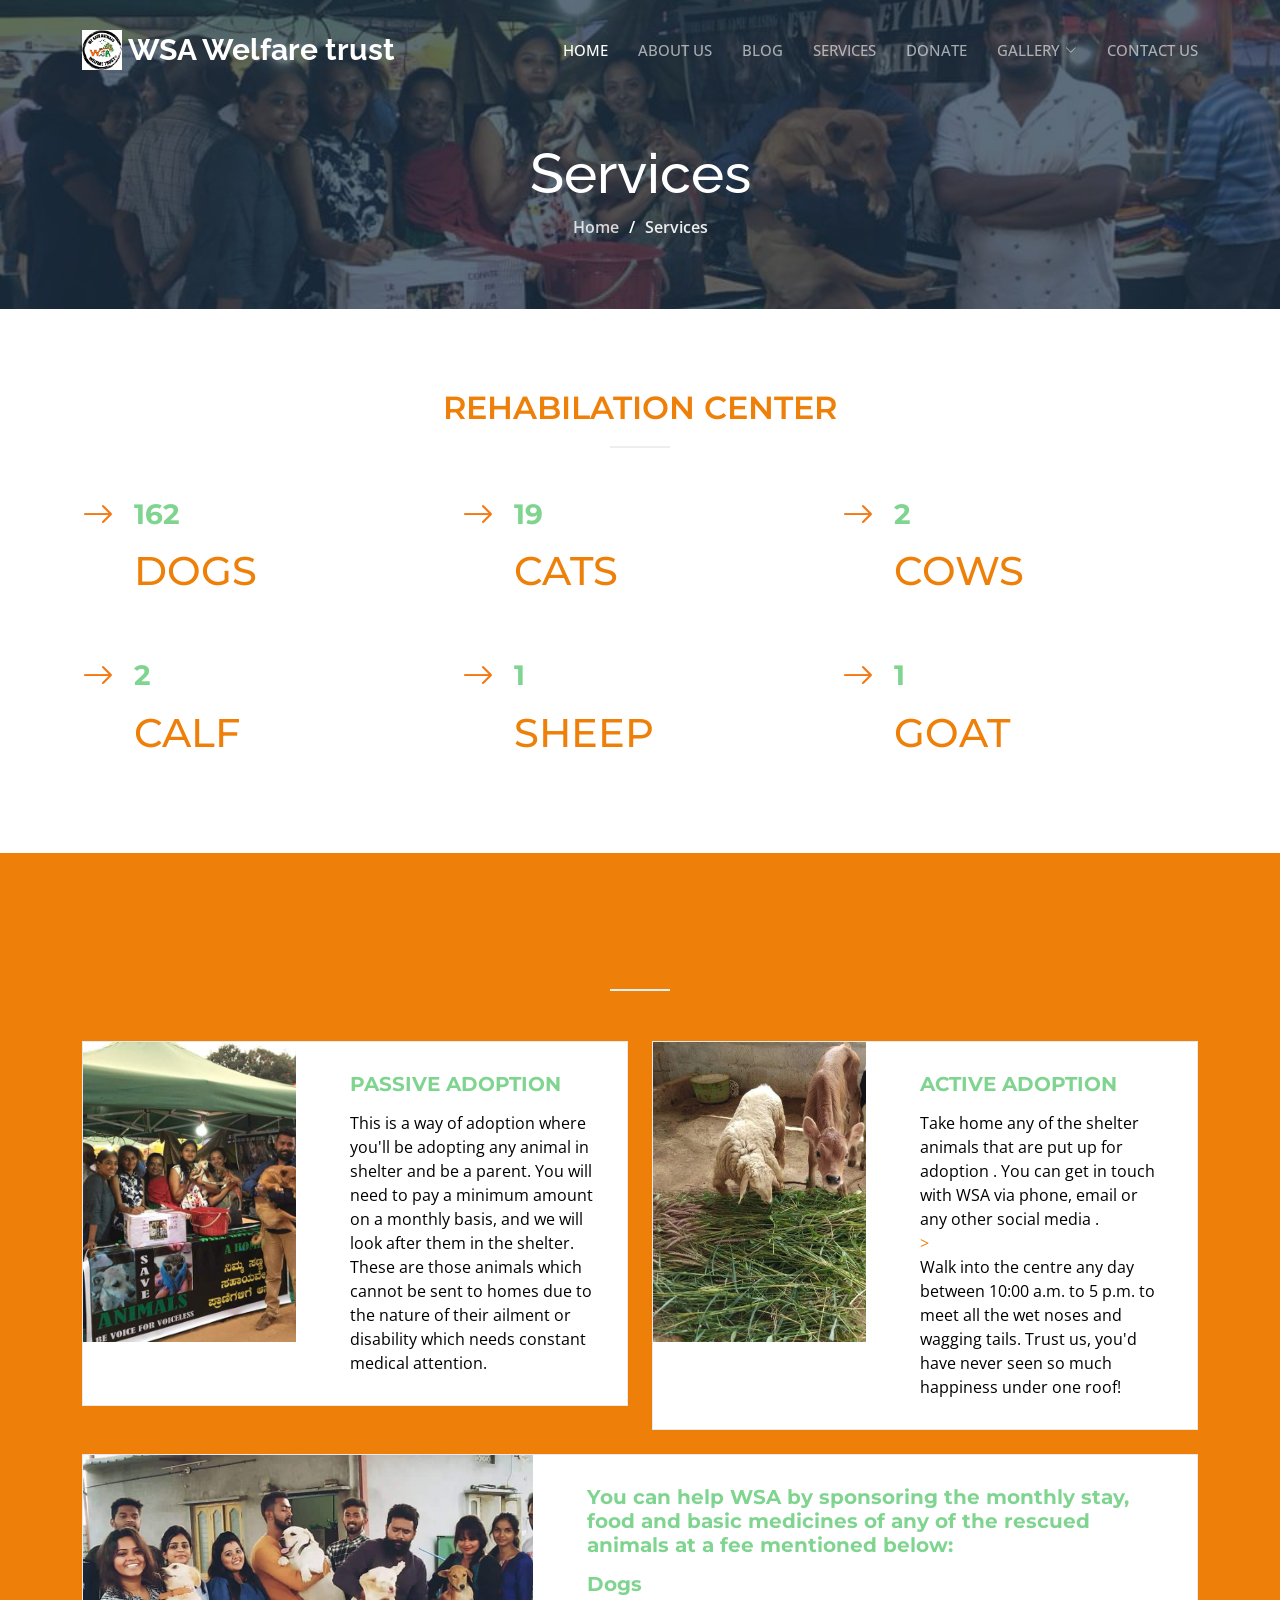
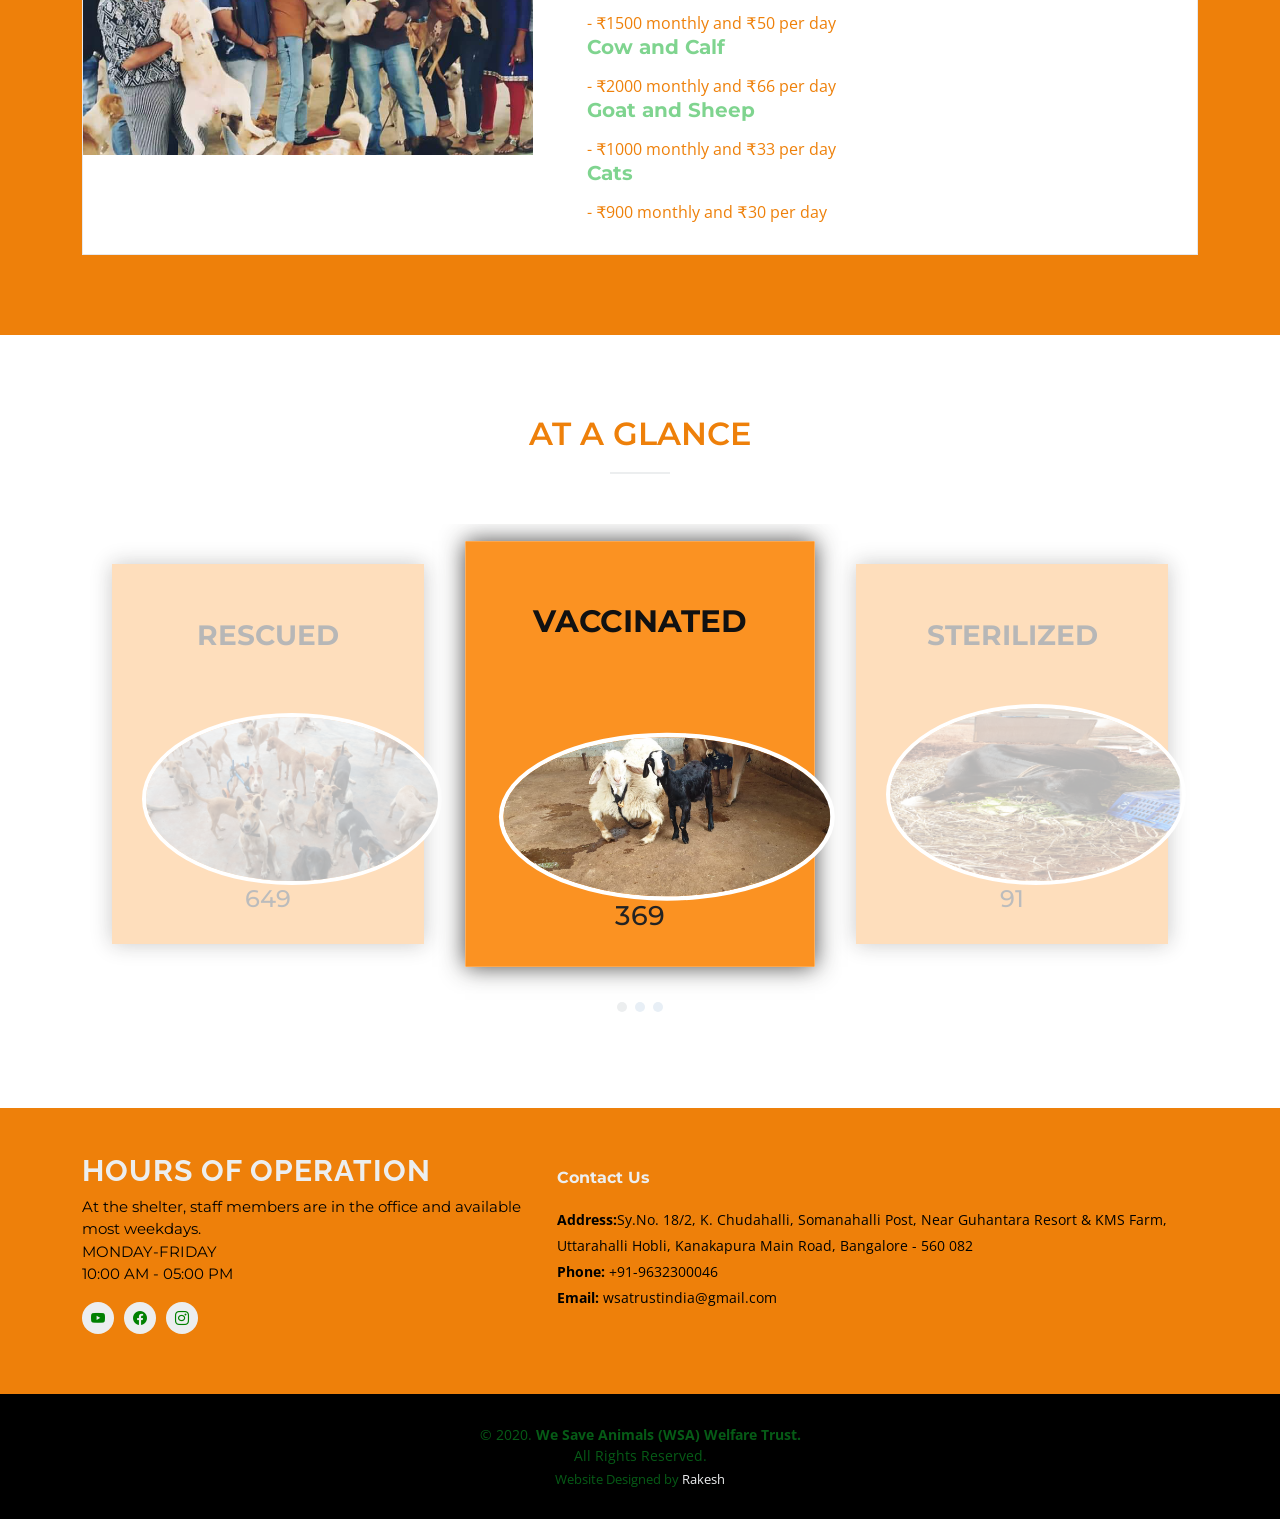
<file: services.html>
<!DOCTYPE html>
<html lang="en">

<head>
  <meta charset="utf-8">
  <meta content="width=device-width, initial-scale=1.0" name="viewport">

  <title>We Save Animals(WSA)Welfare Trust</title>
  <meta content="" WSA"description">
  <meta content="" animals="keywords">

  <!-- Favicons -->
  <link href="assets/img/logo in.png" rel="icon">
  <link href="assets/img/cover image.png" rel="cover image">

  <!-- Google Fonts -->
  <link rel="preconnect" href="https://fonts.googleapis.com">
  <link rel="preconnect" href="https://fonts.gstatic.com" crossorigin>
  <link href="https://fonts.googleapis.com/css2?family=Open+Sans:ital,wght@0,300;0,400;0,500;0,600;0,700;1,300;1,400;1,600;1,700&family=Montserrat:ital,wght@0,300;0,400;0,500;0,600;0,700;1,300;1,400;1,500;1,600;1,700&family=Raleway:ital,wght@0,300;0,400;0,500;0,600;0,700;1,300;1,400;1,500;1,600;1,700&display=swap" rel="stylesheet">

  <!-- Vendor CSS Files -->
  <link href="assets/vendor/bootstrap/css/bootstrap.min.css" rel="stylesheet">
  <link href="assets/vendor/bootstrap-icons/bootstrap-icons.css" rel="stylesheet">
  <link href="assets/vendor/aos/aos.css" rel="stylesheet">
  <link href="assets/vendor/glightbox/css/glightbox.min.css" rel="stylesheet">
  <link href="assets/vendor/swiper/swiper-bundle.min.css" rel="stylesheet">
  <link href="assets/vendor/remixicon/remixicon.css" rel="stylesheet">

  <!-- Template Main CSS File -->
  <link href="assets/css/main.css" rel="stylesheet">

  
</head>

<body class="page-services">
<!-- ======= Header ======= -->
<header id="header" class="header d-flex align-items-center fixed-top">
  <div class="container-fluid container-xl d-flex align-items-center justify-content-between">

    <a href="index.html" class="logo d-flex align-items-center">
      <img src="assets/img/logo in.png" alt=""> 
      <h1 class="d-flex align-items-center">WSA Welfare trust</h1>
    </a>

    <i class="mobile-nav-toggle mobile-nav-show bi bi-list"></i>
    <i class="mobile-nav-toggle mobile-nav-hide d-none bi bi-x"></i>

    <nav id="navbar" class="navbar">
      <ul>
        <li><a href="index.html" class="active">HOME</a></li>
        <li><a href="about.html">ABOUT US</a></li>
        <li><a href="blog-details.html">BLOG</a></li>
        <li><a href="services.html">SERVICES</a></li>
        <li><a href="donate.html">DONATE</a></li>
        <li class="dropdown"><a href="#"><span>GALLERY</span> <i class="bi bi-chevron-down dropdown-indicator"></i></a>
          <ul>
            <li><a href="portfolio.html">OVERVIEW</a></li>
              <li><a href="gallery1.html">SHELTER & RESCUE DAIRIES</a></li>
          </ul>
        </li>
        <li><a href="contact.html">CONTACT US</a></li>
      </ul>
    </nav><!-- .navbar -->

  </div>
</header><!-- End Header -->

  <main id="main">

    <!-- ======= Breadcrumbs ======= -->
    <div class="breadcrumbs d-flex align-items-center" style="background-image: url('assets/img/awareness.png');">
      <div class="container position-relative d-flex flex-column align-items-center">

        <h2>Services</h2>
        <ol>
          <li><a href="index.html">Home</a></li>
          <li>Services</li>
        </ol>

      </div>
    </div><!-- End Breadcrumbs -->

    <!-- ======= Our Services Section ======= -->
    <section id="services-list" class="services-list">
      <div class="container" data-aos="fade-up">

        <div class="section-header">
          <h2>REHABILATION CENTER</h2>

        </div>

        <div class="row gy-5">

          <div class="col-lg-4 col-md-6 service-item d-flex" data-aos="fade-up" data-aos-delay="100">
            <div class="icon flex-shrink-0"><i class="bi-arrow-right" style="color: #f57813;"></i></div>
            <div>
              <h2 class="title"><a href="#" class="stretched-link">162</a></h2>
              <p class="description"><h1>DOGS</h1></p>
            </div>
          </div>
          <!-- End Service Item -->

          <div class="col-lg-4 col-md-6 service-item d-flex" data-aos="fade-up" data-aos-delay="100">
            <div class="icon flex-shrink-0"><i class="bi-arrow-right" style="color: #f57813;"></i></div>
            <div>
              <h2 class="title"><a href="#" class="stretched-link">19</a></h2>
              <p class="description"><h1>CATS</h1></p>
            </div>
          </div>
          <!-- End Service Item -->


          <div class="col-lg-4 col-md-6 service-item d-flex" data-aos="fade-up" data-aos-delay="100">
            <div class="icon flex-shrink-0"><i class="bi-arrow-right" style="color: #f57813;"></i></div>
            <div>
              <h2 class="title"><a href="#" class="stretched-link">2</a></h2>
              <p class="description"><h1>COWS</h1></p>
            </div>
          </div>
          <!-- End Service Item -->

          <div class="col-lg-4 col-md-6 service-item d-flex" data-aos="fade-up" data-aos-delay="100">
            <div class="icon flex-shrink-0"><i class="bi-arrow-right" style="color: #f57813;"></i></div>
            <div>
              <h2 class="title"><a href="#" class="stretched-link">2</a></h2>
              <p class="description"><h1>CALF</h1></p>
            </div>
          </div>
          <!-- End Service Item -->


          <div class="col-lg-4 col-md-6 service-item d-flex" data-aos="fade-up" data-aos-delay="100">
            <div class="icon flex-shrink-0"><i class="bi-arrow-right" style="color: #f57813;"></i></div>
            <div>
              <h2 class="title"><a href="#" class="stretched-link">1</a></h2>
              <p class="description"><h1>SHEEP</h1></p>
            </div>
          </div>
          <!-- End Service Item -->

          <div class="col-lg-4 col-md-6 service-item d-flex" data-aos="fade-up" data-aos-delay="100">
            <div class="icon flex-shrink-0"><i class="bi-arrow-right" style="color: #f57813;"></i></div>
            <div>
              <h2 class="title"><a href="#" class="stretched-link">1</a></h2>
              <p class="description"><h1>GOAT</h1></p>
            </div>
          </div>
          <!-- End Service Item -->

        </div>

      </div>
    </section><!-- End Our Services Section -->

    <!-- ======= Services Cards Section ======= -->
    <section id="services-cards" class="services-cards">
      <div class="container" data-aos="fade-up">

        <div class="section-header">
          <h2>ADOPTION</h2>

        </div>

        <div class="row gy-4">

          <div class="col-lg-6" data-aos="fade-up" data-aos-delay="100">
            <div class="card-item">
              <div class="row">
                <div class="col-xl-5">
                  <div class="card-bg" style="background-image: url(assets/img/SC1.png);"></div>
                </div>
                <div class="col-xl-7 d-flex align-items-center">
                  <div class="card-body">
                    <h4 class="card-title">PASSIVE ADOPTION</h4>
                    <p>This is a way of adoption where you'll be adopting any animal in shelter and be a parent. You will need to pay a minimum amount on a monthly basis, and we will look after them in the shelter. These are those animals which cannot be sent to homes due to the nature of their ailment or disability which needs constant medical attention.
                    </p>
                  </div>
                </div>
              </div>
            </div>
          </div><!-- End Card Item -->

          <div class="col-lg-6" data-aos="fade-up" data-aos-delay="200">
            <div class="card-item">
              <div class="row">
                <div class="col-xl-5">
                  <div class="card-bg" style="background-image: url(assets/img/SC3.png);"></div>
                </div>
                <div class="col-xl-7 d-flex align-items-center">
                  <div class="card-body">
                    <h4 class="card-title">ACTIVE ADOPTION</h4>
                    <p>Take home any of the shelter animals that are put up for adoption . You can get in touch with WSA via phone, email or any other social media .</p>><br>
                    <p>Walk into the centre any day between 10:00 a.m. to 5 p.m. to meet all the wet noses and wagging tails. Trust us, you'd have never seen so much happiness under one roof!
                    </p>
                  </div>
                </div>
              </div>
            </div>
          </div><!-- End Card Item -->

          <div class="col-lg-12" data-aos="fade-up" data-aos-delay="300">
            <div class="card-item">
              <div class="row">
                <div class="col-xl-5">
                  <div class="card-bg" style="background-image: url(assets/img/SC2.png);"></div>
                </div>
                <div class="col-xl-7 d-flex align-items-center">
                  <div class="card-body">
                    <h4 class="card-title">You can help WSA by sponsoring the monthly stay, food and basic medicines of any of the rescued animals at a fee mentioned below:</h4>
                    <p><h4>Dogs</h4> - ₹1500 monthly and ₹50 per day<br>
                      <h4>Cow and Calf</h4>  - ₹2000 monthly and ₹66 per day<br>
                      <h4>Goat and Sheep</h4> - ₹1000 monthly and ₹33 per day<br>
                     <h4>Cats</h4>  - ₹900 monthly and ₹30 per day</p>
                  </div>
                </div>
              </div>
            </div>
          </div><!-- End Card Item -->

          

        </div>

      </div>
    </section><!-- End Services Card Section -->

    <!-- ======= Testimonials Section ======= -->
    <section id="testimonials" class="testimonials">
      <div class="container" data-aos="fade-up">

        <div class="section-header">
          <h2>AT A GLANCE</h2>

        </div>

        <div class="slides-3 swiper" data-aos="fade-up" data-aos-delay="100">
          <div class="swiper-wrapper">

            

            <div class="swiper-slide">
              <div class="testimonial-item">
                
                <p><h1>RESCUED</h1></p>
                  
                <div class="profile mt-auto">
                  <img src="assets/img/TE1.png" class="testimonial-img" alt="">
                  <h2>649</h2>
                  
                </div>
              </div>
            </div><!-- End testimonial item -->

            <div class="swiper-slide">
              <div class="testimonial-item">
                
                <p>
                  <h1>VACCINATED</h1>
                </p>
                <div class="profile mt-auto">
                  <img src="assets/img/TE4.png" class="testimonial-img" alt="">
                  <h2>369</h2>
                  
                </div>
              </div>
            </div><!-- End testimonial item -->

            <div class="swiper-slide">
              <div class="testimonial-item">
                <p><h1>STERILIZED</h1></p>
               
                <div class="profile mt-auto">
                  <img src="assets/img/TE3.png" class="testimonial-img" alt="">
                 
                  <h2>91</h2>
                </div>
              </div>
            </div><!-- End testimonial item -->

          </div>
          <div class="swiper-pagination"></div>
        </div>

      </div>
    </section><!-- End Testimonials Section -->

  </main><!-- End #main -->

 
  <!-- ======= Footer ======= -->
  <footer id="footer" class="footer">

    <div class="footer-content">
      <div class="container">
        <div class="row gy-4">
          <div class="col-lg-5 col-md-12 footer-info">
            <a href="index.html" class="logo d-flex align-items-center">
              <span>HOURS OF OPERATION</span>
            </a>
            <p>At the shelter, staff members are in the office and available most weekdays.<br>MONDAY-FRIDAY<br>10:00 AM - 05:00 PM</p>
            <div class="social-links d-flex  mt-3">
              <a href="https://www.youtube.com/channel/UCoe7IQVULtg7o59XiWgIBSg"class="youtube"><i class="bi bi-youtube"></i></a>
              <a href="https://www.facebook.com/people/WSA-We-Save-Animals/100064329866728/?hc_ref=ARQ7vjLG3HV5adfBbiHtF6yOfhxAc-vHyBR6IC_l3cnIDUFiVYrMWs55MWhjJnGKdKw" class="facebook"><i class="bi bi-facebook"></i></a>
              <a href="https://instagram.com/we__save__animals?igshid=NTc4MTIwNjQ2YQ==" class="instagram"><i class="bi bi-instagram"></i></a>
            </div>
          </div>

          

          <div class="col-lg-7 col-md-7 footer-contact text-center text-md-start">
            <h4>Contact Us</h4>
            <p>
              <strong>Address:</strong>Sy.No. 18/2, K. Chudahalli, Somanahalli Post, Near Guhantara Resort & KMS Farm, Uttarahalli Hobli, Kanakapura Main Road, Bangalore - 560 082<br>
              <strong>Phone:</strong> +91-9632300046<br>
              <strong>Email:</strong> wsatrustindia@gmail.com<br>
            </p>

          </div>

        </div>
      </div>
    </div>

    <div class="footer-legal">
      <div class="container">
        <div class="copyright">
          &copy; 2020. <strong><span>We Save Animals (WSA) Welfare Trust.</span></strong><br> All Rights Reserved.
        </div>
        <div class="credits">
          
         Website Designed by <a href="https://instagram.com/___rakesh_18?igshid=MTUyaWF1NGk3amN6aQ==">Rakesh</a>
        </div>
      </div>
    </div>
  </footer><!-- End Footer --><!-- End Footer -->

  <a href="#" class="scroll-top d-flex align-items-center justify-content-center"><i class="bi bi-arrow-up-short"></i></a>

  <div id="preloader"></div>

  <!-- Vendor JS Files -->
  <script src="assets/vendor/bootstrap/js/bootstrap.bundle.min.js"></script>
  <script src="assets/vendor/aos/aos.js"></script>
  <script src="assets/vendor/glightbox/js/glightbox.min.js"></script>
  <script src="assets/vendor/swiper/swiper-bundle.min.js"></script>
  <script src="assets/vendor/isotope-layout/isotope.pkgd.min.js"></script>
  <script src="assets/vendor/php-email-form/validate.js"></script>

  <!-- Template Main JS File -->
  <script src="assets/js/main.js"></script>

</body>

</html>
</file>
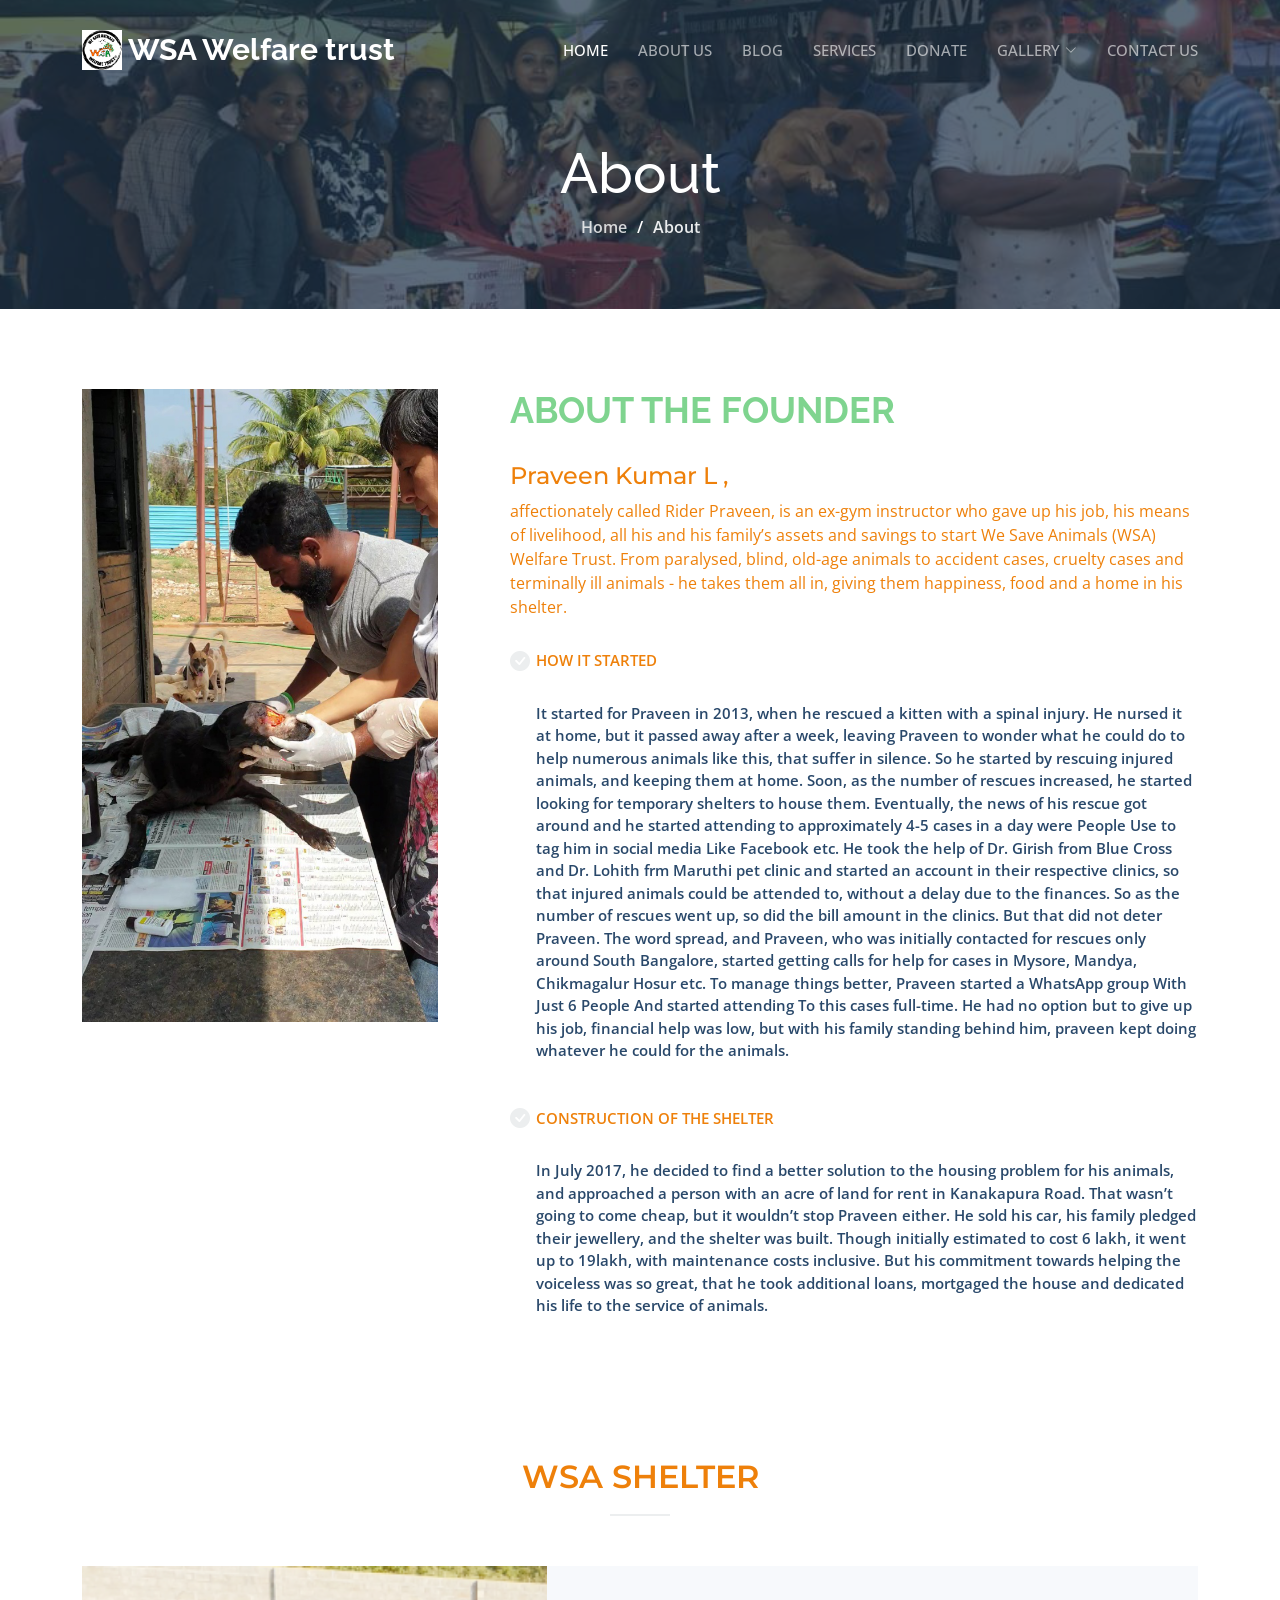
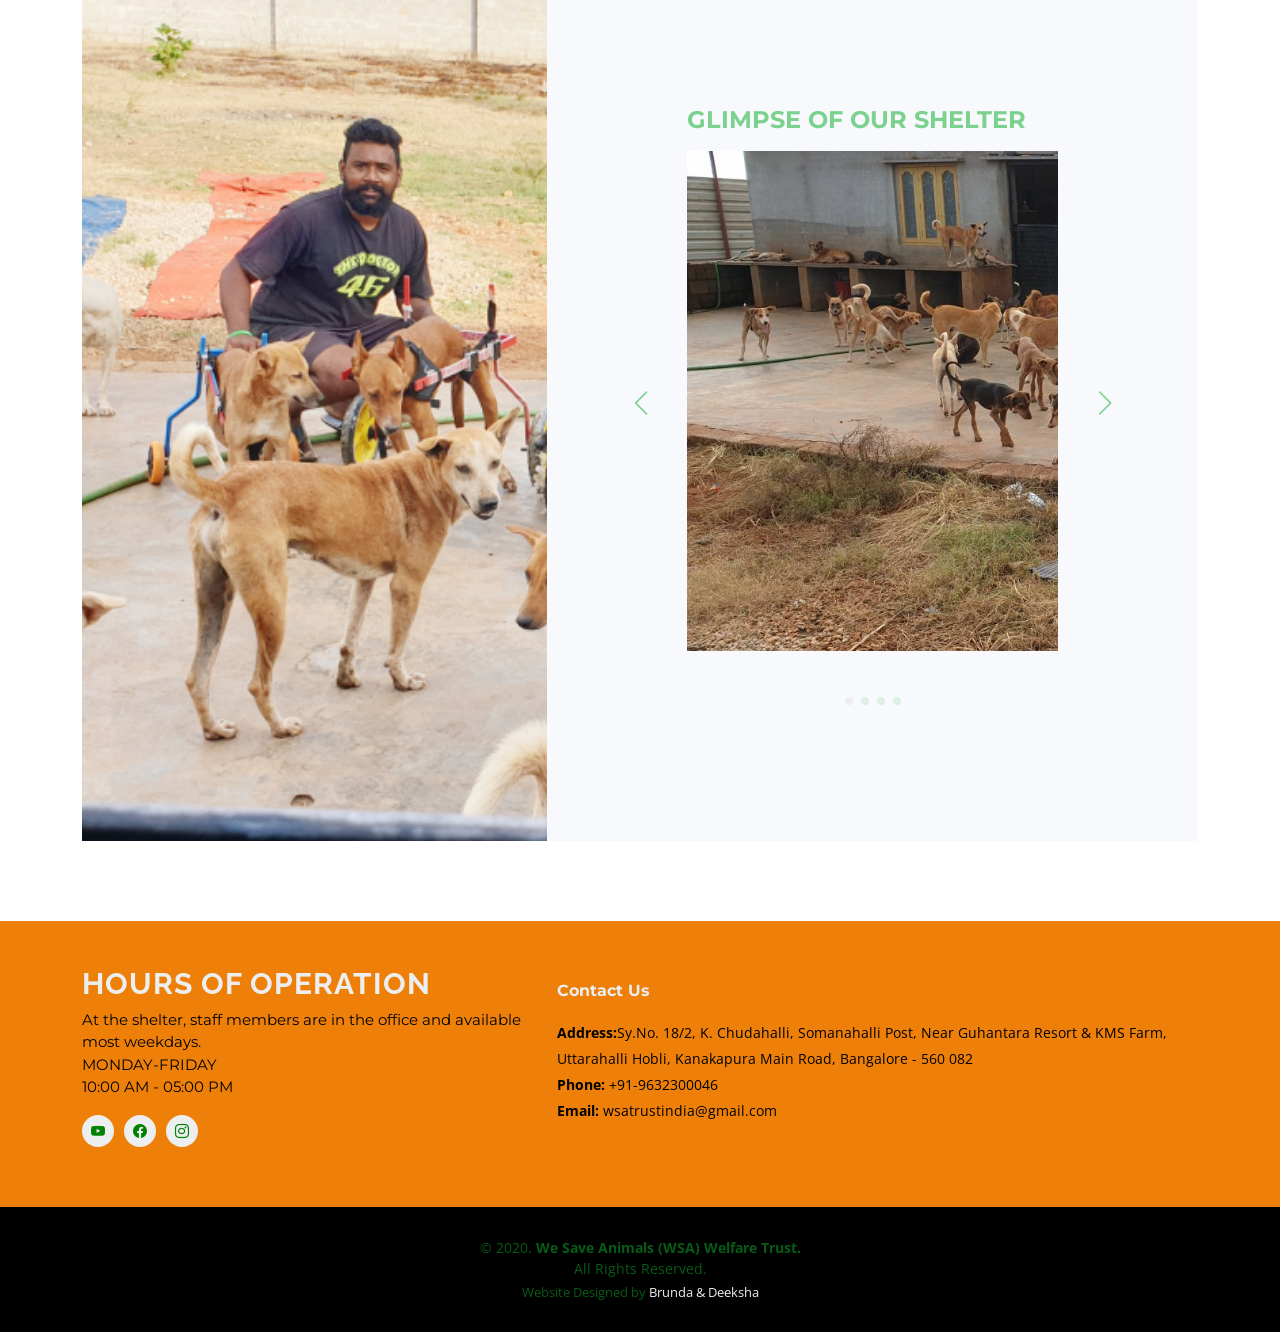
<file: assets/img/Nova/about.html>
<!DOCTYPE html>
<html lang="en">

<head>
  <meta charset="utf-8">
  <meta content="width=device-width, initial-scale=1.0" name="viewport">

  <title>We Save Animals(WSA)Welfare Trust</title>
  <meta content="" WSA"description">
  <meta content="" animals="keywords">

  <!-- Favicons -->
  <link href="assets/img/logo in.png" rel="icon">
  <link href="assets/img/cover image.png" rel="cover image">

  <!-- Google Fonts -->
  <link rel="preconnect" href="https://fonts.googleapis.com">
  <link rel="preconnect" href="https://fonts.gstatic.com" crossorigin>
  <link href="https://fonts.googleapis.com/css2?family=Open+Sans:ital,wght@0,300;0,400;0,500;0,600;0,700;1,300;1,400;1,600;1,700&family=Montserrat:ital,wght@0,300;0,400;0,500;0,600;0,700;1,300;1,400;1,500;1,600;1,700&family=Raleway:ital,wght@0,300;0,400;0,500;0,600;0,700;1,300;1,400;1,500;1,600;1,700&display=swap" rel="stylesheet">

  <!-- Vendor CSS Files -->
  <link href="assets/vendor/bootstrap/css/bootstrap.min.css" rel="stylesheet">
  <link href="assets/vendor/bootstrap-icons/bootstrap-icons.css" rel="stylesheet">
  <link href="assets/vendor/aos/aos.css" rel="stylesheet">
  <link href="assets/vendor/glightbox/css/glightbox.min.css" rel="stylesheet">
  <link href="assets/vendor/swiper/swiper-bundle.min.css" rel="stylesheet">
  <link href="assets/vendor/remixicon/remixicon.css" rel="stylesheet">

  <!-- Template Main CSS File -->
  <link href="assets/css/main.css" rel="stylesheet">

 
</head>

<body class="page-about">

  <header id="header" class="header d-flex align-items-center fixed-top">
    <div class="container-fluid container-xl d-flex align-items-center justify-content-between">

      <a href="index.html" class="logo d-flex align-items-center">
        <img src="assets/img/logo in.png" alt=""> 
        <h1 class="d-flex align-items-center">WSA Welfare trust</h1>
      </a>

      <i class="mobile-nav-toggle mobile-nav-show bi bi-list"></i>
      <i class="mobile-nav-toggle mobile-nav-hide d-none bi bi-x"></i>

      <nav id="navbar" class="navbar">
        <ul>
          <li><a href="index.html" class="active">HOME</a></li>
          <li><a href="about.html">ABOUT US</a></li>
          <li><a href="blog-details.html">BLOG</a></li>
          <li><a href="services.html">SERVICES</a></li>
          <li><a href="donate.html">DONATE</a></li>
          <li class="dropdown"><a href="#"><span>GALLERY</span> <i class="bi bi-chevron-down dropdown-indicator"></i></a>
            <ul>
              <li><a href="#">OVERVIEW</a></li>
              <li><a href="#">RESCUE DAIRIES</a></li>
              <li><a href="#">SHELTER PICTURES</a></li>
              <li><a href="#">AWARENESS PROGRAM</a></li>
            </ul>
          </li>
          <li><a href="contact.html">CONTACT US</a></li>
        </ul>
      </nav><!-- .navbar -->

    </div>
  </header><!-- End Header -->


  <main id="main">

    <!-- ======= Breadcrumbs ======= -->
    <div class="breadcrumbs d-flex align-items-center" style="background-image: url('assets/img/awareness.png');">
      <div class="container position-relative d-flex flex-column align-items-center">

        <h2>About</h2>
        <ol>
          <li><a href="index.html">Home</a></li>
          <li>About</li>
        </ol>

      </div>
    </div><!-- End Breadcrumbs -->

    <!-- ======= About Section ======= -->
    <section id="about" class="about">
      <div class="container" data-aos="fade-up">

        <div class="row gy-4" data-aos="fade-up">
          <div class="col-lg-4">
            <img src="assets/img/img 3.png" class="img-fluid" alt="">
          </div>
          <div class="col-lg-8">
            <div class="content ps-lg-5">
              <h3>ABOUT THE FOUNDER</h3>
              <p>
               <h4> Praveen Kumar L ,</h4> affectionately called Rider Praveen, is an ex-gym instructor who gave up his job, his means of livelihood, all his and his family’s assets and savings to start We Save Animals (WSA) Welfare Trust. From paralysed, blind, old-age animals to accident cases, cruelty cases and terminally ill animals - he takes them all in, giving them happiness, food and a home in his shelter.
              </p>
              <ul>
                <li><i class="bi bi-check-circle-fill"></i> HOW IT STARTED
                 <p> It started for Praveen in 2013, when he rescued a kitten with a spinal injury. He nursed it at home, but it passed away after a week, leaving Praveen to wonder what he could do to help numerous animals like this, that suffer in silence. So he started by rescuing injured animals, and keeping them at home. Soon, as the number of rescues increased, he started looking for temporary shelters to house them. Eventually, the news of his rescue got around and he started attending to approximately 4-5 cases in a day were People Use to tag him in social media Like Facebook etc. He took the help of Dr. Girish from Blue Cross and Dr. Lohith frm Maruthi pet clinic and started an account in their respective clinics, so that injured animals could be attended to, without a delay due to the finances. So as the number of rescues went up, so did the bill amount in the clinics. But that did not deter Praveen.
                  
                  The word spread, and Praveen, who was initially contacted for rescues only around South Bangalore, started getting calls for help for cases in Mysore, Mandya, Chikmagalur Hosur etc. To manage things better, Praveen started a WhatsApp group With Just 6 People And started attending To this cases full-time. He had no option but to give up his job, financial help was low, but with his family standing behind him, praveen kept doing whatever he could for the animals.</p></li>
                <li><i class="bi bi-check-circle-fill"></i>CONSTRUCTION OF THE SHELTER
                  <p>In July 2017, he decided to find a better solution to the housing problem for his animals, and approached a person with an acre of land for rent in Kanakapura Road. That wasn’t going to come cheap, but it wouldn’t stop Praveen either. He sold his car, his family pledged their jewellery, and the shelter was built. Though initially estimated to cost 6 lakh, it went up to 19lakh, with maintenance costs inclusive. But his commitment towards helping the voiceless was so great, that he took additional loans, mortgaged the house and dedicated his life to the service of animals.</p></li>
                
              </ul>
            </div>
          </div>
        </div>

      </div>
    </section><!-- End About Section -->

    <!-- ======= Why Choose Us Section ======= -->
    <section id="why-us" class="why-us">
      <div class="container" data-aos="fade-up">

        <div class="section-header">
          <h2>WSA SHELTER</h2>

        </div>

        <div class="row g-0" data-aos="fade-up" data-aos-delay="200">

          <div class="col-xl-5 img-bg" style="background-image: url('assets/img/cover\ image.png')"></div>
          <div class="col-xl-7 slides  position-relative">

            <div class="slides-1 swiper">
              <div class="swiper-wrapper">

                <div class="swiper-slide">
                  <div class="item">
                    <h3 class="mb-3">GLIMPSE OF OUR SHELTER</h3>
                    <div class="mb-3 img-bg" style="background-image: url('assets/img/sh1.jpeg')"></div>
                  
                  </div>
                </div><!-- End slide item -->

                <div class="swiper-slide">
                  <div class="item">
                    <h3 class="mb-3">GLIMPSE OF OUR SHELTER</h3>
                    <div class="mb-3 img-bg" style="background-image: url('assets/img/sh3.jpeg')"></div>
                  
                  </div>
                    
                </div><!-- End slide item -->

                <div class="swiper-slide">
                  <div class="item">
                    <h3 class="mb-3">GLIMPSE OF OUR SHELTER</h3>
                    <div class="mb-3 img-bg" style="background-image: url('assets/img/sh2.jpeg')"></div>
                  
                  </div>
                </div><!-- End slide item -->

                <div class="swiper-slide">
                  <div class="item">
                    <h3 class="mb-3">GLIMPSE OF OUR SHELTER</h3>
                    <div class="mb-3 img-bg" style="background-image: url('assets/img/sh5.jpeg')"></div>
                  
                  </div>
                </div><!-- End slide item -->

              </div>
              <div class="swiper-pagination"></div>
            </div>
            <div class="swiper-button-prev"></div>
            <div class="swiper-button-next"></div>
          </div>

        </div>

      </div>
    </section><!-- End Why Choose Us Section -->

    

   

  </main><!-- End #main -->

  <!-- ======= Footer ======= -->
  <footer id="footer" class="footer">

    <div class="footer-content">
      <div class="container">
        <div class="row gy-4">
          <div class="col-lg-5 col-md-12 footer-info">
            <a href="index.html" class="logo d-flex align-items-center">
              <span>HOURS OF OPERATION</span>
            </a>
            <p>At the shelter, staff members are in the office and available most weekdays.<br>MONDAY-FRIDAY<br>10:00 AM - 05:00 PM</p>
            <div class="social-links d-flex  mt-3">
              <a href="https://www.youtube.com/channel/UCoe7IQVULtg7o59XiWgIBSg"class="youtube"><i class="bi bi-youtube"></i></a>
              <a href="https://www.facebook.com/people/WSA-We-Save-Animals/100064329866728/?hc_ref=ARQ7vjLG3HV5adfBbiHtF6yOfhxAc-vHyBR6IC_l3cnIDUFiVYrMWs55MWhjJnGKdKw" class="facebook"><i class="bi bi-facebook"></i></a>
              <a href="https://instagram.com/we__save__animals?igshid=NTc4MTIwNjQ2YQ==" class="instagram"><i class="bi bi-instagram"></i></a>
            </div>
          </div>

          

          <div class="col-lg-7 col-md-7 footer-contact text-center text-md-start">
            <h4>Contact Us</h4>
            <p>
              <strong>Address:</strong>Sy.No. 18/2, K. Chudahalli, Somanahalli Post, Near Guhantara Resort & KMS Farm, Uttarahalli Hobli, Kanakapura Main Road, Bangalore - 560 082<br>
              <strong>Phone:</strong> +91-9632300046<br>
              <strong>Email:</strong> wsatrustindia@gmail.com<br>
            </p>

          </div>

        </div>
      </div>
    </div>

    <div class="footer-legal">
      <div class="container">
        <div class="copyright">
          &copy; 2020. <strong><span>We Save Animals (WSA) Welfare Trust.</span></strong><br> All Rights Reserved.
        </div>
        <div class="credits">
          
         Website Designed by <a href="https://instagram.com/brunda___ram?igshid=MTIyMzRjYmRlZg==">Brunda & </a><a href="https://instagram.com/deeksha__r__gowda?igshid=MTIyMzRjYmRlZg==">Deeksha</a>
        </div>
      </div>
    </div>
  </footer><!-- End Footer --><!-- End Footer -->


  <a href="#" class="scroll-top d-flex align-items-center justify-content-center"><i class="bi bi-arrow-up-short"></i></a>

  <div id="preloader"></div>

  <!-- Vendor JS Files -->
  <script src="assets/vendor/bootstrap/js/bootstrap.bundle.min.js"></script>
  <script src="assets/vendor/aos/aos.js"></script>
  <script src="assets/vendor/glightbox/js/glightbox.min.js"></script>
  <script src="assets/vendor/swiper/swiper-bundle.min.js"></script>
  <script src="assets/vendor/isotope-layout/isotope.pkgd.min.js"></script>
  <script src="assets/vendor/php-email-form/validate.js"></script>

  <!-- Template Main JS File -->
  <script src="assets/js/main.js"></script>

</body>

</html>
</file>
<file: assets/css/main.css>
/*css file*/
/* Fonts */
:root {
  --font-default: "Open Sans", system-ui, -apple-system, "Segoe UI", Roboto, "Helvetica Neue", Arial, "Noto Sans", "Liberation Sans", sans-serif, "Apple Color Emoji", "Segoe UI Emoji", "Segoe UI Symbol", "Noto Color Emoji";
  --font-primary: "Montserrat", sans-serif;
  --font-secondary: "Raleway", sans-serif;
}

/* Colors */
:root {
  --color-default: rgb(238, 128, 10);
  --color-primary: #eceeef;
  --color-secondary: rgba(11, 174, 41, 0.525) ;
  --color-tertiary:black ; 
}

/* Smooth scroll behavior */
:root {
  scroll-behavior: smooth;
}

/*--------------------------------------------------------------
# General
--------------------------------------------------------------*/
body {
  font-family: var(--font-default);
  color: var(--color-default);
}

a {
  color: var(--color-primary);
  text-decoration: none;
  transition: 0.3s;
}

a:hover {
  color: #82cbed;
  text-decoration: none;
}

h1,
h2,
h3,
h4,
h5,
h6 {
  font-family: var(--font-primary);
}

/*--------------------------------------------------------------
# Sections & Section Header
--------------------------------------------------------------*/
section {
  overflow: hidden;
  padding: 80px 0;
}

.section-header {
  text-align: center;
  padding-bottom: 30px;
}

.section-header h2 {
  font-size: 32px;
  font-weight: 600;
  margin-bottom: 20px;
  padding-bottom: 20px;
  position: relative;
}

.section-header h2:after {
  content: "";
  position: absolute;
  display: block;
  width: 60px;
  height: 2px;
  background: var(--color-primary);
  left: 0;
  right: 0;
  bottom: 0;
  margin: auto;
}

.section-header p {
  margin-bottom: 0;
}

/*--------------------------------------------------------------
# Breadcrumbs
--------------------------------------------------------------*/
.breadcrumbs {
  padding: 140px 0 60px 0;
  min-height: 30vh;
  position: relative;
  background-size: cover;
  background-position: center;
  background-repeat: no-repeat;
}

.breadcrumbs:before {
  content: "";
  background-color: rgba(27, 47, 69, 0.7);
  position: absolute;
  inset: 0;
}

.breadcrumbs h2 {
  font-size: 56px;
  font-weight: 500;
  color: #fff;
  font-family: var(--font-secondary);
}

.breadcrumbs ol {
  display: flex;
  flex-wrap: wrap;
  list-style: none;
  padding: 0 0 10px 0;
  margin: 0;
  font-size: 16px;
  font-weight: 600;
  color: var(--color-primary);
}

.breadcrumbs ol a {
  color: rgba(255, 255, 255, 0.8);
  transition: 0.3s;
}

.breadcrumbs ol a:hover {
  text-decoration: underline;
}

.breadcrumbs ol li+li {
  padding-left: 10px;
}

.breadcrumbs ol li+li::before {
  display: inline-block;
  padding-right: 10px;
  color: #fff;
  content: "/";
}

/*--------------------------------------------------------------
# Scroll top button
--------------------------------------------------------------*/
.scroll-top {
  position: fixed;
  visibility: hidden;
  opacity: 0;
  right: 15px;
  bottom: 15px;
  z-index: 99999;
  background: var(--color-primary);
  width: 40px;
  height: 40px;
  border-radius: 4px;
  transition: all 0.4s;
}

.scroll-top i {
  font-size: 24px;
  color: #fff;
  line-height: 0;
}

.scroll-top:hover {
  background: rgba(86, 184, 230, 0.8);
  color: #fff;
}

.scroll-top.active {
  visibility: visible;
  opacity: 1;
}

/*--------------------------------------------------------------
# Preloader
--------------------------------------------------------------*/
#preloader {
  position: fixed;
  inset: 0;
  z-index: 9999;
  overflow: hidden;
  background: #fff;
  transition: all 0.6s ease-out;
}

#preloader:before {
  content: "";
  position: fixed;
  top: calc(50% - 30px);
  left: calc(50% - 30px);
  border: 6px solid var(--color-primary);
  border-top-color: #fff;
  border-radius: 50%;
  width: 60px;
  height: 60px;
  animation: animate-preloader 1s linear infinite;
}

@keyframes animate-preloader {
  0% {
    transform: rotate(0deg);
  }

  100% {
    transform: rotate(360deg);
  }
}

/*--------------------------------------------------------------
# Disable aos animation delay on mobile devices
--------------------------------------------------------------*/
@media screen and (max-width: 768px) {
  [data-aos-delay] {
    transition-delay: 0 !important;
  }
}

/*--------------------------------------------------------------
# Header
--------------------------------------------------------------*/
.header {
  transition: all 0.5s;
  z-index: 997;
  padding: 24px 0;
}

@media (max-width: 1200px) {
  .header {
    padding: 12px 0;
  }
}

.header.sticked {
  background: rgba(27, 47, 69, 0.9);
  padding: 12px 0;
}

.header .logo img {
  max-height: 40px;
  margin-right: 6px;
}

.header .logo h1 {
  font-size: 30px;
  font-weight: 700;
  color: #fff;
  font-family: var(--font-secondary);
  margin: 0;
}

/*--------------------------------------------------------------
# Desktop Navigation
--------------------------------------------------------------*/
@media (min-width: 1280px) {
  .navbar {
    padding: 0;
  }

  .navbar ul {
    margin: 0;
    padding: 0;
    display: flex;
    list-style: none;
    align-items: center;
  }

  .navbar li {
    position: relative;
  }

  .navbar a,
  .navbar a:focus {
    display: flex;
    align-items: center;
    justify-content: space-between;
    padding: 15px 0 15px 30px;
    font-family: var(--font-default);
    font-size: 15px;
    font-weight: 500;
    color: rgba(255, 255, 255, 0.6);
    white-space: nowrap;
    transition: 0.3s;
  }

  .navbar a i,
  .navbar a:focus i {
    font-size: 12px;
    line-height: 0;
    margin-left: 5px;
  }

  .navbar a:hover,
  .navbar .active,
  .navbar .active:focus,
  .navbar li:hover>a {
    color: #fff;
  }

  .navbar .dropdown ul {
    display: block;
    position: absolute;
    left: 14px;
    top: calc(100% + 30px);
    margin: 0;
    padding: 10px 0;
    z-index: 99;
    opacity: 0;
    visibility: hidden;
    background: #fff;
    box-shadow: 0px 0px 30px rgba(127, 137, 161, 0.25);
    transition: 0.2s;
  }

  .navbar .dropdown ul li {
    min-width: 200px;
  }

  .navbar .dropdown ul a {
    padding: 10px 20px;
    font-size: 15px;
    text-transform: none;
    color: var(--color-default);
  }

  .navbar .dropdown ul a i {
    font-size: 12px;
  }

  .navbar .dropdown ul a:hover,
  .navbar .dropdown ul .active:hover,
  .navbar .dropdown ul li:hover>a {
    color: var(--color-primary);
  }

  .navbar .dropdown:hover>ul {
    opacity: 1;
    top: 100%;
    visibility: visible;
  }

  .navbar .dropdown .dropdown ul {
    top: 0;
    left: calc(100% - 30px);
    visibility: hidden;
  }

  .navbar .dropdown .dropdown:hover>ul {
    opacity: 1;
    top: 0;
    left: 100%;
    visibility: visible;
  }
}

@media (min-width: 1280px) and (max-width: 1366px) {
  .navbar .dropdown .dropdown ul {
    left: -90%;
  }

  .navbar .dropdown .dropdown:hover>ul {
    left: -100%;
  }
}

@media (min-width: 1280px) {

  .mobile-nav-show,
  .mobile-nav-hide {
    display: none;
  }
}

/*--------------------------------------------------------------
# Mobile Navigation
--------------------------------------------------------------*/
@media (max-width: 1279px) {
  .navbar {
    position: fixed;
    top: 0;
    right: -100%;
    width: 100%;
    max-width: 400px;
    bottom: 0;
    transition: 0.3s;
    z-index: 9997;
  }

  .navbar ul {
    position: absolute;
    inset: 0;
    padding: 50px 0 10px 0;
    margin: 0;
    background: rgba(69, 49, 27, 0.9);
    overflow-y: auto;
    transition: 0.3s;
    z-index: 9998;
  }

  .navbar a,
  .navbar a:focus {
    display: flex;
    align-items: center;
    justify-content: space-between;
    padding: 10px 20px;
    font-family: var(--font-default);
    font-size: 15px;
    font-weight: 600;
    color: rgba(255, 255, 255, 0.7);
    white-space: nowrap;
    transition: 0.3s;
  }

  .navbar a i,
  .navbar a:focus i {
    font-size: 12px;
    line-height: 0;
    margin-left: 5px;
  }

  .navbar a:hover,
  .navbar .active,
  .navbar .active:focus,
  .navbar li:hover>a {
    color: #fff;
  }

  .navbar .dropdown ul,
  .navbar .dropdown .dropdown ul {
    position: static;
    display: none;
    padding: 10px 0;
    margin: 10px 20px;
    background-color:white (20, 35, 51, 0.6);
  }

  .navbar .dropdown>.dropdown-active,
  .navbar .dropdown .dropdown>.dropdown-active {
    display: block;
  }

  .mobile-nav-show {
    color: rgba(255, 255, 255, 0.9);
    font-size: 28px;
    cursor: pointer;
    line-height: 0;
    transition: 0.5s;
  }

  .mobile-nav-hide {
    color: rgba(255, 255, 255, 0.9);
    font-size: 32px;
    cursor: pointer;
    line-height: 0;
    transition: 0.5s;
    position: fixed;
    right: 15px;
    top: 15px;
    z-index: 9999;
  }

  .mobile-nav-active {
    overflow: hidden;
  }

  .mobile-nav-active .navbar {
    right: 0;
  }

  .mobile-nav-active .navbar:before {
    content: "";
    position: fixed;
    inset: 0;
    background: orange (182, 55, 12, 0.7);
    z-index: 9996;
  }
}

/*--------------------------------------------------------------
# Hero Section
--------------------------------------------------------------*/
.hero {
  width: 100%;
  min-height: 100vh;
  background: url("../img/img\ 5.jpeg") top center;
  background-size: cover;
  position: relative;
  padding: 120px 0;
  z-index: 3;
}

@media (min-width: 1034px) {
  .hero:after {
    position: absolute;
    content: "";
    width: 40%;
    background: var(--color-secondary);
    top: 0;
    bottom: 0;
  }
}

.hero:before {
  position: absolute;
  content: "";
  background: rgba(27, 47, 69, 0.6);
  inset: 0;
}

@media (max-width: 1034px) {
  .hero:before {
    background: rgba(27, 47, 69, 0.7);
  }
}

.hero .container {
  z-index: 1;
}

@media (min-width: 1365px) {
  .hero {
    background-attachment: fixed;
  }
}

.hero h2 {
  margin: 0;
  font-size: 48px;
  font-weight: 700;
  line-height: 1.2;
  color: #fff;
  font-family: var(--font-secondary);
}

.hero blockquote {
  color: #fff;
  padding-left: 20px;
  font-size: 20px;
  font-family: var(--font-default);
  border-left: 2px solid var(--color-primary);
  margin: 40px 0;
}

.hero .btn-get-started {
  font-family: var(--font-secondary);
  font-weight: 500;
  font-size: 15px;
  letter-spacing: 1px;
  display: inline-block;
  padding: 12px 30px;
  border-radius: 50px;
  transition: 0.5s;
  color: #115cdd;
  background: var(--color-primary);
}

.hero .btn-get-started:hover {
  background: rgb(246, 137, 3) (86, 184, 230, 0.8);
}

.hero .btn-watch-video {
  font-size: 16px;
  transition: 0.5s;
  margin-left: 25px;
  color: rgba(255, 255, 255, 0.7);
  font-weight: 600;
}

.hero .btn-watch-video i {
  color: var(--color-primary);
  font-size: 32px;
  transition: 0.3s;
  line-height: 0;
  margin-right: 8px;
}

.hero .btn-watch-video:hover {
  color: #fff;
}

.hero .btn-watch-video:hover i {
  color: #ec900e;
}

@media (max-width: 640px) {
  .hero h2 {
    font-size: 36px;
    line-height: 1;
  }

  .hero .btn-get-started,
  .hero .btn-watch-video {
    font-size: 13px;
  }
}

/*--------------------------------------------------------------
# Why Choose Us Section
--------------------------------------------------------------*/
.why-us {
  padding-bottom: 0;
}

.why-us .img-bg {
  min-height: 500px;
  background-size: cover;
}

.why-us .slides {
  background-color: #f7f9fc;
}

.why-us h3 {
  font-size: 24px;
  font-weight: 700;
  color: var(--color-secondary);
}

.why-us h4 {
  font-size: 18px;
  font-weight: 400;
  color: #29486a;
  font-family: var(--font-secondary);
}

.why-us .swiper {
  margin: 140px 140px 120px 140px;
  overflow: hidden;
}

.why-us .swiper-button-prev:after,
.why-us .swiper-button-next:after {
  font-size: 24px;
  color: var(--color-secondary);
}

.why-us .swiper-button-prev {
  left: 80px;
}

.why-us .swiper-button-next {
  right: 80px;
}

.why-us .swiper-pagination {
  margin-top: 30px;
  position: relative;
}

.why-us .swiper-pagination .swiper-pagination-bullet {
  background-color: var(--color-secondary);
}

.why-us .swiper-pagination .swiper-pagination-bullet-active {
  background-color: var(--color-primary);
}

@media (max-width: 1200px) {
  .why-us .swiper {
    margin: 60px 60px 40px 60px;
  }

  .why-us .swiper-button-prev,
  .why-us .swiper-button-next {
    display: none;
  }
}

@media (max-width: 575px) {
  .why-us .swiper {
    margin: 40px 40px 20px 40px;
  }
}

.page-about .why-us {
  padding: 0 0 80px 0;
}

/*--------------------------------------------------------------
# About Section
--------------------------------------------------------------*/
.about .content h3 {
  font-weight: 700;
  font-size: 36px;
  font-family: var(--font-secondary);
  color: var(--color-secondary);
}

.about .content p {
  margin: 30px 0;
  color: #29486a;
}

.about .content ul {
  list-style: none;
  padding: 0;
}

.about .content ul li {
  padding: 0 0 15px 26px;
  position: relative;
  font-size: 15px;
  font-weight: 600;
}

.about .content ul i {
  position: absolute;
  font-size: 20px;
  left: 0;
  top: -3px;
  color: var(--color-primary);
}

/*--------------------------------------------------------------
# Services List Section
--------------------------------------------------------------*/
.services-list .service-item {
  position: relative;
}

.services-list .services-list h4{
  position: relative;
  font-size: 8px;
  color: #000;
}

.services-list .service-item .icon i {
  font-size: 32px;
  line-height: 0;
  margin-right: 20px;
  color: green;
}

.services-list .service-item .title {
  font-weight: 700;
  margin-bottom: 5px;
  font-size: 28px;
}

.services-list .service-item .title a {
  color: var(--color-secondary);
}

.services-list .service-item .title a:hover {
  color: #16e120c2;
}

.services-list .service-item .description {
  line-height: 24px;
  font-size: 14px;
}

/*--------------------------------------------------------------
# Call To Action Section
--------------------------------------------------------------*/
.call-to-action {
  background: linear-gradient(rgba(69, 63, 27, 0.8), rgba(27, 47, 69, 0.8)), url("../img/rescue.jpg") center center;
  background-size: cover;
  padding: 100px 0;
}

@media (min-width: 1365px) {
  .call-to-action {
    background-attachment: fixed;
  }
}

.call-to-action h3 {
  color: #fff;
  font-size: 28px;
  margin-bottom: 25px;
  font-weight: 700;
}

.call-to-action p {
  color: #fff;
  margin-bottom: 25px;
}

.call-to-action .cta-btn {
  font-family: var(--font-default);
  font-weight: 500;
  font-size: 16px;
  letter-spacing: 1px;
  display: inline-block;
  padding: 12px 40px;
  border-radius: 50px;
  transition: 0.5s;
  margin: 10px;
  color: #fff;
  background: rgba(235, 123, 4, 0.859);
}

.call-to-action .cta-btn:hover {
  background: var(--color-primary);
}

/*--------------------------------------------------------------
# Features Section
--------------------------------------------------------------*/
.features {
  min-height: 500px;
  background-size: cover;
}
  
  .features {
  padding-bottom: 0;
}

.features h3 {
  color: var(--color-secondary);
  font-size: 32px;
  font-weight: 700;
  margin-bottom: 30px;
}


features h4 {
  color: black;
}


@media (max-width: 992px) {
  .features .phone-wrap img {
    margin-top: 30px;
  }
}

@media (max-width: 768px) {
  .features .phone-wrap img {
    width: 100%;
  }
}

.features .details {
  margin-top: 80px;
  padding: 120px 0;
  background-color: #f7f9fc;
}

.features .details h4 {
  color: var(--color-default);
  font-size: 32px;
  font-weight: 700;
  margin-bottom: 20px;
}

.features .details p {
  margin-bottom: 20px;
  font-size: 20px;
color: #000;
}

.features .details .btn-get-started {
  font-family: var(--font-primary);
  display: inline-block;
  font-weight: 500;
  font-size: 15px;
  align-content: center;
  letter-spacing: 1px;
  padding: 10px 32px;
  border-radius: 50px;
  transition: 0.5s;
  background-color: var(--color-default);
  color: #fff;
}

.features .details .btn-get-started:hover {
  background: #2aa5df;
}

/*--------------------------------------------------------------
# Recent Blog Posts Section
--------------------------------------------------------------*/
.recent-posts .post-box {
  transition: 0.3s;
  height: 100%;
  overflow: hidden;
  position: relative;
  display: flex;
  flex-direction: column;
}

.recent-posts .post-box .post-img {
  overflow: hidden;
  position: relative;
}

.recent-posts .post-box .post-img img {
  transition: 0.5s;
}

.recent-posts .post-box .meta {
  margin-top: 15px;
}

.recent-posts .post-box .meta .post-date {
  font-size: 15px;
  font-weight: 400;
  color: var(--color-primary);
}

.recent-posts .post-box .meta .post-author {
  font-size: 15px;
  font-weight: 400;
  color: var(--color-secondary);
}

.recent-posts .post-box .post-title {
  font-size: 18px;
  color: var(--color-secondary);
  font-weight: 700;
  margin: 15px 0 0 0;
  position: relative;
  transition: 0.3s;
}

.recent-posts .post-box p {
  margin: 15px 0 0 0;
  color: rgba(27, 47, 69, 0.7);
}

.recent-posts .post-box .readmore {
  display: flex;
  align-items: center;
  font-weight: 600;
  line-height: 1;
  transition: 0.3s;
  margin-top: 15px;
}

.recent-posts .post-box .readmore i {
  line-height: 0;
  margin-left: 4px;
  font-size: 18px;
}

.recent-posts .post-box:hover .post-title {
  color: var(--color-primary);
}

.recent-posts .post-box:hover .post-img img {
  transform: scale(1.1);
}

/*--------------------------------------------------------------
# Team Section
--------------------------------------------------------------*/
.team .team-member {
  overflow: hidden;
  background: #fff;
}

.team .team-member .member-img {
  position: relative;
  overflow: hidden;
}

.team .team-member .social {
  position: absolute;
  left: 0;
  bottom: 0;
  right: 0;
  height: 40px;
  opacity: 0;
  transition: ease-in-out 0.3s;
  background: rgba(255, 255, 255, 0.85);
  display: flex;
  align-items: center;
  justify-content: center;
}

.team .team-member .social a {
  transition: color 0.3s;
  color: #31547c;
  margin: 0 10px;
  display: inline-flex;
  align-items: center;
  justify-content: center;
}

.team .team-member .social a i {
  line-height: 0;
}

.team .team-member .social a:hover {
  color: var(--color-primary);
}

.team .team-member .social i {
  font-size: 18px;
  margin: 0 2px;
}

.team .team-member .member-info {
  padding: 25px 15px 0 15px;
  text-align: center;
}

.team .team-member .member-info h4 {
  font-weight: 700;
  margin-bottom: 5px;
  font-size: 18px;
  color: var(--color-secondary);
}

.team .team-member .member-info span {
  display: block;
  font-size: 13px;
  font-weight: 400;
  color: #6c757d;
}

.team .team-member .member-info p {
  font-style: italic;
  font-size: 14px;
  line-height: 26px;
  color: #6c757d;
}

.team .team-member:hover .social {
  opacity: 1;
}

/*--------------------------------------------------------------
# Services Cards Section
--------------------------------------------------------------*/
.services-cards {
  background:var(--color-default);
}

.services-cards .card-item {
  border: 1px solid rgba(27, 47, 69, 0.1);
  background: #fff;
  position: relative;
  border-radius: 0;
}

.services-cards .card-item .card-bg {
  min-height: 300px;
  background-size: cover;
  background-repeat: no-repeat;
}

.services-cards .card-item .card-body {
  padding: 30px;
}

.services-cards .card-item h4 {
  font-weight: 700;
  font-size: 20px;
  margin-bottom: 15px;
  color: var(--color-secondary);
}

.services-cards .card-item p {
  color: var(--color-tertiary);
  margin: 0;
}

/*--------------------------------------------------------------
# Testimonials Section
--------------------------------------------------------------*/
.testimonials .testimonial-item {
  box-sizing: content-box;
  padding: 30px;
  margin: 40px 30px;
  box-shadow: 0px 0 20px rgba(33, 32, 31, 0.81);
  background: #fb8303df;
  min-height: 320px;
  display: flex;
  flex-direction: column;
  text-align: center;
  transition: 0.3s;
}

.testimonials .testimonial-item .stars {
  margin-bottom: 15px;
}

.testimonials .testimonial-item .stars i {
  color: #ffc107;
  margin: 0 1px;
}

.testimonials .testimonial-item .testimonial-img {
  width: 300px;
  border-radius: 100%;
  border: 4px solid #fff;
  margin: 0 auto;
}

.testimonials .testimonial-item h1 {
  font-size: 28px;
  font-weight: bold;
  margin: 10px 0 5px 0;
  color: #111;
}

.testimonials .testimonial-item h2 {
  font-size: 24px;
  color: #232323;
  margin: 0;
}

.testimonials .testimonial-item p {
  font-style: italic;
  margin: 0 auto 15px auto;
}

.testimonials .swiper-pagination {
  margin-top: 20px;
  position: relative;
}

.testimonials .swiper-pagination .swiper-pagination-bullet {
  width: 10px;
  height: 10px;
  background-color: #e8eff6;
  opacity: 1;
}

.testimonials .swiper-pagination .swiper-pagination-bullet-active {
  background-color: var(--color-primary);
}

.testimonials .swiper-slide {
  opacity: 0.3;
}

@media (max-width: 1199px) {
  .testimonials .swiper-slide-active {
    opacity: 1;
  }

  .testimonials .swiper-pagination {
    margin-top: 0;
  }

  .testimonials .testimonial-item {
    margin: 40px 20px;
  }
}

@media (min-width: 1200px) {
  .testimonials .swiper-slide-next {
    opacity: 1;
    transform: scale(1.12);
  }
}

/*--------------------------------------------------------------
# Portfolio Section
--------------------------------------------------------------*/
.portfolio .portfolio-flters {
  padding: 0;
  margin: 0 auto 30px auto;
  list-style: none;
  text-align: center;
}

.portfolio .portfolio-flters li {
  color: var(--color-secondary);
  cursor: pointer;
  display: inline-block;
  padding: 0;
  font-size: 18px;
  font-weight: 400;
  margin: 0 10px;
  line-height: 1;
  margin-bottom: 5px;
  transition: all 0.3s ease-in-out;
}

.portfolio .portfolio-flters li:hover,
.portfolio .portfolio-flters li.filter-active {
  color: var(--color-primary);
}

.portfolio .portfolio-flters li:first-child {
  margin-left: 0;
}

.portfolio .portfolio-flters li:last-child {
  margin-right: 0;
}

@media (max-width: 575px) {
  .portfolio .portfolio-flters li {
    font-size: 14px;
    margin: 0 5px;
  }
}

.portfolio .portfolio-item {
  position: relative;
}

.portfolio .portfolio-item .portfolio-info {
  opacity: 0;
  position: absolute;
  left: 30px;
  right: 30px;
  bottom: 0;
  z-index: 3;
  transition: all ease-in-out 0.3s;
  background: rgba(255, 255, 255, 0.9);
  padding: 15px;
}

.portfolio .portfolio-item .portfolio-info h4 {
  font-size: 18px;
  font-weight: 600;
  color: var(--color-default);
  padding-right: 50px;
}

.portfolio .portfolio-item .portfolio-info p {
  color: #6c757d;
  font-size: 14px;
  margin-bottom: 0;
  padding-right: 50px;
}

.portfolio .portfolio-item .portfolio-info .preview-link,
.portfolio .portfolio-item .portfolio-info .details-link {
  position: absolute;
  right: 50px;
  font-size: 24px;
  top: calc(50% - 14px);
  color: rgba(27, 47, 69, 0.7);
  transition: 0.3s;
  line-height: 0;
}

.portfolio .portfolio-item .portfolio-info .preview-link:hover,
.portfolio .portfolio-item .portfolio-info .details-link:hover {
  color: var(--color-primary);
}

.portfolio .portfolio-item .portfolio-info .details-link {
  right: 14px;
  font-size: 28px;
}

.portfolio .portfolio-item:hover .portfolio-info {
  opacity: 1;
  bottom: 20px;
}

/*--------------------------------------------------------------
# Portfolio Details
--------------------------------------------------------------*/
.portfolio-details .portfolio-details-slider img {
  width: 100%;
}

.portfolio-details .portfolio-details-slider .swiper-pagination {
  margin-top: 20px;
  position: relative;
}

.portfolio-details .portfolio-details-slider .swiper-pagination .swiper-pagination-bullet {
  width: 12px;
  height: 12px;
  background-color: #fff;
  opacity: 1;
  border: 1px solid var(--color-primary);
}

.portfolio-details .portfolio-details-slider .swiper-pagination .swiper-pagination-bullet-active {
  background-color: var(--color-primary);
}

.portfolio-details .portfolio-info {
  padding: 30px;
  box-shadow: 0px 0 30px rgba(27, 47, 69, 0.1);
}

.portfolio-details .portfolio-info h3 {
  font-size: 22px;
  font-weight: 700;
  margin-bottom: 20px;
  padding-bottom: 20px;
  border-bottom: 1px solid #d6e2ef;
}

.portfolio-details .portfolio-info ul {
  list-style: none;
  padding: 0;
  font-size: 15px;
}

.portfolio-details .portfolio-info ul li+li {
  margin-top: 10px;
}

.portfolio-details .portfolio-description {
  padding-top: 30px;
}

.portfolio-details .portfolio-description h2 {
  font-size: 26px;
  font-weight: 700;
  margin-bottom: 20px;
  color: var(--color-secondary);
}

.portfolio-details .portfolio-description p {
  padding: 0;
}

/*--------------------------------------------------------------
# Contact Section
--------------------------------------------------------------*/
.contact {
  background: url("../img/contact-bg.png") left top no-repeat;
  background-size: contain;
  position: relative;
}

@media (max-width: 640px) {
  .contact {
    background-position: center 50px;
  }
}

.contact:before {
  content: "";
  background:var(--color-default);
  position: absolute;
  bottom: 0;
  top: 0;
  left: 0;
  right: 0;
}

.contact .info-item+.info-item {
  margin-top: 40px;
}

.contact .info-item i {
  font-size: 20px;
  background: var(--color-default);
  color: #fff;
  width: 44px;
  height: 44px;
  display: flex;
  justify-content: center;
  align-items: center;
  border-radius: 50px;
  transition: all 0.3s ease-in-out;
  margin-right: 15px;
}

.contact .info-item h4 {
  padding: 0;
  font-size: 20px;
  font-weight: 700;
  margin-bottom: 5px;
  color: #1c88ba;
}

.contact .info-item p {
  padding: 0;
  margin-bottom: 0;
  font-size: 14px;
}

.contact .php-email-form {
  width: 100%;
}

.contact .php-email-form .form-group {
  padding-bottom: 8px;
}

.contact .php-email-form .error-message {
  display: none;
  color: #fff;
  background: #df1529;
  text-align: left;
  padding: 15px;
  font-weight: 600;
}

.contact .php-email-form .error-message br+br {
  margin-top: 25px;
}

.contact .php-email-form .sent-message {
  display: none;
  color: #fff;
  background: #059652;
  text-align: center;
  padding: 15px;
  font-weight: 600;
}

.contact .php-email-form .loading {
  display: none;
  background: #fff;
  text-align: center;
  padding: 15px;
}

.contact .php-email-form .loading:before {
  content: "";
  display: inline-block;
  border-radius: 50%;
  width: 24px;
  height: 24px;
  margin: 0 10px -6px 0;
  border: 3px solid #059652;
  border-top-color: #fff;
  animation: animate-loading 1s linear infinite;
}

.contact .php-email-form input,
.contact .php-email-form textarea {
  border-radius: 0;
  box-shadow: none;
  font-size: 14px;
  padding: 12px 15px;
}

.contact .php-email-form input:focus,
.contact .php-email-form textarea:focus {
  border-color: var(--color-primary);
}

.contact .php-email-form textarea {
  padding: 10px 12px;
}

.contact .php-email-form button[type=submit] {
  background: #1f98d1;
  border: 0;
  padding: 12px 40px;
  color: #fff;
  transition: 0.4s;
}

.contact .php-email-form button[type=submit]:hover {
  background: var(--color-primary);
}

@keyframes animate-loading {
  0% {
    transform: rotate(0deg);
  }

  100% {
    transform: rotate(360deg);
  }
}

/*--------------------------------------------------------------
# Blog Stylings
--------------------------------------------------------------*/
/*--------------------------------------------------------------
# Blog Home Posts List
--------------------------------------------------------------*/
.blog .posts-list article {
  height: 100%;
  border-bottom: 1px solid #d6e2ef;
  padding-bottom: 30px;
}

.blog .posts-list article+article {
  margin-top: 60px;
}

.blog .posts-list .post-img {
  max-height: 240px;
  overflow: hidden;
}

.blog .posts-list .title {
  font-size: 20px;
  font-weight: 600;
  padding: 0;
  margin: 20px 0 0 0;
}

.blog .posts-list .title a {
  color: var(--color-secondary);
  transition: 0.3s;
}

.blog .posts-list .title a:hover {
  color: var(--color-primary);
}

.blog .posts-list .meta-top {
  margin-top: 20px;
  color: #467ab3;
}

.blog .posts-list .meta-top ul {
  display: flex;
  flex-wrap: wrap;
  list-style: none;
  align-items: center;
  padding: 0;
  margin: 0;
}

.blog .posts-list .meta-top ul li+li {
  padding-left: 20px;
}

.blog .posts-list .meta-top i {
  font-size: 16px;
  margin-right: 8px;
  line-height: 0;
  color: rgba(86, 184, 230, 0.8);
}

.blog .posts-list .meta-top a {
  color: #467ab3;
  font-size: 14px;
  display: inline-block;
  line-height: 1;
}

.blog .posts-list .content {
  margin-top: 20px;
}

.blog .posts-list .read-more a {
  display: inline-block;
  color: #1f98d1;
  transition: 0.3s;
  font-size: 15px;
  font-weight: 500;
}

.blog .posts-list .read-more a:hover {
  color: var(--color-primary);
}

/*--------------------------------------------------------------
# Blog Details Page
--------------------------------------------------------------*/
.blog .blog-details {
  box-shadow: 0 4px 16px rgba(236, 113, 13, 0.1);
  padding: 30px;
}

.blog .blog-details .post-img {
  margin: -30px -30px 20px -30px;
  overflow: hidden;
}

.blog .blog-details .title {
  font-size: 28px;
  font-weight: 700;
  padding: 0;
  margin: 20px 0 0 0;
  color: var(--color-secondary);
}

.blog .blog-details .content {
  margin-top: 20px;
}

.blog .blog-details .content h3 {
  font-size: 22px;
  margin-top: 30px;
  font-weight: bold;
}

.blog .blog-details .content blockquote {
  overflow: hidden;
  background-color: rgba(27, 47, 69, 0.06);
  padding: 60px;
  position: relative;
  text-align: center;
  margin: 20px 0;
}

.blog .blog-details .content blockquote p {
  color: var(--color-default);
  line-height: 1.6;
  margin-bottom: 0;
  font-style: italic;
  font-weight: 500;
  font-size: 22px;
}

.blog .blog-details .content blockquote:after {
  content: "";
  position: absolute;
  left: 0;
  top: 0;
  bottom: 0;
  width: 3px;
  background-color: var(--color-secondary);
  margin-top: 20px;
  margin-bottom: 20px;
}

.blog .blog-details .meta-top {
  margin-top: 20px;
  color: var(--color-gray);
}

.blog .blog-details .meta-top ul {
  display: flex;
  flex-wrap: wrap;
  list-style: none;
  align-items: center;
  padding: 0;
  margin: 0;
}

.blog .blog-details .meta-top ul li+li {
  padding-left: 20px;
}

.blog .blog-details .meta-top i {
  font-size: 16px;
  margin-right: 8px;
  line-height: 0;
  color: rgba(86, 184, 230, 0.8);
}

.blog .blog-details .meta-top a {
  color: var(--color-gray);
  font-size: 14px;
  display: inline-block;
  line-height: 1;
}

.blog .blog-details .meta-bottom {
  padding-top: 10px;
  border-top: 1px solid rgba(27, 47, 69, 0.15);
}

.blog .blog-details .meta-bottom i {
  color: #38618e;
  display: inline;
}

.blog .blog-details .meta-bottom a {
  color: rgba(27, 47, 69, 0.8);
  transition: 0.3s;
}

.blog .blog-details .meta-bottom a:hover {
  color: var(--color-primary);
}

.blog .blog-details .meta-bottom .cats {
  list-style: none;
  display: inline;
  padding: 0 20px 0 0;
  font-size: 14px;
}

.blog .blog-details .meta-bottom .cats li {
  display: inline-block;
}

.blog .blog-details .meta-bottom .tags {
  list-style: none;
  display: inline;
  padding: 0;
  font-size: 14px;
}

.blog .blog-details .meta-bottom .tags li {
  display: inline-block;
}

.blog .blog-details .meta-bottom .tags li+li::before {
  padding-right: 6px;
  color: var(--color-default);
  content: ",";
}

.blog .blog-details .meta-bottom .share {
  font-size: 16px;
}

.blog .blog-details .meta-bottom .share i {
  padding-left: 5px;
}

.blog .post-author {
  padding: 20px;
  margin-top: 30px;
  box-shadow: 0 4px 16px rgba(0, 0, 0, 0.1);
}

.blog .post-author img {
  max-width: 120px;
  margin-right: 20px;
}

.blog .post-author h4 {
  font-weight: 600;
  font-size: 22px;
  margin-bottom: 0px;
  padding: 0;
  color: var(--color-secondary);
}

.blog .post-author .social-links {
  margin: 0 10px 10px 0;
}

.blog .post-author .social-links a {
  color: rgba(27, 47, 69, 0.5);
  margin-right: 5px;
}

.blog .post-author p {
  font-style: italic;
  color: rgba(var(--color-gray-rgb), 0.8);
  margin-bottom: 0;
}

/*--------------------------------------------------------------
# Blog Sidebar
--------------------------------------------------------------*/
.blog .sidebar .sidebar-title {
  font-size: 22px;
  font-weight: 400;
  padding: 0;
  margin: 0;
  color: var(--color-secondary);
}

.blog .sidebar .sidebar-item+.sidebar-item {
  margin-top: 40px;
}

.blog .sidebar .search-form form {
  background: #fff;
  border: 1px solid rgba(27, 47, 69, 0.2);
  padding: 3px 10px;
  position: relative;
}

.blog .sidebar .search-form form input[type=text] {
  border: 0;
  padding: 4px;
  border-radius: 4px;
  width: calc(100% - 40px);
}

.blog .sidebar .search-form form input[type=text]:focus {
  outline: none;
}

.blog .sidebar .search-form form button {
  position: absolute;
  top: 0;
  right: 0;
  bottom: 0;
  border: 0;
  background: none;
  font-size: 16px;
  padding: 0 15px;
  margin: -1px;
  background: var(--color-primary);
  color: #fff;
  transition: 0.3s;
  border-radius: 0 4px 4px 0;
  line-height: 0;
}

.blog .sidebar .search-form form button i {
  line-height: 0;
}

.blog .sidebar .search-form form button:hover {
  background: rgba(86, 184, 230, 0.8);
}

.blog .sidebar .categories ul {
  list-style: none;
  padding: 0;
}

.blog .sidebar .categories ul li+li {
  padding-top: 10px;
}

.blog .sidebar .categories ul a {
  color: var(--color-secondary);
  font-size: 15px;
}

.blog .sidebar .categories ul a:hover {
  color: var(--color-default);
}

.blog .sidebar .categories ul a span {
  padding-left: 5px;
  color: rgba(var(--color-default-rgb), 0.4);
  font-size: 14px;
}

.blog .sidebar .recent-posts .post-item {
  display: flex;
  box-shadow: 0px 0 15px rgba(0, 0, 0, 0.08);
  padding: 20px;
}

.blog .sidebar .recent-posts .post-item+.post-item {
  margin-top: 15px;
}

.blog .sidebar .recent-posts img {
  width: 80px;
  margin-right: 15px;
}

.blog .sidebar .recent-posts h4 {
  font-size: 18px;
  font-weight: 400;
}

.blog .sidebar .recent-posts h4 a {
  color: var(--color-secondary);
  transition: 0.3s;
}

.blog .sidebar .recent-posts h4 a:hover {
  color: var(--color-primary);
}

.blog .sidebar .recent-posts time {
  display: block;
  font-style: italic;
  font-size: 14px;
  color: rgba(var(--color-default-rgb), 0.4);
}

.blog .sidebar .tags {
  margin-bottom: -10px;
}

.blog .sidebar .tags ul {
  list-style: none;
  padding: 0;
}

.blog .sidebar .tags ul li {
  display: inline-block;
}

.blog .sidebar .tags ul a {
  color: #38618e;
  font-size: 14px;
  padding: 6px 14px;
  margin: 0 6px 8px 0;
  border: 1px solid rgba(27, 47, 69, 0.15);
  display: inline-block;
  border-radius: 50px;
  transition: 0.3s;
}

.blog .sidebar .tags ul a:hover {
  color: #fff;
  border: 1px solid var(--color-primary);
  background: var(--color-primary);
}

.blog .sidebar .tags ul a span {
  padding-left: 5px;
  color: rgba(27, 47, 69, 0.8);
  font-size: 14px;
}

/*--------------------------------------------------------------
# Blog Comments
--------------------------------------------------------------*/
.blog .comments {
  margin-top: 30px;
}

.blog .comments .comments-count {
  font-weight: bold;
}

.blog .comments .comment {
  margin-top: 30px;
  position: relative;
}

.blog .comments .comment .comment-img {
  margin-right: 14px;
}

.blog .comments .comment .comment-img img {
  width: 60px;
}

.blog .comments .comment h5 {
  font-size: 16px;
  margin-bottom: 2px;
}

.blog .comments .comment h5 a {
  font-weight: bold;
  color: var(--color-default);
  transition: 0.3s;
}

.blog .comments .comment h5 a:hover {
  color: var(--color-primary);
}

.blog .comments .comment h5 .reply {
  padding-left: 10px;
  color: var(--color-secondary);
}

.blog .comments .comment h5 .reply i {
  font-size: 20px;
}

.blog .comments .comment time {
  display: block;
  font-size: 14px;
  color: rgba(27, 47, 69, 0.8);
  margin-bottom: 5px;
}

.blog .comments .comment.comment-reply {
  padding-left: 40px;
}

.blog .comments .reply-form {
  margin-top: 30px;
  padding: 30px;
  box-shadow: 0 4px 16px rgba(0, 0, 0, 0.1);
}

.blog .comments .reply-form h4 {
  font-weight: bold;
  font-size: 22px;
}

.blog .comments .reply-form p {
  font-size: 14px;
}

.blog .comments .reply-form input {
  border-radius: 4px;
  padding: 10px 10px;
  font-size: 14px;
}

.blog .comments .reply-form input:focus {
  box-shadow: none;
  border-color: rgba(86, 184, 230, 0.8);
}

.blog .comments .reply-form textarea {
  border-radius: 4px;
  padding: 10px 10px;
  font-size: 14px;
}

.blog .comments .reply-form textarea:focus {
  box-shadow: none;
  border-color: rgba(86, 184, 230, 0.8);
}

.blog .comments .reply-form .form-group {
  margin-bottom: 25px;
}

.blog .comments .reply-form .btn-primary {
  border-radius: 4px;
  padding: 10px 20px;
  border: 0;
  background-color: var(--color-secondary);
}

.blog .comments .reply-form .btn-primary:hover {
  background-color: rgba(27, 47, 69, 0.8);
}

/*--------------------------------------------------------------
# Blog Home Pagination
--------------------------------------------------------------*/
.blog .blog-pagination {
  margin-top: 30px;
  color: #38618e;
}

.blog .blog-pagination ul {
  display: flex;
  padding: 0;
  margin: 0;
  list-style: none;
}

.blog .blog-pagination li {
  margin: 0 5px;
  transition: 0.3s;
}

.blog .blog-pagination li a {
  color: #2aa5df;
  border-radius: 50%;
  width: 40px;
  height: 40px;
  background: #dbf0fa;
  padding: 7px 16px;
  display: flex;
  align-items: center;
  justify-content: center;
}

.blog .blog-pagination li.active a,
.blog .blog-pagination li:hover a {
  background: var(--color-primary);
  color: #fff;
}

/*--------------------------------------------------------------
# Footer
--------------------------------------------------------------*/
.footer {
  font-size: 14px;
}

.footer .footer-content {
  background-color: var(--color-default);
  background-size: contain;
  padding: 60px 0 30px 0;
}

.footer .footer-content .footer-info {
  margin-bottom: 30px;
}

.footer .footer-content .footer-info .logo {
  line-height: 0;
  margin-bottom: 25px;
}

.footer .footer-content .footer-info .logo img {
  max-height: 40px;
  margin-right: 6px;
}

.footer .footer-content .footer-info .logo span {
  font-size: 30px;
  font-weight: 700;
  letter-spacing: 1px;
  color: var(--color-primary);
  font-family: var(--font-secondary);
  margin-top: 3px;
}

.footer .footer-content .footer-info p {
  font-size: 15px;
  margin-bottom: 0;
  font-family: var(--font-primary);
  color: var(--color-tertiary);
}

.footer .footer-content .social-links a {
  font-size: 14px;
  line-height: 0;
  display: inline-block;
  width: 32px;
  height: 32px;
  color: var(--color-secondary);
  margin-right: 10px;
  transition: 0.3s;
  display: flex;
  justify-content: center;
  align-items: center;
  background-color: var(--color-primary);
  color:green;
  border-radius: 50px;
}

.footer .footer-content .social-links a:hover {
  background-color: #38618e;
}

.footer .footer-content h4 {
  font-size: 16px;
  font-weight: bold;
  color: var(--color-primary);
  position: relative;
  padding-bottom: 12px;
}

.footer .footer-content .footer-links {
  margin-bottom: 30px;
}

.footer .footer-content .footer-links ul {
  list-style: none;
  padding: 0;
  margin: 0;
}

.footer .footer-content .footer-links ul i {
  margin-right: 2px;
  color: var(--color-primary);
  font-size: 16px;
  line-height: 0;
}

.footer .footer-content .footer-links ul li {
  padding: 10px 0;
  display: flex;
  align-items: center;
}

.footer .footer-content .footer-links ul li:first-child {
  padding-top: 0;
}

.footer .footer-content .footer-links ul a {
  color: var(--color-primary);
  transition: 0.3s;
  display: inline-block;
  line-height: 1;
}

.footer .footer-content .footer-links ul a:hover {
  color: var(--color-primary);
}

.footer .footer-content .footer-contact p {
  line-height: 26px;
  color: var(--color-tertiary);
}

.footer .footer-legal {
  background: black;
  padding: 30px 0;
}

.footer .footer-legal .copyright {
  text-align: center;
  color: var(--color-secondary);
}

.footer .footer-legal .credits {
  padding-top: 4px;
  text-align: center;
  font-size: 13px;
  color: var(--color-secondary);
}

.gallery {
  margin-top: 40px;
}

.gallery .gallery-item {
  position: relative;
  overflow: hidden;
  border-radius: 2px;
}

.gallery .gallery-item img {
  transition: 0.3s;
}

.gallery .gallery-links {
  position: absolute;
  inset: 0;
  opacity: 0;
  transition: all ease-in-out 0.3s;
  background: rgba(0, 0, 0, 0.6);
  z-index: 3;
}

.gallery .gallery-links .preview-link,
.gallery .gallery-links .details-link {
  font-size: 20px;
  color: rgba(255, 255, 255, 0.5);
  transition: 0.3s;
  line-height: 1.2;
  margin: 8px 8px 0 8px;
}

.gallery .gallery-links .preview-link:hover,
.gallery .gallery-links .details-link:hover {
  color: #fff;
}

.gallery .gallery-links .details-link {
  font-size: 30px;
  line-height: 0;
}

.gallery .gallery-item:hover .gallery-links {
  opacity: 1;
}

.gallery .gallery-item:hover .preview-link,
.gallery .gallery-item:hover .details-link {
  margin-top: 0;
}

.gallery .gallery-item:hover img {
  transform: scale(1.1);
}

.glightbox-clean .gslide-description {
  background: #222425;
}

.glightbox-clean .gslide-title {
  color: orange;
  margin: 0;
}
/*--------------------------------------------------------------
# Gallery Single Section
--------------------------------------------------------------*/
.gallery-single .portfolio-details-slider img {
  width: 100%;
}

.gallery-single .portfolio-details-slider .swiper-pagination .swiper-pagination-bullet {
  width: 12px;
  height: 12px;
  background-color: rgba(255, 255, 255, 0.7);
  opacity: 1;
}

.gallery-single .portfolio-details-slider .swiper-pagination .swiper-pagination-bullet-active {
  background-color: var(--color-primary);
}

.gallery-single .swiper-button-prev,
.gallery-single .swiper-button-next {
  width: 48px;
  height: 48px;
}

.gallery-single .swiper-button-prev:after,
.gallery-single .swiper-button-next:after {
  color: rgba(255, 255, 255, 0.8);
  background-color: rgba(0, 0, 0, 0.2);
  font-size: 24px;
  border-radius: 50%;
  width: 48px;
  height: 48px;
  display: flex;
  align-items: center;
  justify-content: center;
  transition: 0.3s;
}

.gallery-single .swiper-button-prev:hover:after,
.gallery-single .swiper-button-next:hover:after {
  background-color: rgba(0, 0, 0, 0.6);
}

@media (max-width: 575px) {

  .gallery-single .swiper-button-prev,
  .gallery-single .swiper-button-next {
    display: none;
  }
}

.gallery-single .portfolio-info h3 {
  font-size: 22px;
  font-weight: 700;
  margin-bottom: 20px;
  padding-bottom: 20px;
  position: relative;
  font-family: var(--font-secondary);
}

.gallery-single .portfolio-info h3:after {
  content: "";
  position: absolute;
  display: block;
  width: 50px;
  height: 3px;
  background: var(--color-primary);
  left: 0;
  bottom: 0;
}

.gallery-single .portfolio-info ul {
  list-style: none;
  padding: 0;
  font-size: 15px;
}

.gallery-single .portfolio-info ul li {
  display: flex;
  flex-direction: column;
  padding-bottom: 15px;
}

.gallery-single .portfolio-info ul strong {
  text-transform: uppercase;
  font-weight: 400;
  color: #6b7075;
  font-size: 14px;
}

.gallery-single .portfolio-info .btn-visit {
  padding: 8px 40px;
  background: var(--color-primary);
  color: #fff;
  border-radius: 50px;
  transition: 0.3s;
}

.gallery-single .portfolio-info .btn-visit:hover {
  background: #2cbc85;
}

.gallery-single .portfolio-description h2 {
  font-size: 26px;
  font-weight: 700;
  margin-bottom: 20px;
  color: #fff;
  font-family: var(--font-secondary);
}

.gallery-single .portfolio-description p {
  padding: 0;
}

.gallery-single .portfolio-description .testimonial-item {
  padding: 30px 30px 0 30px;
  position: relative;
  background: var(--color-secondary);
  height: 100%;
  margin-bottom: 50px;
}

.gallery-single .portfolio-description .testimonial-item .testimonial-img {
  width: 90px;
  border-radius: 50px;
  border: 6px solid #2e3133;
  float: left;
  margin: 0 10px 0 0;
}

.gallery-single .portfolio-description .testimonial-item h3 {
  font-size: 18px;
  font-weight: bold;
  margin: 15px 0 5px 0;
  padding-top: 20px;
}

.gallery-single .portfolio-description .testimonial-item h4 {
  font-size: 14px;
  color: rgba(255, 255, 255, 0.6);
  margin: 0;
}

.gallery-single .portfolio-description .testimonial-item .quote-icon-left,
.gallery-single .portfolio-description .testimonial-item .quote-icon-right {
  color: #5bd9a9;
  font-size: 26px;
  line-height: 0;
}

.gallery-single .portfolio-description .testimonial-item .quote-icon-left {
  display: inline-block;
  left: -5px;
  position: relative;
}

.gallery-single .portfolio-description .testimonial-item .quote-icon-right {
  display: inline-block;
  right: -5px;
  position: relative;
  top: 10px;
  transform: scale(-1, -1);
}

.gallery-single .portfolio-description .testimonial-item p {
  font-style: italic;
  margin: 0 0 15px 0 0 0;
  padding: 0;
}
</file>
<file: assets/img/Nova/assets/css/main.css>
/*css file*/
/* Fonts */
:root {
  --font-default: "Open Sans", system-ui, -apple-system, "Segoe UI", Roboto, "Helvetica Neue", Arial, "Noto Sans", "Liberation Sans", sans-serif, "Apple Color Emoji", "Segoe UI Emoji", "Segoe UI Symbol", "Noto Color Emoji";
  --font-primary: "Montserrat", sans-serif;
  --font-secondary: "Raleway", sans-serif;
}

/* Colors */
:root {
  --color-default: rgb(238, 128, 10);
  --color-primary: #eceeef;
  --color-secondary: rgba(11, 174, 41, 0.525) ;
  --color-tertiary:black ; 
}

/* Smooth scroll behavior */
:root {
  scroll-behavior: smooth;
}

/*--------------------------------------------------------------
# General
--------------------------------------------------------------*/
body {
  font-family: var(--font-default);
  color: var(--color-default);
}

a {
  color: var(--color-primary);
  text-decoration: none;
  transition: 0.3s;
}

a:hover {
  color: #82cbed;
  text-decoration: none;
}

h1,
h2,
h3,
h4,
h5,
h6 {
  font-family: var(--font-primary);
}

/*--------------------------------------------------------------
# Sections & Section Header
--------------------------------------------------------------*/
section {
  overflow: hidden;
  padding: 80px 0;
}

.section-header {
  text-align: center;
  padding-bottom: 30px;
}

.section-header h2 {
  font-size: 32px;
  font-weight: 600;
  margin-bottom: 20px;
  padding-bottom: 20px;
  position: relative;
}

.section-header h2:after {
  content: "";
  position: absolute;
  display: block;
  width: 60px;
  height: 2px;
  background: var(--color-primary);
  left: 0;
  right: 0;
  bottom: 0;
  margin: auto;
}

.section-header p {
  margin-bottom: 0;
}

/*--------------------------------------------------------------
# Breadcrumbs
--------------------------------------------------------------*/
.breadcrumbs {
  padding: 140px 0 60px 0;
  min-height: 30vh;
  position: relative;
  background-size: cover;
  background-position: center;
  background-repeat: no-repeat;
}

.breadcrumbs:before {
  content: "";
  background-color: rgba(27, 47, 69, 0.7);
  position: absolute;
  inset: 0;
}

.breadcrumbs h2 {
  font-size: 56px;
  font-weight: 500;
  color: #fff;
  font-family: var(--font-secondary);
}

.breadcrumbs ol {
  display: flex;
  flex-wrap: wrap;
  list-style: none;
  padding: 0 0 10px 0;
  margin: 0;
  font-size: 16px;
  font-weight: 600;
  color: var(--color-primary);
}

.breadcrumbs ol a {
  color: rgba(255, 255, 255, 0.8);
  transition: 0.3s;
}

.breadcrumbs ol a:hover {
  text-decoration: underline;
}

.breadcrumbs ol li+li {
  padding-left: 10px;
}

.breadcrumbs ol li+li::before {
  display: inline-block;
  padding-right: 10px;
  color: #fff;
  content: "/";
}

/*--------------------------------------------------------------
# Scroll top button
--------------------------------------------------------------*/
.scroll-top {
  position: fixed;
  visibility: hidden;
  opacity: 0;
  right: 15px;
  bottom: 15px;
  z-index: 99999;
  background: var(--color-primary);
  width: 40px;
  height: 40px;
  border-radius: 4px;
  transition: all 0.4s;
}

.scroll-top i {
  font-size: 24px;
  color: #fff;
  line-height: 0;
}

.scroll-top:hover {
  background: rgba(86, 184, 230, 0.8);
  color: #fff;
}

.scroll-top.active {
  visibility: visible;
  opacity: 1;
}

/*--------------------------------------------------------------
# Preloader
--------------------------------------------------------------*/
#preloader {
  position: fixed;
  inset: 0;
  z-index: 9999;
  overflow: hidden;
  background: #fff;
  transition: all 0.6s ease-out;
}

#preloader:before {
  content: "";
  position: fixed;
  top: calc(50% - 30px);
  left: calc(50% - 30px);
  border: 6px solid var(--color-primary);
  border-top-color: #fff;
  border-radius: 50%;
  width: 60px;
  height: 60px;
  animation: animate-preloader 1s linear infinite;
}

@keyframes animate-preloader {
  0% {
    transform: rotate(0deg);
  }

  100% {
    transform: rotate(360deg);
  }
}

/*--------------------------------------------------------------
# Disable aos animation delay on mobile devices
--------------------------------------------------------------*/
@media screen and (max-width: 768px) {
  [data-aos-delay] {
    transition-delay: 0 !important;
  }
}

/*--------------------------------------------------------------
# Header
--------------------------------------------------------------*/
.header {
  transition: all 0.5s;
  z-index: 997;
  padding: 24px 0;
}

@media (max-width: 1200px) {
  .header {
    padding: 12px 0;
  }
}

.header.sticked {
  background: rgba(27, 47, 69, 0.9);
  padding: 12px 0;
}

.header .logo img {
  max-height: 40px;
  margin-right: 6px;
}

.header .logo h1 {
  font-size: 30px;
  font-weight: 700;
  color: #fff;
  font-family: var(--font-secondary);
  margin: 0;
}

/*--------------------------------------------------------------
# Desktop Navigation
--------------------------------------------------------------*/
@media (min-width: 1280px) {
  .navbar {
    padding: 0;
  }

  .navbar ul {
    margin: 0;
    padding: 0;
    display: flex;
    list-style: none;
    align-items: center;
  }

  .navbar li {
    position: relative;
  }

  .navbar a,
  .navbar a:focus {
    display: flex;
    align-items: center;
    justify-content: space-between;
    padding: 15px 0 15px 30px;
    font-family: var(--font-default);
    font-size: 15px;
    font-weight: 500;
    color: rgba(255, 255, 255, 0.6);
    white-space: nowrap;
    transition: 0.3s;
  }

  .navbar a i,
  .navbar a:focus i {
    font-size: 12px;
    line-height: 0;
    margin-left: 5px;
  }

  .navbar a:hover,
  .navbar .active,
  .navbar .active:focus,
  .navbar li:hover>a {
    color: #fff;
  }

  .navbar .dropdown ul {
    display: block;
    position: absolute;
    left: 14px;
    top: calc(100% + 30px);
    margin: 0;
    padding: 10px 0;
    z-index: 99;
    opacity: 0;
    visibility: hidden;
    background: #fff;
    box-shadow: 0px 0px 30px rgba(127, 137, 161, 0.25);
    transition: 0.2s;
  }

  .navbar .dropdown ul li {
    min-width: 200px;
  }

  .navbar .dropdown ul a {
    padding: 10px 20px;
    font-size: 15px;
    text-transform: none;
    color: var(--color-default);
  }

  .navbar .dropdown ul a i {
    font-size: 12px;
  }

  .navbar .dropdown ul a:hover,
  .navbar .dropdown ul .active:hover,
  .navbar .dropdown ul li:hover>a {
    color: var(--color-primary);
  }

  .navbar .dropdown:hover>ul {
    opacity: 1;
    top: 100%;
    visibility: visible;
  }

  .navbar .dropdown .dropdown ul {
    top: 0;
    left: calc(100% - 30px);
    visibility: hidden;
  }

  .navbar .dropdown .dropdown:hover>ul {
    opacity: 1;
    top: 0;
    left: 100%;
    visibility: visible;
  }
}

@media (min-width: 1280px) and (max-width: 1366px) {
  .navbar .dropdown .dropdown ul {
    left: -90%;
  }

  .navbar .dropdown .dropdown:hover>ul {
    left: -100%;
  }
}

@media (min-width: 1280px) {

  .mobile-nav-show,
  .mobile-nav-hide {
    display: none;
  }
}

/*--------------------------------------------------------------
# Mobile Navigation
--------------------------------------------------------------*/
@media (max-width: 1279px) {
  .navbar {
    position: fixed;
    top: 0;
    right: -100%;
    width: 100%;
    max-width: 400px;
    bottom: 0;
    transition: 0.3s;
    z-index: 9997;
  }

  .navbar ul {
    position: absolute;
    inset: 0;
    padding: 50px 0 10px 0;
    margin: 0;
    background: rgba(69, 49, 27, 0.9);
    overflow-y: auto;
    transition: 0.3s;
    z-index: 9998;
  }

  .navbar a,
  .navbar a:focus {
    display: flex;
    align-items: center;
    justify-content: space-between;
    padding: 10px 20px;
    font-family: var(--font-default);
    font-size: 15px;
    font-weight: 600;
    color: rgba(255, 255, 255, 0.7);
    white-space: nowrap;
    transition: 0.3s;
  }

  .navbar a i,
  .navbar a:focus i {
    font-size: 12px;
    line-height: 0;
    margin-left: 5px;
  }

  .navbar a:hover,
  .navbar .active,
  .navbar .active:focus,
  .navbar li:hover>a {
    color: #fff;
  }

  .navbar .dropdown ul,
  .navbar .dropdown .dropdown ul {
    position: static;
    display: none;
    padding: 10px 0;
    margin: 10px 20px;
    background-color:white (20, 35, 51, 0.6);
  }

  .navbar .dropdown>.dropdown-active,
  .navbar .dropdown .dropdown>.dropdown-active {
    display: block;
  }

  .mobile-nav-show {
    color: rgba(255, 255, 255, 0.9);
    font-size: 28px;
    cursor: pointer;
    line-height: 0;
    transition: 0.5s;
  }

  .mobile-nav-hide {
    color: rgba(255, 255, 255, 0.9);
    font-size: 32px;
    cursor: pointer;
    line-height: 0;
    transition: 0.5s;
    position: fixed;
    right: 15px;
    top: 15px;
    z-index: 9999;
  }

  .mobile-nav-active {
    overflow: hidden;
  }

  .mobile-nav-active .navbar {
    right: 0;
  }

  .mobile-nav-active .navbar:before {
    content: "";
    position: fixed;
    inset: 0;
    background: orange (182, 55, 12, 0.7);
    z-index: 9996;
  }
}

/*--------------------------------------------------------------
# Hero Section
--------------------------------------------------------------*/
.hero {
  width: 100%;
  min-height: 100vh;
  background: url("../img/img\ 5.jpeg") top center;
  background-size: cover;
  position: relative;
  padding: 120px 0;
  z-index: 3;
}

@media (min-width: 1034px) {
  .hero:after {
    position: absolute;
    content: "";
    width: 40%;
    background: var(--color-secondary);
    top: 0;
    bottom: 0;
  }
}

.hero:before {
  position: absolute;
  content: "";
  background: rgba(27, 47, 69, 0.6);
  inset: 0;
}

@media (max-width: 1034px) {
  .hero:before {
    background: rgba(27, 47, 69, 0.7);
  }
}

.hero .container {
  z-index: 1;
}

@media (min-width: 1365px) {
  .hero {
    background-attachment: fixed;
  }
}

.hero h2 {
  margin: 0;
  font-size: 48px;
  font-weight: 700;
  line-height: 1.2;
  color: #fff;
  font-family: var(--font-secondary);
}

.hero blockquote {
  color: #fff;
  padding-left: 20px;
  font-size: 20px;
  font-family: var(--font-default);
  border-left: 2px solid var(--color-primary);
  margin: 40px 0;
}

.hero .btn-get-started {
  font-family: var(--font-secondary);
  font-weight: 500;
  font-size: 15px;
  letter-spacing: 1px;
  display: inline-block;
  padding: 12px 30px;
  border-radius: 50px;
  transition: 0.5s;
  color: #115cdd;
  background: var(--color-primary);
}

.hero .btn-get-started:hover {
  background: rgb(246, 137, 3) (86, 184, 230, 0.8);
}

.hero .btn-watch-video {
  font-size: 16px;
  transition: 0.5s;
  margin-left: 25px;
  color: rgba(255, 255, 255, 0.7);
  font-weight: 600;
}

.hero .btn-watch-video i {
  color: var(--color-primary);
  font-size: 32px;
  transition: 0.3s;
  line-height: 0;
  margin-right: 8px;
}

.hero .btn-watch-video:hover {
  color: #fff;
}

.hero .btn-watch-video:hover i {
  color: #ec900e;
}

@media (max-width: 640px) {
  .hero h2 {
    font-size: 36px;
    line-height: 1;
  }

  .hero .btn-get-started,
  .hero .btn-watch-video {
    font-size: 13px;
  }
}

/*--------------------------------------------------------------
# Why Choose Us Section
--------------------------------------------------------------*/
.why-us {
  padding-bottom: 0;
}

.why-us .img-bg {
  min-height: 500px;
  background-size: cover;
}

.why-us .slides {
  background-color: #f7f9fc;
}

.why-us h3 {
  font-size: 24px;
  font-weight: 700;
  color: var(--color-secondary);
}

.why-us h4 {
  font-size: 18px;
  font-weight: 400;
  color: #29486a;
  font-family: var(--font-secondary);
}

.why-us .swiper {
  margin: 140px 140px 120px 140px;
  overflow: hidden;
}

.why-us .swiper-button-prev:after,
.why-us .swiper-button-next:after {
  font-size: 24px;
  color: var(--color-secondary);
}

.why-us .swiper-button-prev {
  left: 80px;
}

.why-us .swiper-button-next {
  right: 80px;
}

.why-us .swiper-pagination {
  margin-top: 30px;
  position: relative;
}

.why-us .swiper-pagination .swiper-pagination-bullet {
  background-color: var(--color-secondary);
}

.why-us .swiper-pagination .swiper-pagination-bullet-active {
  background-color: var(--color-primary);
}

@media (max-width: 1200px) {
  .why-us .swiper {
    margin: 60px 60px 40px 60px;
  }

  .why-us .swiper-button-prev,
  .why-us .swiper-button-next {
    display: none;
  }
}

@media (max-width: 575px) {
  .why-us .swiper {
    margin: 40px 40px 20px 40px;
  }
}

.page-about .why-us {
  padding: 0 0 80px 0;
}

/*--------------------------------------------------------------
# About Section
--------------------------------------------------------------*/
.about .content h3 {
  font-weight: 700;
  font-size: 36px;
  font-family: var(--font-secondary);
  color: var(--color-secondary);
}

.about .content p {
  margin: 30px 0;
  color: #29486a;
}

.about .content ul {
  list-style: none;
  padding: 0;
}

.about .content ul li {
  padding: 0 0 15px 26px;
  position: relative;
  font-size: 15px;
  font-weight: 600;
}

.about .content ul i {
  position: absolute;
  font-size: 20px;
  left: 0;
  top: -3px;
  color: var(--color-primary);
}

/*--------------------------------------------------------------
# Services List Section
--------------------------------------------------------------*/
.services-list .service-item {
  position: relative;
}

.services-list .service-item .icon i {
  font-size: 32px;
  line-height: 0;
  margin-right: 20px;
  color: #e28b20a7;
}

.services-list .service-item .title {
  font-weight: 700;
  margin-bottom: 5px;
  font-size: 18px;
}

.services-list .service-item .title a {
  color: var(--color-secondary);
}

.services-list .service-item .title a:hover {
  color: #38618e;
}

.services-list .service-item .description {
  line-height: 24px;
  font-size: 14px;
}

/*--------------------------------------------------------------
# Call To Action Section
--------------------------------------------------------------*/
.call-to-action {
  background: linear-gradient(rgba(69, 63, 27, 0.8), rgba(27, 47, 69, 0.8)), url("../img/rescue.jpg") center center;
  background-size: cover;
  padding: 100px 0;
}

@media (min-width: 1365px) {
  .call-to-action {
    background-attachment: fixed;
  }
}

.call-to-action h3 {
  color: #fff;
  font-size: 28px;
  margin-bottom: 25px;
  font-weight: 700;
}

.call-to-action p {
  color: #fff;
  margin-bottom: 25px;
}

.call-to-action .cta-btn {
  font-family: var(--font-default);
  font-weight: 500;
  font-size: 16px;
  letter-spacing: 1px;
  display: inline-block;
  padding: 12px 40px;
  border-radius: 50px;
  transition: 0.5s;
  margin: 10px;
  color: #fff;
  background: rgba(235, 123, 4, 0.859);
}

.call-to-action .cta-btn:hover {
  background: var(--color-primary);
}

/*--------------------------------------------------------------
# Features Section
--------------------------------------------------------------*/
.features {
  min-height: 500px;
  background-size: cover;
}
  
  .features {
  padding-bottom: 0;
}

.features h3 {
  color: var(--color-secondary);
  font-size: 32px;
  font-weight: 700;
  margin-bottom: 30px;
}


features h4 {
  color: black;
}


@media (max-width: 992px) {
  .features .phone-wrap img {
    margin-top: 30px;
  }
}

@media (max-width: 768px) {
  .features .phone-wrap img {
    width: 100%;
  }
}

.features .details {
  margin-top: 80px;
  padding: 120px 0;
  background-color: #f7f9fc;
}

.features .details h4 {
  color: var(--color-default);
  font-size: 32px;
  font-weight: 700;
  margin-bottom: 20px;
}

.features .details p {
  margin-bottom: 20px;
  font-size: 20px;
color: #000;
}

.features .details .btn-get-started {
  font-family: var(--font-primary);
  display: inline-block;
  font-weight: 500;
  font-size: 15px;
  align-content: center;
  letter-spacing: 1px;
  padding: 10px 32px;
  border-radius: 50px;
  transition: 0.5s;
  background-color: var(--color-default);
  color: #fff;
}

.features .details .btn-get-started:hover {
  background: #2aa5df;
}

/*--------------------------------------------------------------
# Recent Blog Posts Section
--------------------------------------------------------------*/
.recent-posts .post-box {
  transition: 0.3s;
  height: 100%;
  overflow: hidden;
  position: relative;
  display: flex;
  flex-direction: column;
}

.recent-posts .post-box .post-img {
  overflow: hidden;
  position: relative;
}

.recent-posts .post-box .post-img img {
  transition: 0.5s;
}

.recent-posts .post-box .meta {
  margin-top: 15px;
}

.recent-posts .post-box .meta .post-date {
  font-size: 15px;
  font-weight: 400;
  color: var(--color-primary);
}

.recent-posts .post-box .meta .post-author {
  font-size: 15px;
  font-weight: 400;
  color: var(--color-secondary);
}

.recent-posts .post-box .post-title {
  font-size: 18px;
  color: var(--color-secondary);
  font-weight: 700;
  margin: 15px 0 0 0;
  position: relative;
  transition: 0.3s;
}

.recent-posts .post-box p {
  margin: 15px 0 0 0;
  color: rgba(27, 47, 69, 0.7);
}

.recent-posts .post-box .readmore {
  display: flex;
  align-items: center;
  font-weight: 600;
  line-height: 1;
  transition: 0.3s;
  margin-top: 15px;
}

.recent-posts .post-box .readmore i {
  line-height: 0;
  margin-left: 4px;
  font-size: 18px;
}

.recent-posts .post-box:hover .post-title {
  color: var(--color-primary);
}

.recent-posts .post-box:hover .post-img img {
  transform: scale(1.1);
}

/*--------------------------------------------------------------
# Team Section
--------------------------------------------------------------*/
.team .team-member {
  overflow: hidden;
  background: #fff;
}

.team .team-member .member-img {
  position: relative;
  overflow: hidden;
}

.team .team-member .social {
  position: absolute;
  left: 0;
  bottom: 0;
  right: 0;
  height: 40px;
  opacity: 0;
  transition: ease-in-out 0.3s;
  background: rgba(255, 255, 255, 0.85);
  display: flex;
  align-items: center;
  justify-content: center;
}

.team .team-member .social a {
  transition: color 0.3s;
  color: #31547c;
  margin: 0 10px;
  display: inline-flex;
  align-items: center;
  justify-content: center;
}

.team .team-member .social a i {
  line-height: 0;
}

.team .team-member .social a:hover {
  color: var(--color-primary);
}

.team .team-member .social i {
  font-size: 18px;
  margin: 0 2px;
}

.team .team-member .member-info {
  padding: 25px 15px 0 15px;
  text-align: center;
}

.team .team-member .member-info h4 {
  font-weight: 700;
  margin-bottom: 5px;
  font-size: 18px;
  color: var(--color-secondary);
}

.team .team-member .member-info span {
  display: block;
  font-size: 13px;
  font-weight: 400;
  color: #6c757d;
}

.team .team-member .member-info p {
  font-style: italic;
  font-size: 14px;
  line-height: 26px;
  color: #6c757d;
}

.team .team-member:hover .social {
  opacity: 1;
}

/*--------------------------------------------------------------
# Services Cards Section
--------------------------------------------------------------*/
.services-cards {
  background: #f7f9fc;
}

.services-cards .card-item {
  border: 1px solid rgba(27, 47, 69, 0.1);
  background: #fff;
  position: relative;
  border-radius: 0;
}

.services-cards .card-item .card-bg {
  min-height: 300px;
  background-size: cover;
  background-repeat: no-repeat;
}

.services-cards .card-item .card-body {
  padding: 30px;
}

.services-cards .card-item h4 {
  font-weight: 700;
  font-size: 20px;
  margin-bottom: 15px;
  color: var(--color-secondary);
}

.services-cards .card-item p {
  color: var(--color-secondary);
  margin: 0;
}

/*--------------------------------------------------------------
# Testimonials Section
--------------------------------------------------------------*/
.testimonials .testimonial-item {
  box-sizing: content-box;
  padding: 30px;
  margin: 40px 30px;
  box-shadow: 0px 0 20px rgba(27, 47, 69, 0.1);
  background: #fff;
  min-height: 320px;
  display: flex;
  flex-direction: column;
  text-align: center;
  transition: 0.3s;
}

.testimonials .testimonial-item .stars {
  margin-bottom: 15px;
}

.testimonials .testimonial-item .stars i {
  color: #ffc107;
  margin: 0 1px;
}

.testimonials .testimonial-item .testimonial-img {
  width: 90px;
  border-radius: 50%;
  border: 4px solid #fff;
  margin: 0 auto;
}

.testimonials .testimonial-item h3 {
  font-size: 18px;
  font-weight: bold;
  margin: 10px 0 5px 0;
  color: #111;
}

.testimonials .testimonial-item h4 {
  font-size: 14px;
  color: #999;
  margin: 0;
}

.testimonials .testimonial-item p {
  font-style: italic;
  margin: 0 auto 15px auto;
}

.testimonials .swiper-pagination {
  margin-top: 20px;
  position: relative;
}

.testimonials .swiper-pagination .swiper-pagination-bullet {
  width: 10px;
  height: 10px;
  background-color: #e8eff6;
  opacity: 1;
}

.testimonials .swiper-pagination .swiper-pagination-bullet-active {
  background-color: var(--color-primary);
}

.testimonials .swiper-slide {
  opacity: 0.3;
}

@media (max-width: 1199px) {
  .testimonials .swiper-slide-active {
    opacity: 1;
  }

  .testimonials .swiper-pagination {
    margin-top: 0;
  }

  .testimonials .testimonial-item {
    margin: 40px 20px;
  }
}

@media (min-width: 1200px) {
  .testimonials .swiper-slide-next {
    opacity: 1;
    transform: scale(1.12);
  }
}

/*--------------------------------------------------------------
# Portfolio Section
--------------------------------------------------------------*/
.portfolio .portfolio-flters {
  padding: 0;
  margin: 0 auto 30px auto;
  list-style: none;
  text-align: center;
}

.portfolio .portfolio-flters li {
  color: var(--color-secondary);
  cursor: pointer;
  display: inline-block;
  padding: 0;
  font-size: 18px;
  font-weight: 400;
  margin: 0 10px;
  line-height: 1;
  margin-bottom: 5px;
  transition: all 0.3s ease-in-out;
}

.portfolio .portfolio-flters li:hover,
.portfolio .portfolio-flters li.filter-active {
  color: var(--color-primary);
}

.portfolio .portfolio-flters li:first-child {
  margin-left: 0;
}

.portfolio .portfolio-flters li:last-child {
  margin-right: 0;
}

@media (max-width: 575px) {
  .portfolio .portfolio-flters li {
    font-size: 14px;
    margin: 0 5px;
  }
}

.portfolio .portfolio-item {
  position: relative;
}

.portfolio .portfolio-item .portfolio-info {
  opacity: 0;
  position: absolute;
  left: 30px;
  right: 30px;
  bottom: 0;
  z-index: 3;
  transition: all ease-in-out 0.3s;
  background: rgba(255, 255, 255, 0.9);
  padding: 15px;
}

.portfolio .portfolio-item .portfolio-info h4 {
  font-size: 18px;
  font-weight: 600;
  color: var(--color-default);
  padding-right: 50px;
}

.portfolio .portfolio-item .portfolio-info p {
  color: #6c757d;
  font-size: 14px;
  margin-bottom: 0;
  padding-right: 50px;
}

.portfolio .portfolio-item .portfolio-info .preview-link,
.portfolio .portfolio-item .portfolio-info .details-link {
  position: absolute;
  right: 50px;
  font-size: 24px;
  top: calc(50% - 14px);
  color: rgba(27, 47, 69, 0.7);
  transition: 0.3s;
  line-height: 0;
}

.portfolio .portfolio-item .portfolio-info .preview-link:hover,
.portfolio .portfolio-item .portfolio-info .details-link:hover {
  color: var(--color-primary);
}

.portfolio .portfolio-item .portfolio-info .details-link {
  right: 14px;
  font-size: 28px;
}

.portfolio .portfolio-item:hover .portfolio-info {
  opacity: 1;
  bottom: 20px;
}

/*--------------------------------------------------------------
# Portfolio Details
--------------------------------------------------------------*/
.portfolio-details .portfolio-details-slider img {
  width: 100%;
}

.portfolio-details .portfolio-details-slider .swiper-pagination {
  margin-top: 20px;
  position: relative;
}

.portfolio-details .portfolio-details-slider .swiper-pagination .swiper-pagination-bullet {
  width: 12px;
  height: 12px;
  background-color: #fff;
  opacity: 1;
  border: 1px solid var(--color-primary);
}

.portfolio-details .portfolio-details-slider .swiper-pagination .swiper-pagination-bullet-active {
  background-color: var(--color-primary);
}

.portfolio-details .portfolio-info {
  padding: 30px;
  box-shadow: 0px 0 30px rgba(27, 47, 69, 0.1);
}

.portfolio-details .portfolio-info h3 {
  font-size: 22px;
  font-weight: 700;
  margin-bottom: 20px;
  padding-bottom: 20px;
  border-bottom: 1px solid #d6e2ef;
}

.portfolio-details .portfolio-info ul {
  list-style: none;
  padding: 0;
  font-size: 15px;
}

.portfolio-details .portfolio-info ul li+li {
  margin-top: 10px;
}

.portfolio-details .portfolio-description {
  padding-top: 30px;
}

.portfolio-details .portfolio-description h2 {
  font-size: 26px;
  font-weight: 700;
  margin-bottom: 20px;
  color: var(--color-secondary);
}

.portfolio-details .portfolio-description p {
  padding: 0;
}

/*--------------------------------------------------------------
# Contact Section
--------------------------------------------------------------*/
.contact {
  background: url("../img/contact-bg.png") left top no-repeat;
  background-size: contain;
  position: relative;
}

@media (max-width: 640px) {
  .contact {
    background-position: center 50px;
  }
}

.contact:before {
  content: "";
  background:var(--color-default);
  position: absolute;
  bottom: 0;
  top: 0;
  left: 0;
  right: 0;
}

.contact .info-item+.info-item {
  margin-top: 40px;
}

.contact .info-item i {
  font-size: 20px;
  background: var(--color-default);
  color: #fff;
  width: 44px;
  height: 44px;
  display: flex;
  justify-content: center;
  align-items: center;
  border-radius: 50px;
  transition: all 0.3s ease-in-out;
  margin-right: 15px;
}

.contact .info-item h4 {
  padding: 0;
  font-size: 20px;
  font-weight: 700;
  margin-bottom: 5px;
  color: #1c88ba;
}

.contact .info-item p {
  padding: 0;
  margin-bottom: 0;
  font-size: 14px;
}

.contact .php-email-form {
  width: 100%;
}

.contact .php-email-form .form-group {
  padding-bottom: 8px;
}

.contact .php-email-form .error-message {
  display: none;
  color: #fff;
  background: #df1529;
  text-align: left;
  padding: 15px;
  font-weight: 600;
}

.contact .php-email-form .error-message br+br {
  margin-top: 25px;
}

.contact .php-email-form .sent-message {
  display: none;
  color: #fff;
  background: #059652;
  text-align: center;
  padding: 15px;
  font-weight: 600;
}

.contact .php-email-form .loading {
  display: none;
  background: #fff;
  text-align: center;
  padding: 15px;
}

.contact .php-email-form .loading:before {
  content: "";
  display: inline-block;
  border-radius: 50%;
  width: 24px;
  height: 24px;
  margin: 0 10px -6px 0;
  border: 3px solid #059652;
  border-top-color: #fff;
  animation: animate-loading 1s linear infinite;
}

.contact .php-email-form input,
.contact .php-email-form textarea {
  border-radius: 0;
  box-shadow: none;
  font-size: 14px;
  padding: 12px 15px;
}

.contact .php-email-form input:focus,
.contact .php-email-form textarea:focus {
  border-color: var(--color-primary);
}

.contact .php-email-form textarea {
  padding: 10px 12px;
}

.contact .php-email-form button[type=submit] {
  background: #1f98d1;
  border: 0;
  padding: 12px 40px;
  color: #fff;
  transition: 0.4s;
}

.contact .php-email-form button[type=submit]:hover {
  background: var(--color-primary);
}

@keyframes animate-loading {
  0% {
    transform: rotate(0deg);
  }

  100% {
    transform: rotate(360deg);
  }
}

/*--------------------------------------------------------------
# Blog Stylings
--------------------------------------------------------------*/
/*--------------------------------------------------------------
# Blog Home Posts List
--------------------------------------------------------------*/
.blog .posts-list article {
  height: 100%;
  border-bottom: 1px solid #d6e2ef;
  padding-bottom: 30px;
}

.blog .posts-list article+article {
  margin-top: 60px;
}

.blog .posts-list .post-img {
  max-height: 240px;
  overflow: hidden;
}

.blog .posts-list .title {
  font-size: 20px;
  font-weight: 600;
  padding: 0;
  margin: 20px 0 0 0;
}

.blog .posts-list .title a {
  color: var(--color-secondary);
  transition: 0.3s;
}

.blog .posts-list .title a:hover {
  color: var(--color-primary);
}

.blog .posts-list .meta-top {
  margin-top: 20px;
  color: #467ab3;
}

.blog .posts-list .meta-top ul {
  display: flex;
  flex-wrap: wrap;
  list-style: none;
  align-items: center;
  padding: 0;
  margin: 0;
}

.blog .posts-list .meta-top ul li+li {
  padding-left: 20px;
}

.blog .posts-list .meta-top i {
  font-size: 16px;
  margin-right: 8px;
  line-height: 0;
  color: rgba(86, 184, 230, 0.8);
}

.blog .posts-list .meta-top a {
  color: #467ab3;
  font-size: 14px;
  display: inline-block;
  line-height: 1;
}

.blog .posts-list .content {
  margin-top: 20px;
}

.blog .posts-list .read-more a {
  display: inline-block;
  color: #1f98d1;
  transition: 0.3s;
  font-size: 15px;
  font-weight: 500;
}

.blog .posts-list .read-more a:hover {
  color: var(--color-primary);
}

/*--------------------------------------------------------------
# Blog Details Page
--------------------------------------------------------------*/
.blog .blog-details {
  box-shadow: 0 4px 16px rgba(236, 113, 13, 0.1);
  padding: 30px;
}

.blog .blog-details .post-img {
  margin: -30px -30px 20px -30px;
  overflow: hidden;
}

.blog .blog-details .title {
  font-size: 28px;
  font-weight: 700;
  padding: 0;
  margin: 20px 0 0 0;
  color: var(--color-secondary);
}

.blog .blog-details .content {
  margin-top: 20px;
}

.blog .blog-details .content h3 {
  font-size: 22px;
  margin-top: 30px;
  font-weight: bold;
}

.blog .blog-details .content blockquote {
  overflow: hidden;
  background-color: rgba(27, 47, 69, 0.06);
  padding: 60px;
  position: relative;
  text-align: center;
  margin: 20px 0;
}

.blog .blog-details .content blockquote p {
  color: var(--color-default);
  line-height: 1.6;
  margin-bottom: 0;
  font-style: italic;
  font-weight: 500;
  font-size: 22px;
}

.blog .blog-details .content blockquote:after {
  content: "";
  position: absolute;
  left: 0;
  top: 0;
  bottom: 0;
  width: 3px;
  background-color: var(--color-secondary);
  margin-top: 20px;
  margin-bottom: 20px;
}

.blog .blog-details .meta-top {
  margin-top: 20px;
  color: var(--color-gray);
}

.blog .blog-details .meta-top ul {
  display: flex;
  flex-wrap: wrap;
  list-style: none;
  align-items: center;
  padding: 0;
  margin: 0;
}

.blog .blog-details .meta-top ul li+li {
  padding-left: 20px;
}

.blog .blog-details .meta-top i {
  font-size: 16px;
  margin-right: 8px;
  line-height: 0;
  color: rgba(86, 184, 230, 0.8);
}

.blog .blog-details .meta-top a {
  color: var(--color-gray);
  font-size: 14px;
  display: inline-block;
  line-height: 1;
}

.blog .blog-details .meta-bottom {
  padding-top: 10px;
  border-top: 1px solid rgba(27, 47, 69, 0.15);
}

.blog .blog-details .meta-bottom i {
  color: #38618e;
  display: inline;
}

.blog .blog-details .meta-bottom a {
  color: rgba(27, 47, 69, 0.8);
  transition: 0.3s;
}

.blog .blog-details .meta-bottom a:hover {
  color: var(--color-primary);
}

.blog .blog-details .meta-bottom .cats {
  list-style: none;
  display: inline;
  padding: 0 20px 0 0;
  font-size: 14px;
}

.blog .blog-details .meta-bottom .cats li {
  display: inline-block;
}

.blog .blog-details .meta-bottom .tags {
  list-style: none;
  display: inline;
  padding: 0;
  font-size: 14px;
}

.blog .blog-details .meta-bottom .tags li {
  display: inline-block;
}

.blog .blog-details .meta-bottom .tags li+li::before {
  padding-right: 6px;
  color: var(--color-default);
  content: ",";
}

.blog .blog-details .meta-bottom .share {
  font-size: 16px;
}

.blog .blog-details .meta-bottom .share i {
  padding-left: 5px;
}

.blog .post-author {
  padding: 20px;
  margin-top: 30px;
  box-shadow: 0 4px 16px rgba(0, 0, 0, 0.1);
}

.blog .post-author img {
  max-width: 120px;
  margin-right: 20px;
}

.blog .post-author h4 {
  font-weight: 600;
  font-size: 22px;
  margin-bottom: 0px;
  padding: 0;
  color: var(--color-secondary);
}

.blog .post-author .social-links {
  margin: 0 10px 10px 0;
}

.blog .post-author .social-links a {
  color: rgba(27, 47, 69, 0.5);
  margin-right: 5px;
}

.blog .post-author p {
  font-style: italic;
  color: rgba(var(--color-gray-rgb), 0.8);
  margin-bottom: 0;
}

/*--------------------------------------------------------------
# Blog Sidebar
--------------------------------------------------------------*/
.blog .sidebar .sidebar-title {
  font-size: 22px;
  font-weight: 400;
  padding: 0;
  margin: 0;
  color: var(--color-secondary);
}

.blog .sidebar .sidebar-item+.sidebar-item {
  margin-top: 40px;
}

.blog .sidebar .search-form form {
  background: #fff;
  border: 1px solid rgba(27, 47, 69, 0.2);
  padding: 3px 10px;
  position: relative;
}

.blog .sidebar .search-form form input[type=text] {
  border: 0;
  padding: 4px;
  border-radius: 4px;
  width: calc(100% - 40px);
}

.blog .sidebar .search-form form input[type=text]:focus {
  outline: none;
}

.blog .sidebar .search-form form button {
  position: absolute;
  top: 0;
  right: 0;
  bottom: 0;
  border: 0;
  background: none;
  font-size: 16px;
  padding: 0 15px;
  margin: -1px;
  background: var(--color-primary);
  color: #fff;
  transition: 0.3s;
  border-radius: 0 4px 4px 0;
  line-height: 0;
}

.blog .sidebar .search-form form button i {
  line-height: 0;
}

.blog .sidebar .search-form form button:hover {
  background: rgba(86, 184, 230, 0.8);
}

.blog .sidebar .categories ul {
  list-style: none;
  padding: 0;
}

.blog .sidebar .categories ul li+li {
  padding-top: 10px;
}

.blog .sidebar .categories ul a {
  color: var(--color-secondary);
  font-size: 15px;
}

.blog .sidebar .categories ul a:hover {
  color: var(--color-default);
}

.blog .sidebar .categories ul a span {
  padding-left: 5px;
  color: rgba(var(--color-default-rgb), 0.4);
  font-size: 14px;
}

.blog .sidebar .recent-posts .post-item {
  display: flex;
  box-shadow: 0px 0 15px rgba(0, 0, 0, 0.08);
  padding: 20px;
}

.blog .sidebar .recent-posts .post-item+.post-item {
  margin-top: 15px;
}

.blog .sidebar .recent-posts img {
  width: 80px;
  margin-right: 15px;
}

.blog .sidebar .recent-posts h4 {
  font-size: 18px;
  font-weight: 400;
}

.blog .sidebar .recent-posts h4 a {
  color: var(--color-secondary);
  transition: 0.3s;
}

.blog .sidebar .recent-posts h4 a:hover {
  color: var(--color-primary);
}

.blog .sidebar .recent-posts time {
  display: block;
  font-style: italic;
  font-size: 14px;
  color: rgba(var(--color-default-rgb), 0.4);
}

.blog .sidebar .tags {
  margin-bottom: -10px;
}

.blog .sidebar .tags ul {
  list-style: none;
  padding: 0;
}

.blog .sidebar .tags ul li {
  display: inline-block;
}

.blog .sidebar .tags ul a {
  color: #38618e;
  font-size: 14px;
  padding: 6px 14px;
  margin: 0 6px 8px 0;
  border: 1px solid rgba(27, 47, 69, 0.15);
  display: inline-block;
  border-radius: 50px;
  transition: 0.3s;
}

.blog .sidebar .tags ul a:hover {
  color: #fff;
  border: 1px solid var(--color-primary);
  background: var(--color-primary);
}

.blog .sidebar .tags ul a span {
  padding-left: 5px;
  color: rgba(27, 47, 69, 0.8);
  font-size: 14px;
}

/*--------------------------------------------------------------
# Blog Comments
--------------------------------------------------------------*/
.blog .comments {
  margin-top: 30px;
}

.blog .comments .comments-count {
  font-weight: bold;
}

.blog .comments .comment {
  margin-top: 30px;
  position: relative;
}

.blog .comments .comment .comment-img {
  margin-right: 14px;
}

.blog .comments .comment .comment-img img {
  width: 60px;
}

.blog .comments .comment h5 {
  font-size: 16px;
  margin-bottom: 2px;
}

.blog .comments .comment h5 a {
  font-weight: bold;
  color: var(--color-default);
  transition: 0.3s;
}

.blog .comments .comment h5 a:hover {
  color: var(--color-primary);
}

.blog .comments .comment h5 .reply {
  padding-left: 10px;
  color: var(--color-secondary);
}

.blog .comments .comment h5 .reply i {
  font-size: 20px;
}

.blog .comments .comment time {
  display: block;
  font-size: 14px;
  color: rgba(27, 47, 69, 0.8);
  margin-bottom: 5px;
}

.blog .comments .comment.comment-reply {
  padding-left: 40px;
}

.blog .comments .reply-form {
  margin-top: 30px;
  padding: 30px;
  box-shadow: 0 4px 16px rgba(0, 0, 0, 0.1);
}

.blog .comments .reply-form h4 {
  font-weight: bold;
  font-size: 22px;
}

.blog .comments .reply-form p {
  font-size: 14px;
}

.blog .comments .reply-form input {
  border-radius: 4px;
  padding: 10px 10px;
  font-size: 14px;
}

.blog .comments .reply-form input:focus {
  box-shadow: none;
  border-color: rgba(86, 184, 230, 0.8);
}

.blog .comments .reply-form textarea {
  border-radius: 4px;
  padding: 10px 10px;
  font-size: 14px;
}

.blog .comments .reply-form textarea:focus {
  box-shadow: none;
  border-color: rgba(86, 184, 230, 0.8);
}

.blog .comments .reply-form .form-group {
  margin-bottom: 25px;
}

.blog .comments .reply-form .btn-primary {
  border-radius: 4px;
  padding: 10px 20px;
  border: 0;
  background-color: var(--color-secondary);
}

.blog .comments .reply-form .btn-primary:hover {
  background-color: rgba(27, 47, 69, 0.8);
}

/*--------------------------------------------------------------
# Blog Home Pagination
--------------------------------------------------------------*/
.blog .blog-pagination {
  margin-top: 30px;
  color: #38618e;
}

.blog .blog-pagination ul {
  display: flex;
  padding: 0;
  margin: 0;
  list-style: none;
}

.blog .blog-pagination li {
  margin: 0 5px;
  transition: 0.3s;
}

.blog .blog-pagination li a {
  color: #2aa5df;
  border-radius: 50%;
  width: 40px;
  height: 40px;
  background: #dbf0fa;
  padding: 7px 16px;
  display: flex;
  align-items: center;
  justify-content: center;
}

.blog .blog-pagination li.active a,
.blog .blog-pagination li:hover a {
  background: var(--color-primary);
  color: #fff;
}

/*--------------------------------------------------------------
# Footer
--------------------------------------------------------------*/
.footer {
  font-size: 14px;
}

.footer .footer-content {
  background-color: var(--color-default);
  background-size: contain;
  padding: 60px 0 30px 0;
}

.footer .footer-content .footer-info {
  margin-bottom: 30px;
}

.footer .footer-content .footer-info .logo {
  line-height: 0;
  margin-bottom: 25px;
}

.footer .footer-content .footer-info .logo img {
  max-height: 40px;
  margin-right: 6px;
}

.footer .footer-content .footer-info .logo span {
  font-size: 30px;
  font-weight: 700;
  letter-spacing: 1px;
  color: var(--color-primary);
  font-family: var(--font-secondary);
  margin-top: 3px;
}

.footer .footer-content .footer-info p {
  font-size: 15px;
  margin-bottom: 0;
  font-family: var(--font-primary);
  color: var(--color-tertiary);
}

.footer .footer-content .social-links a {
  font-size: 14px;
  line-height: 0;
  display: inline-block;
  width: 32px;
  height: 32px;
  color: var(--color-secondary);
  margin-right: 10px;
  transition: 0.3s;
  display: flex;
  justify-content: center;
  align-items: center;
  background-color: var(--color-primary);
  color:green;
  border-radius: 50px;
}

.footer .footer-content .social-links a:hover {
  background-color: #38618e;
}

.footer .footer-content h4 {
  font-size: 16px;
  font-weight: bold;
  color: var(--color-primary);
  position: relative;
  padding-bottom: 12px;
}

.footer .footer-content .footer-links {
  margin-bottom: 30px;
}

.footer .footer-content .footer-links ul {
  list-style: none;
  padding: 0;
  margin: 0;
}

.footer .footer-content .footer-links ul i {
  margin-right: 2px;
  color: var(--color-primary);
  font-size: 16px;
  line-height: 0;
}

.footer .footer-content .footer-links ul li {
  padding: 10px 0;
  display: flex;
  align-items: center;
}

.footer .footer-content .footer-links ul li:first-child {
  padding-top: 0;
}

.footer .footer-content .footer-links ul a {
  color: var(--color-primary);
  transition: 0.3s;
  display: inline-block;
  line-height: 1;
}

.footer .footer-content .footer-links ul a:hover {
  color: var(--color-primary);
}

.footer .footer-content .footer-contact p {
  line-height: 26px;
  color: var(--color-tertiary);
}

.footer .footer-legal {
  background: black;
  padding: 30px 0;
}

.footer .footer-legal .copyright {
  text-align: center;
  color: var(--color-secondary);
}

.footer .footer-legal .credits {
  padding-top: 4px;
  text-align: center;
  font-size: 13px;
  color: var(--color-secondary);
}
</file>
